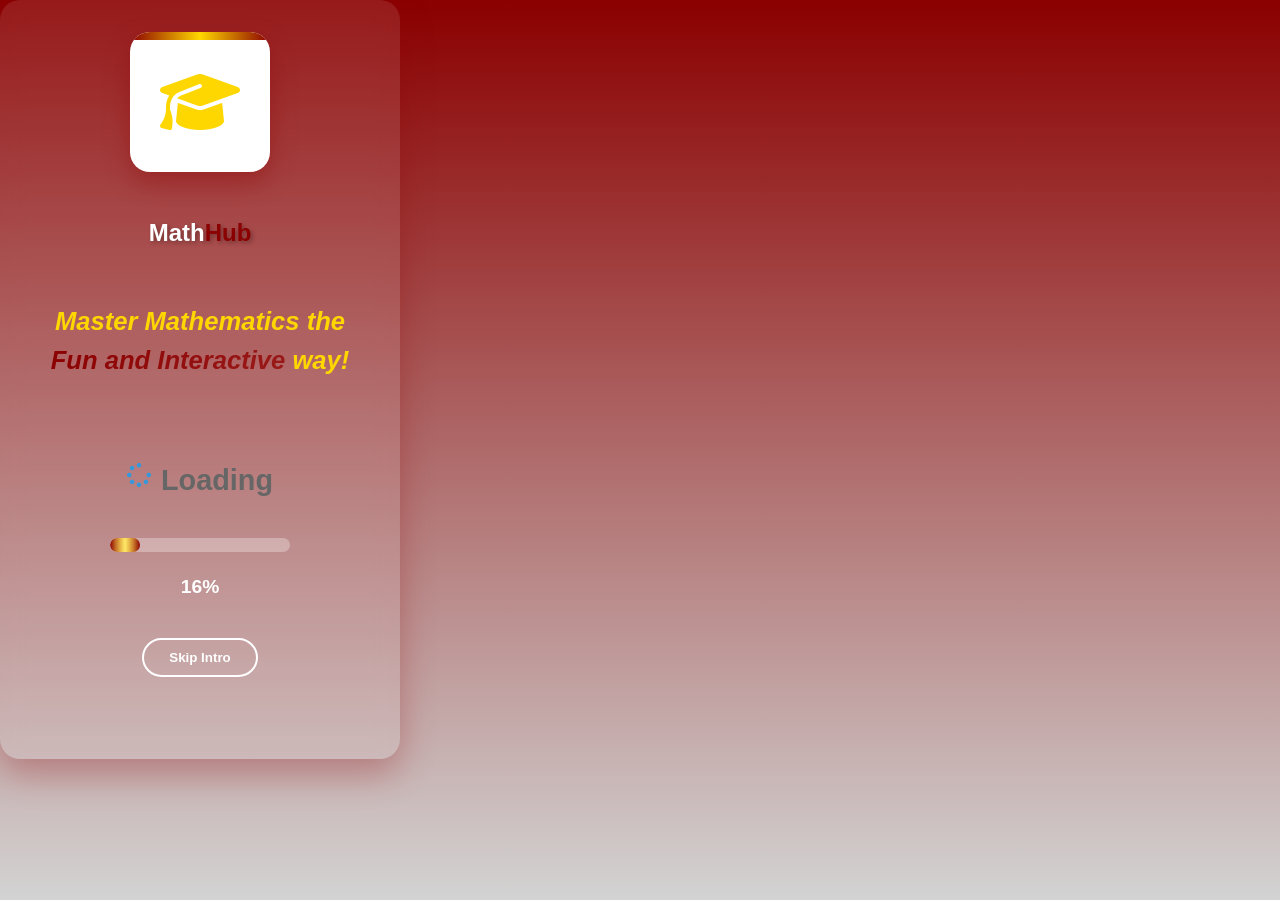
<file: index.html>
<!DOCTYPE html>
<html lang="en">
<head>
    <meta charset="UTF-8">
    <meta name="viewport" content="width=device-width, initial-scale=1.0">
    <title>MathHub | Complete Application</title>
    <link rel="stylesheet" href="https://cdnjs.cloudflare.com/ajax/libs/font-awesome/6.4.0/css/all.min.css">
    <link rel="stylesheet" href="style.css">
    <style>
        /* Additional styles for the lesson dashboard container */
        .lesson-dashboard-container {
            display: flex;
            flex-direction: column;
            gap: 20px;
            margin-top: 20px;
        }
        
        .lesson-tools-section {
            display: grid;
            grid-template-columns: 1fr;
            gap: 20px;
        }
        
        @media (min-width: 1024px) {
            .lesson-tools-section {
                grid-template-columns: 1fr 1fr;
            }
        }
        
        .learning-tools-box, .quick-tools-box {
            background: var(--card-bg);
            border-radius: 12px;
            padding: 20px;
            box-shadow: 0 4px 12px rgba(0, 0, 0, 0.1);
            border: 1px solid var(--border-color);
        }
        
        .tools-header {
            display: flex;
            align-items: center;
            gap: 10px;
            margin-bottom: 20px;
            padding-bottom: 15px;
            border-bottom: 2px solid var(--primary);
        }
        
        .tools-header h3 {
            margin: 0;
            color: var(--text-color);
            font-size: 1.2rem;
        }
        
        .tools-header i {
            color: var(--primary);
            font-size: 1.3rem;
        }
        
        .tools-grid-compact {
            display: grid;
            grid-template-columns: repeat(auto-fill, minmax(120px, 1fr));
            gap: 15px;
        }
        
        .tool-item-compact {
            background: var(--sidebar-bg);
            border-radius: 8px;
            padding: 15px;
            text-align: center;
            cursor: pointer;
            transition: all 0.3s ease;
            border: 1px solid var(--border-color);
        }
        
        .tool-item-compact:hover {
            transform: translateY(-3px);
            box-shadow: 0 5px 15px rgba(0, 0, 0, 0.1);
            border-color: var(--primary);
            background: linear-gradient(135deg, var(--sidebar-bg), #f0f7ff);
        }
        
        .tool-item-compact .tool-icon {
            width: 50px;
            height: 50px;
            background: linear-gradient(135deg, var(--primary), #4a6bff);
            border-radius: 50%;
            display: flex;
            align-items: center;
            justify-content: center;
            margin: 0 auto 10px;
            color: white;
            font-size: 1.2rem;
        }
        
        .tool-item-compact .tool-name {
            font-weight: 600;
            color: var(--text-color);
            margin-bottom: 5px;
            font-size: 0.9rem;
        }
        
        .tool-item-compact .tool-desc {
            font-size: 0.8rem;
            color: var(--text-light);
            line-height: 1.3;
        }
        
        .tools-description {
            margin-top: 15px;
            padding: 10px;
            background: var(--sidebar-bg);
            border-radius: 8px;
            border-left: 3px solid var(--primary);
        }
        
        .tools-description p {
            margin: 0;
            font-size: 0.85rem;
            color: var(--text-light);
        }
        
        .tool-active {
            border: 2px solid var(--primary);
            background: linear-gradient(135deg, #f0f7ff, #e6f0ff);
        }
        
        /* Tool modal styles */
        .tool-modal {
            position: fixed;
            top: 0;
            left: 0;
            width: 100%;
            height: 100%;
            background: rgba(0, 0, 0, 0.7);
            display: flex;
            align-items: center;
            justify-content: center;
            z-index: 2000;
            padding: 20px;
        }
        
        .tool-modal-content {
            background: white;
            border-radius: 12px;
            width: 90%;
            max-width: 500px;
            max-height: 80vh;
            overflow-y: auto;
            box-shadow: 0 10px 30px rgba(0, 0, 0, 0.3);
        }
        
        .tool-modal-header {
            padding: 20px;
            border-bottom: 1px solid #eee;
            display: flex;
            align-items: center;
            justify-content: space-between;
        }
        
        .tool-modal-header h3 {
            margin: 0;
            color: var(--primary);
            display: flex;
            align-items: center;
            gap: 10px;
        }
        
        .close-tool-modal {
            background: none;
            border: none;
            font-size: 1.5rem;
            cursor: pointer;
            color: #666;
        }
        
        .tool-modal-body {
            padding: 20px;
        }
        
        .tool-status {
            display: inline-block;
            padding: 3px 8px;
            background: #e8f5e9;
            color: #2e7d32;
            border-radius: 4px;
            font-size: 0.8rem;
            margin-left: 10px;
        }
        
        .tool-instructions {
            background: #f5f5f5;
            padding: 15px;
            border-radius: 8px;
            margin: 15px 0;
        }
        
        .tool-actions {
            display: flex;
            gap: 10px;
            margin-top: 20px;
        }
        
        /* Quick tools specific styling */
        .quick-tools-grid {
            display: grid;
            grid-template-columns: repeat(auto-fill, minmax(80px, 1fr));
            gap: 12px;
        }
        
        .quick-tool-item {
            background: var(--sidebar-bg);
            border-radius: 8px;
            padding: 12px 8px;
            text-align: center;
            cursor: pointer;
            transition: all 0.2s ease;
            border: 1px solid var(--border-color);
        }
        
        .quick-tool-item:hover {
            background: var(--primary);
            color: white;
            transform: scale(1.05);
        }
        
        .quick-tool-item:hover .quick-tool-icon {
            color: white;
        }
        
        .quick-tool-icon {
            font-size: 1.5rem;
            margin-bottom: 8px;
            color: var(--primary);
        }
        
        .quick-tool-name {
            font-size: 0.75rem;
            font-weight: 600;
        }
        
        /* Progress indicators */
        .tool-progress {
            margin-top: 10px;
            font-size: 0.8rem;
            color: var(--text-light);
        }
        
        .progress-dot {
            display: inline-block;
            width: 8px;
            height: 8px;
            border-radius: 50%;
            background: #ddd;
            margin-right: 5px;
        }
        
        .progress-dot.active {
            background: var(--primary);
        }
        
        /* Tool categories */
        .tool-category {
            margin-bottom: 20px;
        }
        
        .category-title {
            font-size: 0.9rem;
            color: var(--text-light);
            margin-bottom: 10px;
            padding-left: 5px;
            border-left: 3px solid var(--primary);
        }
        
        /* Continue Learning - Updated Styles */
        .continue-learning-module {
            background: var(--card-bg);
            border-radius: 12px;
            padding: 25px;
            box-shadow: 0 4px 12px rgba(0, 0, 0, 0.1);
            border: 1px solid var(--border-color);
        }
        
        .module-header {
            display: flex;
            align-items: center;
            justify-content: space-between;
            margin-bottom: 20px;
        }
        
        .module-title {
            display: flex;
            align-items: center;
            gap: 10px;
            font-size: 1.3rem;
            color: var(--text-color);
        }
        
        .module-title i {
            color: var(--primary);
        }
        
        .module-status {
            padding: 6px 12px;
            border-radius: 20px;
            font-size: 0.85rem;
            font-weight: 600;
        }
        
        .status-in-progress {
            background: linear-gradient(135deg, #fff3cd, #ffeaa7);
            color: #856404;
            border: 1px solid #ffeaa7;
        }
        
        .status-not-started {
            background: linear-gradient(135deg, #f8f9fa, #e9ecef);
            color: #6c757d;
            border: 1px solid #e9ecef;
        }
        
        .status-completed {
            background: linear-gradient(135deg, #d4edda, #c3e6cb);
            color: #155724;
            border: 1px solid #c3e6cb;
        }
        
        .module-progress {
            margin-bottom: 25px;
        }
        
        .progress-label {
            display: flex;
            justify-content: space-between;
            margin-bottom: 8px;
            font-size: 0.9rem;
        }
        
        .progress-bar-container {
            width: 100%;
            height: 8px;
            background: var(--sidebar-bg);
            border-radius: 4px;
            overflow: hidden;
        }
        
        .progress-fill {
            height: 100%;
            background: linear-gradient(90deg, var(--primary), #4a6bff);
            border-radius: 4px;
            transition: width 0.3s ease;
        }
        
        .module-lessons {
            display: flex;
            flex-direction: column;
            gap: 12px;
            margin-bottom: 20px;
        }
        
        .lesson-item {
            display: flex;
            justify-content: space-between;
            align-items: center;
            padding: 15px;
            background: var(--sidebar-bg);
            border-radius: 8px;
            border: 1px solid var(--border-color);
            transition: all 0.2s ease;
        }
        
        .lesson-item:hover {
            transform: translateX(5px);
            border-color: var(--primary);
            background: linear-gradient(135deg, var(--sidebar-bg), #f8f9ff);
        }
        
        .lesson-item.completed {
            background: linear-gradient(135deg, #e8f5e9, #d4edda);
            border-color: #c3e6cb;
        }
        
        .lesson-item.current {
            background: linear-gradient(135deg, #e3f2fd, #bbdefb);
            border-color: #90caf9;
        }
        
        .lesson-item.locked {
            background: linear-gradient(135deg, #f5f5f5, #e0e0e0);
            border-color: #bdbdbd;
            opacity: 0.7;
        }
        
        .lesson-info {
            display: flex;
            align-items: center;
            gap: 15px;
        }
        
        .lesson-icon {
            width: 40px;
            height: 40px;
            border-radius: 50%;
            background: var(--primary);
            display: flex;
            align-items: center;
            justify-content: center;
            color: white;
        }
        
        .lesson-item.completed .lesson-icon {
            background: #4caf50;
        }
        
        .lesson-item.current .lesson-icon {
            background: #2196f3;
        }
        
        .lesson-item.locked .lesson-icon {
            background: #9e9e9e;
        }
        
        .lesson-title {
            font-weight: 600;
            color: var(--text-color);
            margin-bottom: 5px;
        }
        
        .lesson-duration {
            font-size: 0.85rem;
            color: var(--text-light);
        }
        
        .lesson-actions button {
            padding: 8px 16px;
            border-radius: 6px;
            font-size: 0.85rem;
            font-weight: 600;
            cursor: pointer;
            border: none;
            transition: all 0.2s ease;
        }
        
        .start-btn {
            background: linear-gradient(135deg, var(--primary), #4a6bff);
            color: white;
        }
        
        .start-btn:hover {
            transform: translateY(-2px);
            box-shadow: 0 4px 8px rgba(74, 107, 255, 0.3);
        }
        
        .review-btn {
            background: linear-gradient(135deg, #4caf50, #2e7d32);
            color: white;
        }
        
        .review-btn:hover {
            transform: translateY(-2px);
            box-shadow: 0 4px 8px rgba(76, 175, 80, 0.3);
        }
        
        .locked-btn {
            background: #9e9e9e;
            color: white;
            cursor: not-allowed;
        }
        
        /* Loading states */
        .loading-container {
            text-align: center;
            padding: 40px 20px;
        }
        
        .loading-text {
            display: flex;
            align-items: center;
            justify-content: center;
            gap: 10px;
            color: var(--text-light);
            margin-bottom: 20px;
        }
        
        .no-lessons {
            text-align: center;
            padding: 40px 20px;
        }
        
        .no-lessons i {
            font-size: 3rem;
            color: var(--primary);
            margin-bottom: 15px;
        }
        
        .error-message {
            text-align: center;
            padding: 40px 20px;
            color: #e74c3c;
        }
        
        /* Module Dashboard - Updated Styles */
        #module-page-container {
            min-height: 100vh;
            background: var(--sidebar-bg);
        }
        
        .module-header {
            background: white;
            padding: 20px;
            display: flex;
            align-items: center;
            justify-content: space-between;
            border-bottom: 1px solid var(--border-color);
            box-shadow: 0 2px 8px rgba(0, 0, 0, 0.1);
            position: sticky;
            top: 0;
            z-index: 100;
        }
        
        .logo {
            display: flex;
            align-items: center;
            gap: 12px;
        }
        
        .logo-icon {
            font-size: 2rem;
            color: var(--primary);
        }
        
        .logo-text {
            font-size: 1.5rem;
            font-weight: 700;
            color: var(--text-color);
        }
        
        .logo-accent {
            color: var(--primary);
        }
        
        .lesson-title {
            font-size: 1.3rem;
            font-weight: 600;
            color: var(--text-color);
            display: flex;
            align-items: center;
            gap: 10px;
        }
        
        .header-actions {
            display: flex;
            gap: 10px;
        }
        
        .dashboard-container {
            display: grid;
            grid-template-columns: 1fr;
            gap: 25px;
            padding: 25px;
            max-width: 1400px;
            margin: 0 auto;
        }
        
        @media (min-width: 1024px) {
            .dashboard-container {
                grid-template-columns: 1fr 350px;
            }
        }
        
        .main-content {
            display: flex;
            flex-direction: column;
            gap: 25px;
        }
        
        .card {
            background: white;
            border-radius: 12px;
            box-shadow: 0 4px 12px rgba(0, 0, 0, 0.1);
            border: 1px solid var(--border-color);
            overflow: hidden;
        }
        
        .card-header {
            padding: 25px 25px 0;
        }
        
        .card-title {
            display: flex;
            align-items: center;
            gap: 10px;
            font-size: 1.4rem;
            color: var(--text-color);
            margin-bottom: 5px;
        }
        
        .card-subtitle {
            color: var(--text-light);
            font-size: 0.95rem;
        }
        
        .lesson-content {
            padding: 25px;
        }
        
        .media-container {
            background: #1a1a2e;
            border-radius: 10px;
            overflow: hidden;
            margin-bottom: 30px;
        }
        
        .media-header {
            padding: 15px 20px;
            background: rgba(0, 0, 0, 0.3);
            display: flex;
            justify-content: space-between;
            align-items: center;
            color: white;
        }
        
        .media-controls {
            display: flex;
            align-items: center;
            gap: 15px;
        }
        
        .refresh-video-btn {
            background: rgba(255, 255, 255, 0.1);
            border: none;
            color: white;
            width: 35px;
            height: 35px;
            border-radius: 50%;
            cursor: pointer;
            display: flex;
            align-items: center;
            justify-content: center;
            transition: all 0.2s ease;
        }
        
        .refresh-video-btn:hover {
            background: rgba(255, 255, 255, 0.2);
            transform: rotate(90deg);
        }
        
        .video-container {
            width: 100%;
            height: 400px;
            background: #000;
        }
        
        #lessonVideo {
            width: 100%;
            height: 100%;
            object-fit: contain;
        }
        
        .video-info {
            padding: 15px 20px;
            background: rgba(0, 0, 0, 0.1);
            color: #b0b0b0;
            font-size: 0.85rem;
        }
        
        .video-info p {
            margin: 5px 0;
        }
        
        .step-container {
            margin-bottom: 30px;
        }
        
        .step-title {
            display: flex;
            justify-content: space-between;
            align-items: center;
            margin-bottom: 15px;
            padding-bottom: 10px;
            border-bottom: 2px solid var(--primary);
        }
        
        .step-title span {
            display: flex;
            align-items: center;
            gap: 10px;
            font-size: 1.2rem;
            font-weight: 600;
            color: var(--text-color);
        }
        
        .step-number {
            width: 30px;
            height: 30px;
            background: var(--primary);
            color: white;
            border-radius: 50%;
            display: flex;
            align-items: center;
            justify-content: center;
        }
        
        .audio-btn {
            background: linear-gradient(135deg, var(--primary), #4a6bff);
            color: white;
            border: none;
            padding: 8px 16px;
            border-radius: 6px;
            cursor: pointer;
            display: flex;
            align-items: center;
            gap: 8px;
            font-size: 0.9rem;
            transition: all 0.2s ease;
        }
        
        .audio-btn:hover {
            transform: translateY(-2px);
            box-shadow: 0 4px 8px rgba(74, 107, 255, 0.3);
        }
        
        .audio-btn.playing {
            background: linear-gradient(135deg, #4caf50, #2e7d32);
        }
        
        .step-content {
            padding-left: 15px;
            border-left: 3px solid var(--primary);
        }
        
        .math-example {
            background: #f8f9ff;
            padding: 20px;
            border-radius: 8px;
            margin: 15px 0;
            border-left: 4px solid var(--primary);
            font-family: 'Courier New', monospace;
            font-size: 1.1rem;
        }
        
        .steps {
            list-style-type: decimal;
            padding-left: 20px;
            margin-top: 15px;
        }
        
        .steps li {
            margin-bottom: 8px;
            line-height: 1.5;
        }
        
        .practice-problem {
            background: #f8f9ff;
            padding: 25px;
            border-radius: 10px;
            border: 2px dashed var(--border-color);
        }
        
        .problem-statement {
            font-size: 1.1rem;
            margin-bottom: 20px;
            color: var(--text-color);
        }
        
        .action-buttons {
            display: flex;
            gap: 15px;
            flex-wrap: wrap;
        }
        
        .btn-primary, .btn-secondary {
            padding: 12px 24px;
            border-radius: 8px;
            font-weight: 600;
            cursor: pointer;
            border: none;
            transition: all 0.3s ease;
            display: flex;
            align-items: center;
            gap: 10px;
        }
        
        .btn-primary {
            background: linear-gradient(135deg, var(--primary), #4a6bff);
            color: white;
        }
        
        .btn-primary:hover {
            transform: translateY(-3px);
            box-shadow: 0 5px 15px rgba(74, 107, 255, 0.3);
        }
        
        .btn-secondary {
            background: white;
            color: var(--primary);
            border: 2px solid var(--primary);
        }
        
        .btn-secondary:hover {
            background: var(--primary);
            color: white;
            transform: translateY(-3px);
        }
        
        /* Sidebar Styles */
        .sidebar {
            display: flex;
            flex-direction: column;
            gap: 25px;
        }
        
        .progress-learning-tool {
            background: white;
            border-radius: 12px;
            padding: 25px;
            box-shadow: 0 4px 12px rgba(0, 0, 0, 0.1);
        }
        
        .progress-title {
            display: flex;
            align-items: center;
            gap: 10px;
            font-size: 1.3rem;
            margin-bottom: 20px;
            color: var(--text-color);
        }
        
        .lesson-progress-section {
            margin-bottom: 25px;
        }
        
        .lesson-progress-section h3 {
            display: flex;
            align-items: center;
            gap: 10px;
            font-size: 1.1rem;
            margin-bottom: 15px;
            color: var(--text-color);
        }
        
        .progress-details {
            display: flex;
            justify-content: space-between;
            font-size: 0.9rem;
            color: var(--text-light);
            margin-top: 8px;
        }
        
        .learning-stats {
            margin-bottom: 25px;
        }
        
        .learning-stats h3 {
            display: flex;
            align-items: center;
            gap: 10px;
            font-size: 1.1rem;
            margin-bottom: 15px;
            color: var(--text-color);
        }
        
        .stat-item {
            display: flex;
            align-items: center;
            gap: 15px;
            margin-bottom: 15px;
            padding-bottom: 15px;
            border-bottom: 1px solid var(--border-color);
        }
        
        .stat-item:last-child {
            border-bottom: none;
            margin-bottom: 0;
        }
        
        .stat-icon {
            width: 45px;
            height: 45px;
            background: linear-gradient(135deg, var(--primary), #4a6bff);
            border-radius: 10px;
            display: flex;
            align-items: center;
            justify-content: center;
            color: white;
            font-size: 1.2rem;
        }
        
        .stat-content {
            flex-grow: 1;
        }
        
        .stat-value {
            font-size: 1.3rem;
            font-weight: 700;
            color: var(--text-color);
        }
        
        .stat-label {
            font-size: 0.85rem;
            color: var(--text-light);
        }
        
        .module-progress-section {
            margin-bottom: 25px;
        }
        
        .module-progress-section h3 {
            display: flex;
            align-items: center;
            gap: 10px;
            font-size: 1.1rem;
            margin-bottom: 15px;
            color: var(--text-color);
        }
        
        .module-item {
            display: flex;
            align-items: center;
            justify-content: space-between;
            padding: 12px;
            margin-bottom: 10px;
            border-radius: 8px;
            transition: all 0.2s ease;
        }
        
        .module-item:hover {
            background: var(--sidebar-bg);
        }
        
        .module-item.current {
            background: linear-gradient(135deg, #e3f2fd, #bbdefb);
            border: 1px solid #90caf9;
        }
        
        .module-name {
            display: flex;
            align-items: center;
            gap: 12px;
            color: var(--text-color);
        }
        
        .module-name i {
            font-size: 1.2rem;
        }
        
        .module-name i.completed {
            color: #4caf50;
        }
        
        .module-name i.in-progress {
            color: #2196f3;
        }
        
        .module-name i.locked {
            color: #9e9e9e;
        }
        
        .module-percentage {
            font-weight: 600;
            color: var(--text-color);
        }
        
        .daily-goals {
            margin-bottom: 25px;
        }
        
        .daily-goals h3 {
            display: flex;
            align-items: center;
            gap: 10px;
            font-size: 1.1rem;
            margin-bottom: 15px;
            color: var(--text-color);
        }
        
        .goal-item {
            display: flex;
            align-items: center;
            gap: 15px;
            margin-bottom: 15px;
            padding-bottom: 15px;
            border-bottom: 1px solid var(--border-color);
        }
        
        .goal-item:last-child {
            border-bottom: none;
            margin-bottom: 0;
        }
        
        .goal-icon {
            width: 45px;
            height: 45px;
            background: linear-gradient(135deg, #ff9800, #f57c00);
            border-radius: 10px;
            display: flex;
            align-items: center;
            justify-content: center;
            color: white;
            font-size: 1.2rem;
        }
        
        .goal-content {
            flex-grow: 1;
        }
        
        .goal-title {
            font-weight: 600;
            color: var(--text-color);
            margin-bottom: 5px;
        }
        
        .goal-status {
            font-size: 0.85rem;
            padding: 3px 8px;
            border-radius: 4px;
            display: inline-block;
        }
        
        .goal-status.completed {
            background: #e8f5e9;
            color: #2e7d32;
        }
        
        .goal-status.in-progress {
            background: #e3f2fd;
            color: #1565c0;
        }
        
        .quick-actions {
            display: flex;
            gap: 10px;
        }
        
        .btn-sm {
            padding: 8px 16px;
            font-size: 0.9rem;
        }
        
        /* Quiz Popup Styles */
        .quiz-popup-overlay {
            position: fixed;
            top: 0;
            left: 0;
            width: 100%;
            height: 100%;
            background: rgba(0, 0, 0, 0.7);
            display: flex;
            align-items: center;
            justify-content: center;
            z-index: 3000;
            padding: 20px;
        }
        
        .quiz-popup-container {
            background: white;
            border-radius: 15px;
            width: 90%;
            max-width: 600px;
            max-height: 90vh;
            overflow-y: auto;
            box-shadow: 0 15px 40px rgba(0, 0, 0, 0.3);
            animation: popupSlideIn 0.3s ease-out;
        }
        
        @keyframes popupSlideIn {
            from {
                opacity: 0;
                transform: translateY(-50px);
            }
            to {
                opacity: 1;
                transform: translateY(0);
            }
        }
        
        .quiz-popup-header {
            background: linear-gradient(135deg, var(--primary), #4a6bff);
            color: white;
            padding: 25px 30px;
            border-radius: 15px 15px 0 0;
            display: flex;
            justify-content: space-between;
            align-items: center;
        }
        
        .quiz-popup-header h2 {
            margin: 0;
            font-size: 1.5rem;
            display: flex;
            align-items: center;
            gap: 10px;
        }
        
        .close-quiz-popup {
            background: rgba(255, 255, 255, 0.2);
            border: none;
            color: white;
            width: 40px;
            height: 40px;
            border-radius: 50%;
            cursor: pointer;
            font-size: 1.2rem;
            display: flex;
            align-items: center;
            justify-content: center;
            transition: all 0.3s ease;
        }
        
        .close-quiz-popup:hover {
            background: rgba(255, 255, 255, 0.3);
            transform: rotate(90deg);
        }
        
        .quiz-popup-body {
            padding: 30px;
        }
        
        .quiz-meta-info {
            display: flex;
            gap: 20px;
            margin-bottom: 25px;
            padding-bottom: 20px;
            border-bottom: 1px solid #eee;
        }
        
        .quiz-meta-item {
            display: flex;
            align-items: center;
            gap: 8px;
            color: var(--text-light);
        }
        
        .quiz-meta-item i {
            color: var(--primary);
        }
        
        .quiz-instructions {
            background: #f8f9ff;
            padding: 20px;
            border-radius: 10px;
            margin-bottom: 25px;
            border-left: 4px solid var(--primary);
        }
        
        .quiz-instructions h4 {
            margin-top: 0;
            color: var(--primary);
            display: flex;
            align-items: center;
            gap: 10px;
        }
        
        .quiz-instructions ul {
            margin: 10px 0 0 20px;
            padding: 0;
        }
        
        .quiz-instructions li {
            margin-bottom: 8px;
        }
        
        .quiz-question-container {
            margin-bottom: 30px;
        }
        
        .quiz-question {
            font-size: 1.1rem;
            margin-bottom: 20px;
            line-height: 1.6;
        }
        
        .quiz-options {
            display: flex;
            flex-direction: column;
            gap: 12px;
        }
        
        .quiz-option {
            padding: 15px;
            border: 2px solid #eee;
            border-radius: 8px;
            cursor: pointer;
            transition: all 0.1s ease;
            display: flex;
            align-items: center;
            gap: 15px;
        }
        
        .quiz-option:hover {
            border-color: var(--primary);
            background: #f8f9ff;
        }
        
        .quiz-option.selected {
            border-color: var(--primary);
            background: #f0f7ff;
        }
        
        .option-letter {
            width: 30px;
            height: 30px;
            background: #e9ecef;
            border-radius: 50%;
            display: flex;
            align-items: center;
            justify-content: center;
            font-weight: bold;
            color: var(--text-color);
            flex-shrink: 0;
            transition: all 0.1s ease;
        }
        
        .quiz-option.selected .option-letter {
            background: var(--primary);
            color: white;
        }
        
        .option-text {
            flex-grow: 1;
        }
        
        .quiz-results-popup {
            text-align: center;
        }
        
        .quiz-results-icon {
            width: 80px;
            height: 80px;
            background: linear-gradient(135deg, var(--primary), #4a6bff);
            border-radius: 50%;
            display: flex;
            align-items: center;
            justify-content: center;
            margin: 0 auto 20px;
            color: white;
            font-size: 2rem;
        }
        
        .quiz-score-display {
            font-size: 3rem;
            font-weight: 700;
            color: var(--primary);
            margin: 10px 0;
        }
        
        .quiz-results-details {
            display: grid;
            grid-template-columns: repeat(2, 1fr);
            gap: 15px;
            margin: 25px 0;
        }
        
        .result-detail {
            background: #f8f9ff;
            padding: 15px;
            border-radius: 8px;
        }
        
        .result-detail-value {
            font-size: 1.5rem;
            font-weight: 700;
            color: var(--primary);
        }
        
        .result-detail-label {
            font-size: 0.85rem;
            color: var(--text-light);
            margin-top: 5px;
        }
        
        .quiz-restart-btn {
            background: linear-gradient(135deg, var(--primary), #4a6bff);
            color: white;
            border: none;
            padding: 12px 25px;
            border-radius: 8px;
            font-size: 1rem;
            font-weight: 600;
            cursor: pointer;
            display: flex;
            align-items: center;
            justify-content: center;
            gap: 10px;
            margin: 20px auto 0;
            transition: all 0.3s ease;
        }
        
        .quiz-restart-btn:hover {
            transform: translateY(-3px);
            box-shadow: 0 5px 15px rgba(74, 107, 255, 0.3);
        }

        .quiz-popup-footer {
            padding: 20px 30px;
            background: #f8f9ff;
            border-radius: 0 0 15px 15px;
            display: flex;
            justify-content: space-between;
            align-items: center;
        }
        
        .quiz-timer {
            display: flex;
            align-items: center;
            gap: 8px;
            font-weight: 600;
            color: var(--primary);
        }
        
        .quiz-popup-actions {
            display: flex;
            gap: 10px;
        }
        
        /* Lesson Navigation Styles */
        .lesson-navigation {
            display: flex;
            justify-content: space-between;
            align-items: center;
            margin-top: 30px;
            padding-top: 20px;
            border-top: 1px solid var(--border-color);
        }
        
        .lesson-nav-btn {
            display: flex;
            align-items: center;
            gap: 10px;
            padding: 12px 24px;
            border-radius: 8px;
            font-weight: 600;
            cursor: pointer;
            border: none;
            transition: all 0.3s ease;
        }
        
        .lesson-nav-btn:disabled {
            opacity: 0.5;
            cursor: not-allowed;
        }
        
        .nav-prev {
            background: white;
            color: var(--primary);
            border: 2px solid var(--primary);
        }
        
        .nav-prev:not(:disabled):hover {
            background: var(--primary);
            color: white;
        }
        
        .nav-next {
            background: linear-gradient(135deg, var(--primary), #4a6bff);
            color: white;
        }
        
        .nav-next:not(:disabled):hover {
            transform: translateY(-3px);
            box-shadow: 0 5px 15px rgba(74, 107, 255, 0.3);
        }
        
        /* Complete lesson button state */
        .lesson-completed {
            background: linear-gradient(135deg, #4caf50, #2e7d32) !important;
            cursor: default !important;
        }
        
        .lesson-completed:hover {
            transform: none !important;
            box-shadow: none !important;
        }

        /* Practice Page Specific Styles */
        .topic-card {
            background: white;
            border-radius: 12px;
            padding: 20px;
            margin-bottom: 15px;
            box-shadow: 0 2px 8px rgba(0,0,0,0.1);
            border: 2px solid transparent;
            transition: all 0.3s ease;
            position: relative;
        }
        
        .topic-card.unlocked {
            border-color: #27ae60;
            cursor: pointer;
        }
        
        .topic-card.locked {
            border-color: #bdc3c7;
            opacity: 0.7;
            cursor: not-allowed;
        }
        
        .topic-card:hover:not(.locked) {
            transform: translateY(-3px);
            box-shadow: 0 5px 15px rgba(0,0,0,0.15);
        }
        
        .topic-header {
            display: flex;
            align-items: center;
            gap: 15px;
            margin-bottom: 10px;
        }
        
        .topic-icon {
            position: relative;
            width: 50px;
            height: 50px;
            background: linear-gradient(135deg, var(--primary), #4a6bff);
            border-radius: 50%;
            display: flex;
            align-items: center;
            justify-content: center;
            color: white;
            font-size: 1.2rem;
        }
        
        .lock-icon {
            position: absolute;
            top: -5px;
            right: -5px;
            background: #e74c3c;
            width: 20px;
            height: 20px;
            border-radius: 50%;
            display: flex;
            align-items: center;
            justify-content: center;
            color: white;
            font-size: 0.7rem;
        }
        
        .topic-status {
            padding: 4px 10px;
            border-radius: 12px;
            font-size: 0.8rem;
            font-weight: 600;
        }
        
        .topic-status.completed {
            background: #d4edda;
            color: #155724;
        }
        
        .topic-status.in-progress {
            background: #fff3cd;
            color: #856404;
        }
        
        .topic-status.locked {
            background: #f8d7da;
            color: #721c24;
        }
        
        .topic-description {
            color: var(--text-light);
            margin-bottom: 15px;
            font-size: 0.9rem;
        }
        
        .topic-progress {
            margin-top: 15px;
        }
        
        .topic-actions {
            margin-top: 15px;
            display: flex;
            gap: 10px;
        }
        
        .btn-topic-action {
            padding: 8px 16px;
            border-radius: 6px;
            font-size: 0.85rem;
            font-weight: 600;
            cursor: pointer;
            border: none;
            display: flex;
            align-items: center;
            gap: 8px;
        }
        
        .btn-start-practice {
            background: linear-gradient(135deg, var(--primary), #4a6bff);
            color: white;
        }
        
        .btn-continue-topic {
            background: linear-gradient(135deg, #f39c12, #e67e22);
            color: white;
        }
        
        .btn-unlock-topic:disabled {
            background: #95a5a6;
            cursor: not-allowed;
        }
        
        .locked-overlay {
            position: absolute;
            top: 0;
            left: 0;
            right: 0;
            bottom: 0;
            background: rgba(255, 255, 255, 0.95);
            display: flex;
            flex-direction: column;
            align-items: center;
            justify-content: center;
            border-radius: 12px;
            padding: 20px;
            opacity: 0;
            visibility: hidden;
            transition: all 0.3s ease;
        }
        
        .topic-card.locked .locked-overlay {
            opacity: 1;
            visibility: visible;
        }
        
        .locked-icon {
            font-size: 40px;
            color: #95a5a6;
            margin-bottom: 15px;
        }
        
        .locked-message {
            text-align: center;
        }
        
        .locked-message h4 {
            margin-bottom: 10px;
            color: #2c3e50;
        }
        
        .locked-message p {
            color: #7f8c8d;
            margin-bottom: 15px;
            font-size: 0.9rem;
        }
        
        .no-topic-selected {
            text-align: center;
            padding: 40px 20px;
            color: var(--text-light);
        }
        
        .no-topic-selected i {
            font-size: 50px;
            color: var(--primary);
            margin-bottom: 15px;
            opacity: 0.5;
        }
        
        .exercise-display {
            background: white;
            padding: 30px;
            border-radius: 12px;
            box-shadow: 0 4px 12px rgba(0,0,0,0.1);
        }
        
        .exercise-header {
            display: flex;
            justify-content: space-between;
            align-items: center;
            margin-bottom: 20px;
            padding-bottom: 15px;
            border-bottom: 1px solid #eee;
        }
        
        .topic-badge {
            background: linear-gradient(135deg, var(--primary), #4a6bff);
            color: white;
            padding: 6px 15px;
            border-radius: 20px;
            font-size: 0.85rem;
            display: inline-flex;
            align-items: center;
            gap: 8px;
        }
        
        .exercise-timer {
            background: #fff3cd;
            padding: 6px 12px;
            border-radius: 20px;
            font-size: 0.85rem;
            display: inline-flex;
            align-items: center;
            gap: 8px;
            color: #856404;
        }
        
        .exercise-problem {
            margin-bottom: 30px;
        }
        
        .math-expression {
            font-size: 1.2rem;
            font-family: 'Courier New', monospace;
            background: #f8f9ff;
            padding: 15px;
            border-radius: 8px;
            margin: 15px 0;
            border-left: 4px solid var(--primary);
        }
        
        .multiple-choice-options {
            display: grid;
            grid-template-columns: 1fr;
            gap: 10px;
            margin: 20px 0;
        }
        
        @media (min-width: 768px) {
            .multiple-choice-options {
                grid-template-columns: 1fr 1fr;
            }
        }
        
        .option {
            background: #f8f9fa;
            border: 2px solid #e9ecef;
            border-radius: 8px;
            padding: 15px;
            cursor: pointer;
            transition: all 0.2s ease;
            display: flex;
            align-items: center;
            gap: 15px;
        }
        
        .option:hover {
            background: #e9ecef;
            border-color: var(--primary);
        }
        
        .option input[type="radio"] {
            transform: scale(1.2);
        }
        
        .hint {
            background: #fff3cd;
            padding: 12px 15px;
            border-radius: 8px;
            margin-top: 15px;
            font-size: 0.9rem;
            color: #856404;
            display: flex;
            align-items: center;
            gap: 10px;
        }
        
        .solution-input {
            margin-top: 20px;
        }
        
        .input-group {
            display: flex;
            gap: 10px;
        }
        
        .input-group input {
            flex-grow: 1;
            padding: 12px 15px;
            border: 2px solid #e9ecef;
            border-radius: 8px;
            font-size: 1rem;
        }
        
        .btn-submit {
            background: linear-gradient(135deg, var(--primary), #4a6bff);
            color: white;
            border: none;
            padding: 12px 24px;
            border-radius: 8px;
            font-weight: 600;
            cursor: pointer;
            display: flex;
            align-items: center;
            gap: 10px;
        }
        
        .feedback-area {
            margin-top: 20px;
            animation: fadeIn 0.5s ease;
        }
        
        @keyframes fadeIn {
            from { opacity: 0; transform: translateY(20px); }
            to { opacity: 1; transform: translateY(0); }
        }
        
        .feedback-header {
            display: flex;
            align-items: center;
            gap: 10px;
            margin-bottom: 15px;
            padding-bottom: 10px;
            border-bottom: 2px solid var(--primary);
        }
        
        .feedback-message {
            padding: 20px;
            border-radius: 8px;
            margin-bottom: 20px;
            display: flex;
            align-items: center;
            gap: 20px;
        }
        
        .feedback-message.success {
            background: #d4edda;
            border: 1px solid #c3e6cb;
            color: #155724;
        }
        
        .feedback-message.error {
            background: #f8d7da;
            border: 1px solid #f5c6cb;
            color: #721c24;
        }
        
        .feedback-icon {
            font-size: 2rem;
        }
        
        .feedback-text {
            flex-grow: 1;
        }
        
        .solution-steps {
            background: #f8f9ff;
            padding: 20px;
            border-radius: 8px;
            margin: 20px 0;
            border-left: 4px solid var(--primary);
        }
        
        .feedback-actions {
            display: flex;
            gap: 10px;
            margin-top: 20px;
        }
        
        .stats-grid {
            display: grid;
            grid-template-columns: repeat(2, 1fr);
            gap: 15px;
            margin-top: 15px;
        }
        
        @media (min-width: 768px) {
            .stats-grid {
                grid-template-columns: repeat(4, 1fr);
            }
        }
        
        .stat-item {
            background: white;
            padding: 20px;
            border-radius: 8px;
            box-shadow: 0 2px 8px rgba(0,0,0,0.1);
            text-align: center;
        }
        
        .stat-icon {
            width: 50px;
            height: 50px;
            background: linear-gradient(135deg, var(--primary), #4a6bff);
            border-radius: 50%;
            display: flex;
            align-items: center;
            justify-content: center;
            margin: 0 auto 15px;
            color: white;
            font-size: 1.2rem;
        }
        
        .stat-info h3 {
            font-size: 0.9rem;
            color: var(--text-light);
            margin-bottom: 5px;
        }
        
        .stat-value {
            font-size: 1.5rem;
            font-weight: bold;
            color: var(--text-color);
        }
        
        .stat-change {
            font-size: 0.8rem;
            color: #27ae60;
            margin-top: 5px;
        }
        
        /* Rating stars styles */
        .rating {
            display: flex;
            gap: 5px;
            margin: 10px 0;
        }
        
        .rating .star {
            font-size: 24px;
            color: #ccc;
            cursor: pointer;
            transition: color 0.2s;
        }
        
        .rating .star:hover,
        .rating .star.rated {
            color: #ffc107;
        }
        
        .rating .star:hover ~ .star {
            color: #ccc;
        }
    </style>
</head>
<body>
    <!-- Page Container -->
    <div id="page-container">
        <!-- Loading Page -->
        <div class="splash-container" id="loading-page">
            <div class="logo-card">
                <i class="fas fa-graduation-cap"></i>
            </div>
            
            <h1 class="logo-text">Math<span class="logo-accent">Hub</span></h1>
            
            <p class="tagline">Master Mathematics the <span class="highlight">Fun and Interactive</span> way!</p>
            
            <div class="loading-container">
                <div class="loading-text">
                    <i class="fas fa-spinner fa-spin"></i> Loading
                </div>
                
                <div class="progress-bar">
                    <div class="progress" id="loadingProgress"></div>
                </div>
                
                <div class="percentage" id="percentage">0%</div>
                
                <button class="skip-button" id="skipLoading">
                    Skip Intro
                </button>
            </div>
        </div>

        <!-- Login Page -->
        <div id="login-page" class="hidden">
            <div class="container">
                <div class="welcome-section">
                    <h1>Welcome to MathHub</h1>
                    <p class="tagline">where learning meets fun!</p>
                    
                    <ul class="features">
                        <li><i class="fas fa-graduation-cap"></i> Interactive courses for all skill levels</li>
                        <li><i class="fas fa-gamepad"></i> Gamified learning experience</li>
                        <li><i class="fas fa-chart-line"></i> Track your progress with analytics</li>
                        <li><i class="fas fa-users"></i> Join a community of learners</li>
                    </ul>
                </div>
                
                <div class="form-section">
                    <div class="form-header">
                        <h2>Login to Your Account</h2>
                        <p>Enter your credentials to access your learning dashboard</p>
                    </div>
                    
                    <form id="loginForm">
                        <div class="form-group">
                            <label for="loginEmail">Email or Username</label>
                            <div class="input-with-icon">
                                <i class="fas fa-user"></i>
                                <input type="text" id="loginEmail" class="form-control" placeholder="Enter your email or username">
                            </div>
                            <div id="loginEmailError" class="error-message">Please enter a valid email or username</div>
                        </div>
                        
                        <div class="form-group">
                            <label for="loginPassword">Password</label>
                            <div class="input-with-icon">
                                <i class="fas fa-lock"></i>
                                <input type="password" id="loginPassword" class="form-control" placeholder="Enter your password">
                            </div>
                            <div id="loginPasswordError" class="error-message">Password must be at least 6 characters long</div>
                        </div>
                        
                        <div class="forgot-password">
                            <a href="#" id="forgotPasswordLink">Forgot Password?</a>
                        </div>
                        
                        <button type="submit" class="btn-primary">
                            <i class="fas fa-sign-in-alt"></i> Login
                        </button>
                    </form>
                    
                    <div class="switch-link">
                        Don't have an account? <a href="#" id="switchToSignup">Sign Up</a>
                    </div>
                </div>
            </div>
        </div>

        <!-- Signup Page -->
        <div id="signup-page" class="hidden">
            <div class="container">
                <div class="welcome-section">
                    <h1>Join MathHub Today</h1>
                    <p class="tagline">where learning meets fun!</p>
                    
                    <ul class="features">
                        <li><i class="fas fa-rocket"></i> Start your learning journey in minutes</li>
                        <li><i class="fas fa-shield-alt"></i> Secure & privacy-focused platform</li>
                        <li><i class="fas fa-award"></i> Earn certificates and badges</li>
                        <li><i class="fas fa-clock"></i> Learn at your own pace</li>
                    </ul>
                </div>
                
                <div class="form-section">
                    <div class="form-header">
                        <h2>Create Account</h2>
                        <p>Join MathHub as a Student, Teacher, or Administrator</p>
                    </div>
                    
                    <form id="signupForm">
                        <div class="form-row">
                            <div class="form-group">
                                <label for="signupUsername">Username</label>
                                <div class="input-with-icon">
                                    <i class="fas fa-user"></i>
                                    <input type="text" id="signupUsername" class="form-control" placeholder="Choose a username">
                                </div>
                                <div id="signupUsernameError" class="error-message">Username must be 3-20 characters</div>
                            </div>
                            
                            <div class="form-group">
                                <label for="signupEmail">Email Address</label>
                                <div class="input-with-icon">
                                    <i class="fas fa-envelope"></i>
                                    <input type="email" id="signupEmail" class="form-control" placeholder="Enter your email address">
                                </div>
                                <div id="signupEmailError" class="error-message">Please enter a valid email address</div>
                            </div>
                        </div>
                        
                        <div class="form-row">
                            <div class="form-group">
                                <label for="signupPassword">Password</label>
                                <div class="input-with-icon">
                                    <i class="fas fa-lock"></i>
                                    <input type="password" id="signupPassword" class="form-control" placeholder="Create a strong password">
                                </div>
                                <div class="password-strength">
                                    <div id="strengthMeter" class="strength-meter"></div>
                                </div>
                                <div id="signupPasswordError" class="error-message">Password must be at least 8 characters</div>
                            </div>
                            
                            <div class="form-group">
                                <label for="confirmPassword">Confirm Password</label>
                                <div class="input-with-icon">
                                    <i class="fas fa-lock"></i>
                                    <input type="password" id="confirmPassword" class="form-control" placeholder="Re-enter your password">
                                </div>
                                <div id="confirmPasswordError" class="error-message">Passwords do not match</div>
                            </div>
                        </div>
                        
                        <div class="form-group">
                            <label for="signupFullName">Full Name (Optional)</label>
                            <div class="input-with-icon">
                                <i class="fas fa-user-tag"></i>
                                <input type="text" id="signupFullName" class="form-control" placeholder="Enter your full name">
                            </div>
                        </div>
                        
                        <!-- Role Selection Section -->
                        <div class="form-group">
                            <label>Account Type</label>
                            <div class="role-options">
                                <div class="role-option">
                                    <input type="radio" id="roleStudent" name="role" value="student" checked>
                                    <label for="roleStudent">
                                        <i class="fas fa-user-graduate"></i>
                                        <div>
                                            <strong>Student</strong>
                                            <small>Access learning materials and practice exercises</small>
                                        </div>
                                    </label>
                                </div>
                                
                                <div class="role-option">
                                    <input type="radio" id="roleTeacher" name="role" value="teacher">
                                    <label for="roleTeacher">
                                        <i class="fas fa-chalkboard-teacher"></i>
                                        <div>
                                            <strong>Teacher</strong>
                                            <small>Manage classes and monitor student progress</small>
                                        </div>
                                    </label>
                                </div>
                                
                                <div class="role-option">
                                    <input type="radio" id="roleAdmin" name="role" value="admin">
                                    <label for="roleAdmin">
                                        <i class="fas fa-user-shield"></i>
                                        <div>
                                            <strong>Administrator</strong>
                                            <small>System administration and user management</small>
                                        </div>
                                    </label>
                                </div>
                            </div>
                        </div>
                        
                        <!-- Secret Code Input (for Teacher/Admin) -->
                        <div class="form-group hidden" id="secretCodeGroup">
                            <label for="secretCode">Access Code</label>
                            <div class="input-with-icon">
                                <i class="fas fa-key"></i>
                                <input type="password" id="secretCode" class="form-control" placeholder="Enter your access code">
                            </div>
                            <small class="form-text">Required for teacher or administrator registration</small>
                            <div id="secretCodeError" class="error-message"></div>
                        </div>
                        
                        <div class="form-group">
                            <div class="terms-checkbox">
                                <input type="checkbox" id="terms" class="terms-checkbox">
                                <label for="terms" class="terms-label">
                                    I agree to the <a href="#" id="termsLink">Terms and Conditions</a> and <a href="#" id="privacyLink">Privacy Policy</a>
                                </label>
                            </div>
                            <div id="termsError" class="error-message">You must accept the terms and conditions</div>
                        </div>
                        
                        <button type="submit" class="btn-primary">
                            <i class="fas fa-user-plus"></i> Create Account
                        </button>
                    </form>
                    
                    <div class="switch-link">
                        Already have an account? <a href="#" id="switchToLogin">Login here</a>
                    </div>
                </div>
            </div>
        </div>

        <!-- MathHub App Selection Page -->
        <div id="app-selection-page" class="hidden">
            <div class="container">
                <header>
                    <div class="logo-card">
                        <i class="fas fa-graduation-cap"></i>
                    </div>
                    
                    <h1 class="logo-text">Math<span class="logo-accent">Hub</span></h1>
                    
                    <p class="tagline">Choose an app to get started!</p>
                </header>
                
                <div class="apps-container">
                    <!-- MathEase App Card -->
                    <div class="app-card mathease" data-app="mathease">
                        <div class="app-icon">
                            <i class="fas fa-calculator"></i>
                        </div>
                        <h2 class="app-title">MathEase</h2>
                        <div class="app-formula">x² + bx + c</div>
                      
                        <p class="app-subtitle">Solve quadratic equations with ease</p>
                    </div>
                    
                    <!-- PolyLearn App Card -->
                    <div class="app-card polylearn" data-app="polylearn">
                        
                        <div class="app-icon">
                            <i class="fas fa-chart-line"></i>
                        </div>
                        <h2 class="app-title">PolyLearn</h2>
                        <div class="app-formula">VN!</div>
                        
                        <p class="app-subtitle">Learn polynomial factorization visually</p>
                    </div>
                    
                    <!-- FactoLearn App Card -->
                    <div class="app-card factolearn" data-app="factolearn">
                        <div class="app-icon">
                            <i class="fas fa-cube"></i>
                        </div>
                        <h2 class="app-title">FactoLearn</h2>
                        
                        <div class="app-formula">+</div>
                        <p class="app-subtitle">Master factoring techniques step by step</p>
                    </div>
                </div>
            </div>
        </div>

        <!-- Dashboard Page -->
        <div id="dashboard-page" class="hidden">
            <div class="container">
                <!-- Dashboard Content -->
                <div class="dashboard-container">
                    <!-- Welcome Card -->
                    <section class="card welcome-card">
                        <div class="welcome-header">
                            <h1 class="welcome-title" id="dashboardWelcomeTitle">Welcome!</h1>
                            <div class="date-display" id="currentDate">Loading date...</div>
                        </div>
                        
                        <div class="student-info">
                            <div class="student-avatar-large" id="userInitial">U</div>
                            <div class="student-details">
                                <h2 class="student-name" id="dashboardUserName">Welcome to <span>PolyLearn!</span></h2>
                                <p style="color: var(--text-light); margin-bottom: 15px;" id="dashboardUserMessage">
                                    You're making excellent progress in your polynomial journey. Keep up the great work!
                                </p>
                                <div class="achievement-badge" id="userAchievementBadge">
                                    <i class="fas fa-medal"></i> Loading...
                                </div>
                            </div>
                        </div>
                    </section>

                    <!-- Progress Summary Card -->
                    <section class="card">
                        <div class="card-header">
                            <h2 class="card-title">
                                <i class="fas fa-chart-bar"></i> Progress Summary
                            </h2>
                            <p class="card-subtitle">Your learning progress this week</p>
                        </div>
                        
                        <div class="progress-items">
                            <!-- Lessons Completed -->
                            <div class="progress-item">
                                <div class="item-left">
                                    <div class="item-icon">
                                        <i class="fas fa-book-open"></i>
                                    </div>
                                    <div>
                                        <h3>Lessons Completed</h3>
                                        <p>Total polynomial lessons finished</p>
                                    </div>
                                </div>
                                <div class="item-value" id="lessonsCount">0<span class="item-unit">/0</span></div>
                            </div>
                            
                            <!-- Practice Exercises -->
                            <div class="progress-item">
                                <div class="item-left">
                                    <div class="item-icon">
                                        <i class="fas fa-pen-fancy"></i>
                                    </div>
                                    <div>
                                        <h3>Practice Exercises</h3>
                                        <p>Exercises solved correctly</p>
                                    </div>
                                </div>
                                <div class="item-value" id="exercisesCount">0<span class="item-unit">/0</span></div>
                            </div>
                            
                            <!-- Quiz Game Score -->
                            <div class="progress-item">
                                <div class="item-left">
                                    <div class="item-icon">
                                        <i class="fas fa-trophy"></i>
                                    </div>
                                    <div>
                                        <h3>Quiz Game Score</h3>
                                        <p>Your high score in polynomial games</p>
                                    </div>
                                </div>
                                <div class="item-value" id="quizScore">0<span class="item-unit">points</span></div>
                            </div>
                            
                            <!-- Average Time Spent -->
                            <div class="progress-item">
                                <div class="item-left">
                                    <div class="item-icon">
                                        <i class="fas fa-clock"></i>
                                    </div>
                                    <div>
                                        <h3>Average Time Spent</h3>
                                        <p>Daily average learning time</p>
                                    </div>
                                </div>
                                <div class="item-value" id="avgTime">0<span class="item-unit">minutes/day</span></div>
                            </div>
                        </div>
                    </section>

                    <!-- Continue Learning Card - DATABASE DRIVEN -->
                    <section class="card full-width-card">
                        <div class="card-header">
                            <h2 class="card-title">
                                <i class="fas fa-play-circle"></i> Continue Learning
                            </h2>
                            <p class="card-subtitle">Pick up where you left off</p>
                        </div>
                        
                        <!-- Continue Learning Module - Loaded dynamically from database -->
                        <div id="continueLearningContainer" class="continue-learning-module">
                            <div class="loading-container">
                                <div class="loading-text">
                                    <i class="fas fa-spinner fa-spin"></i> Loading lessons from database...
                                </div>
                            </div>
                        </div>
                    </section>

                    <!-- NEW: Lesson Dashboard Container with Learning Tools and Quick Tools -->
                    <section class="card full-width-card">
                        <div class="card-header">
                            <h2 class="card-title">
                                <i class="fas fa-tools"></i> Lesson Dashboard
                            </h2>
                            <p class="card-subtitle">Access learning tools and quick utilities for your lessons</p>
                        </div>
                        
                        <div class="lesson-dashboard-container">
                            <!-- Learning Tools Section -->
                            <div class="learning-tools-box">
                                <div class="tools-header">
                                    <i class="fas fa-graduation-cap"></i>
                                    <h3>Learning Tools</h3>
                                </div>
                                
                                <div class="tools-grid-compact">
                                    <div class="tool-item-compact" data-tool="calculator" id="openCalculator">
                                        <div class="tool-icon">
                                            <i class="fas fa-calculator"></i>
                                        </div>
                                        <div class="tool-name">Calculator</div>
                                        <div class="tool-desc">Advanced math calculator</div>
                                    </div>
                                    
                                    <div class="tool-item-compact" data-tool="graph" id="openGraphTools">
                                        <div class="tool-icon">
                                            <i class="fas fa-chart-line"></i>
                                        </div>
                                        <div class="tool-name">Graph Tools</div>
                                        <div class="tool-desc">Visualize functions</div>
                                    </div>
                                    
                                    <div class="tool-item-compact" data-tool="formula" id="openFormulaSheet">
                                        <div class="tool-icon">
                                            <i class="fas fa-book"></i>
                                        </div>
                                        <div class="tool-name">Formula Sheet</div>
                                        <div class="tool-desc">Quick references</div>
                                    </div>
                                    
                                    <div class="tool-item-compact" data-tool="whiteboard" id="openWhiteboard">
                                        <div class="tool-icon">
                                            <i class="fas fa-paint-brush"></i>
                                        </div>
                                        <div class="tool-name">Whiteboard</div>
                                        <div class="tool-desc">Draw and solve</div>
                                    </div>
                                    
                                    <div class="tool-item-compact" data-tool="notepad" id="openNotepad">
                                        <div class="tool-icon">
                                            <i class="fas fa-sticky-note"></i>
                                        </div>
                                        <div class="tool-name">Notepad</div>
                                        <div class="tool-desc">Take notes</div>
                                    </div>
                                    
            
                                </div>
                                
                                <div class="tools-description">
                                    <p><i class="fas fa-info-circle"></i> Learning tools help you understand concepts better with interactive features.</p>
                                </div>
                            </div>
                            
                            
                        </div>
                    </section>

                </div>
            </div>
        </div>

        <!-- Module Dashboard Page - DATABASE DRIVEN -->
        <div id="module-dashboard-page" class="hidden">
            <!-- Page Container -->
            <div id="module-page-container">
                <!-- Header -->

                <!-- Dashboard Content -->
                <div class="dashboard-container">
                    <!-- Main Content -->
                    <main class="main-content">
                        <!-- Lesson Content Card -->
                        <div class="card">
                            <div class="card-header">
                                <h2 class="card-title">
                                    <i class="fas fa-book-open"></i> Lesson: <span id="moduleTitle">Loading...</span>
                                </h2>
                                <p class="card-subtitle" id="moduleSubtitle">Loading lesson content...</p>
                            </div>
                            
                            <div class="lesson-content">
                                <!-- Video Section -->
                                <div class="media-container">
                                    <div class="media-header">
                                        <span><i class="fas fa-video"></i> Lesson Video</span>
                                        <div class="media-controls">
                                            <span id="videoTime" style="font-family: monospace; color: white;">0:00 / 0:00</span>
                                            <button class="refresh-video-btn" id="refreshVideoBtn" title="Reload video">
                                                <i class="fas fa-sync-alt"></i>
                                            </button>
                                        </div>
                                    </div>
                                    <div class="video-container">
                                        <!-- VIDEO: Loaded from database -->
                                        <video id="lessonVideo" width="100%" height="100%" controls>
                                            <source src="" type="video/mp4">
                                            Your browser does not support the video tag.
                                        </video>
                                    </div>
                                    <div class="video-info" id="videoInfo">
                                        <p><i class="fas fa-info-circle"></i> Video loaded from database. Changes will appear automatically.</p>
                                    </div>
                                </div>
                            
                                <!-- Example Section -->
                                <div class="step-container" id="exampleSection">
                                    <div class="step-title">
                                        <span class="step-number"><i class="fas fa-book"></i></span> Lesson Content
                                    </div>
                                    <div class="step-content" id="lessonContent">
                                        <p>Loading lesson content from database...</p>
                                        <div class="math-example">
                                            <p><strong>Loading example...</strong></p>
                                        </div>
                                        <ol class="steps">
                                            <li>Lesson steps will appear here</li>
                                            <li>Loaded dynamically from database</li>
                                        </ol>
                                    </div>
                                </div>
                                
                                <!-- Divider Line -->
                                <div style="height: 1px; background: var(--border-color); margin: 30px 0;"></div>
                                
                                <!-- Practice Problem Section -->
                                <div class="practice-problem">
                                    <h2><i class="fas fa-pencil-alt"></i> Practice Problem</h2>
                                    <div class="problem-statement" id="practiceProblem">
                                        Practice problem will appear here once loaded from database.
                                    </div>
                                    <div class="action-buttons">
                                        <button class="btn-primary" id="showHintBtn">
                                            <i class="fas fa-lightbulb"></i> Show Hint
                                        </button>
                                        <button class="btn-secondary" id="showSolutionBtn">
                                            <i class="fas fa-eye"></i> Show Solution
                                        </button>
                                        <button class="btn-primary" id="checkAnswerBtn">
                                            <i class="fas fa-check"></i> Check Your Answer
                                        </button>
                                    </div>
                                </div>
                                
                                <!-- Lesson Navigation -->
                                <div class="lesson-navigation">
                                    <button class="lesson-nav-btn nav-prev" id="prevLessonBtn" disabled>
                                        <i class="fas fa-arrow-left"></i> Previous Lesson
                                    </button>
                                    
                                    <!-- CRITICAL: Admin Connection - data-lesson-id added for backend tracking -->
                                    <button class="btn-primary" id="completeLessonBtn" data-lesson-id="1">
                                        <i class="fas fa-check-circle"></i> Mark Lesson Complete
                                    </button>
                                    
                                    <button class="lesson-nav-btn nav-next" id="nextLessonBtn" disabled>
                                        Next Lesson <i class="fas fa-arrow-right"></i>
                                    </button>
                                </div>
                            </div>
                        </div>
                    </main>
                    
                    <!-- Sidebar -->
                    <aside class="sidebar">
                        <!-- Progress and Learning Tool -->
                        <div class="progress-learning-tool">
                            <h2 class="progress-title">
                                <i class="fas fa-chart-line"></i> Your Progress & Learning
                            </h2>
                            
                            <!-- Current Lesson Progress -->
                            <div class="lesson-progress-section">
                                <h3><i class="fas fa-book"></i> Current Lesson Progress</h3>
                                <div class="progress-bar-container">
                                    <div class="progress-fill" id="lessonProgressFill" style="width: 0%"></div>
                                </div>
                                <div class="progress-details">
                                    <span id="progressPercentage">0% Complete</span>
                                    <span id="progressTime">0/0 min</span>
                                </div>
                            </div>
                            
                            <!-- Learning Statistics -->
                            <div class="learning-stats">
                                <h3><i class="fas fa-chart-bar"></i> Today's Learning</h3>
                                <div class="stat-item">
                                    <div class="stat-icon">
                                        <i class="fas fa-clock"></i>
                                    </div>
                                    <div class="stat-content">
                                        <div class="stat-value" id="totalLearningTime">0 min</div>
                                        <div class="stat-label">Total Learning Time</div>
                                    </div>
                                </div>
                                <div class="stat-item">
                                    <div class="stat-icon">
                                        <i class="fas fa-check-circle"></i>
                                    </div>
                                    <div class="stat-content">
                                        <div class="stat-value" id="accuracyRate">0%</div>
                                        <div class="stat-label">Accuracy Rate</div>
                                    </div>
                                </div>
                                <div class="stat-item">
                                    <div class="stat-icon">
                                        <i class="fas fa-bolt"></i>
                                    </div>
                                    <div class="stat-content">
                                        <div class="stat-value" id="exercisesCompleted">0/0</div>
                                        <div class="stat-label">Exercises Completed</div>
                                    </div>
                                </div>
                            </div>                      
                        </div>
                        
                        <!-- Learning Tools Container -->
                        <div class="learning-tools-container">
                            <h2 class="tools-title">
                                <i class="fas fa-tools"></i> Learning Tools
                            </h2>
                            <p class="tools-subtitle">Interactive tools to enhance your learning experience</p>
                            
                            <div class="tools-grid">
                                <div class="tool-item" id="openCalculator">
                                    <div class="tool-icon">
                                        <i class="fas fa-calculator"></i>
                                    </div>
                                    <div class="tool-name">Calculator</div>
                                    <div class="tool-description">Advanced math calculator with functions</div>
                                </div>
                                
                                <div class="tool-item" id="openGraphTools">
                                    <div class="tool-icon">
                                        <i class="fas fa-chart-line"></i>
                                    </div>
                                    <div class="tool-name">Graph Tools</div>
                                    <div class="tool-description">Visualize functions and equations</div>
                                </div>
                                
                                <div class="tool-item" id="openNotepad">
                                    <div class="tool-icon">
                                        <i class="fas fa-sticky-note"></i>
                                    </div>
                                    <div class="tool-name">Notepad</div>
                                    <div class="tool-description">Take notes during lessons</div>
                                </div>
                                
                                <div class="tool-item" id="openFormulaSheet">
                                    <div class="tool-icon">
                                        <i class="fas fa-book"></i>
                                    </div>
                                    <div class="tool-name">Formula Sheet</div>
                                    <div class="tool-description">Quick reference for formulas</div>
                                </div>
                                
                                <div class="tool-item" id="openWhiteboard">
                                    <div class="tool-icon">
                                        <i class="fas fa-paint-brush"></i>
                                    </div>
                                    <div class="tool-name">Whiteboard</div>
                                    <div class="tool-description">Draw and solve problems visually</div>
                                </div>
                                
                                <div class="tool-item" id="openTimer">
                                    <div class="tool-icon">
                                        <i class="fas fa-stopwatch"></i>
                                    </div>
                                    <div class="tool-name">Timer</div>
                                    <div class="tool-description">Track your study sessions</div>
                                </div>
                            </div>
                            
                            <div class="tool-info">
                                <i class="fas fa-info-circle"></i>
                                <p>Click on any tool to open it in a new window. All tools save automatically.</p>
                            </div>
                        </div>
                    </aside>
                </div>
            </div>
        </div>

        <!-- Practice Exercises Page -->
        <div id="practice-exercises-page" class="hidden">
            <div class="container">
                <!-- Practice Content -->
                <div class="practice-container">
                    <!-- Welcome Section -->
                    <section class="card welcome-card">
                        <div class="welcome-header">
                            <h1 class="welcome-title">Topic-Based Practice</h1>
                            <div class="date-display" id="practiceDate">Today</div>
                        </div>
                        
                        <div class="practice-intro">
                            <div class="practice-icon-large">
                                <i class="fas fa-graduation-cap"></i>
                            </div>
                            <div class="practice-intro-text">
                                <p>Practice exercises unlock as you complete topics. Master each concept before moving to more challenging problems!</p>
                                <div class="current-streak">
                                    <i class="fas fa-unlock"></i> Unlocked: <span id="unlockedCount">0</span>/5 topics
                                </div>
                            </div>
                        </div>
                    </section>

                    <!-- Topics Progress -->
                    <section class="card full-width-card">
                        <div class="card-header">
                            <h2 class="card-title">
                                <i class="fas fa-book-open"></i> Topics Progress
                            </h2>
                            <p class="card-subtitle">Complete topics to unlock practice exercises</p>
                        </div>
                        
                        <div class="topics-container" id="topicsContainer">
                            <!-- Topics will be loaded dynamically from database -->
                            <div class="loading-container">
                                <i class="fas fa-spinner fa-spin"></i>
                                <p>Loading topics and progress...</p>
                            </div>
                        </div>
                    </section>

                    <!-- Current Practice Area -->
                    <section class="card full-width-card" id="currentPracticeSection">
                        <div class="card-header">
                            <h2 class="card-title">
                                <i class="fas fa-brain"></i> Practice Exercises
                            </h2>
                            <p class="card-subtitle" id="practiceTopicTitle">Select a topic to practice</p>
                        </div>
                        
                        <div class="exercise-area" id="exerciseArea">
                            <div class="no-topic-selected">
                                <i class="fas fa-mouse-pointer"></i>
                                <h3>Select a Topic</h3>
                                <p>Choose a topic from the list above to start practicing</p>
                            </div>
                        </div>
                    </section>

                    <!-- Practice Statistics -->
                    <section class="card">
                        <div class="card-header">
                            <h2 class="card-title">
                                <i class="fas fa-chart-line"></i> Practice Statistics
                            </h2>
                            <p class="card-subtitle">Your performance across topics</p>
                        </div>
                        
                        <div class="stats-grid" id="practiceStats">
                            <!-- Stats will be loaded dynamically -->
                        </div>
                    </section>
                </div>
            </div>
        </div>

        <!-- Quiz Dashboard Page - DATABASE DRIVEN -->
        <div id="quiz-dashboard-page" class="hidden">
            <div class="container">
                <!-- Quiz Content -->
                <div class="quiz-container">
                    <!-- Quiz Header Section -->
                    <div class="quiz-header-section" style=" padding: 30px; border-radius: 10px; margin-bottom: 20px;">
    <h1 class="quiz-welcome-title" style="color: white; margin: 0 0 10px 0; font-size: 28px;">Welcome to Quiz Dashboard!</h1>
    <p class="quiz-subtitle" style="color: white; margin: 0; opacity: 0.9; font-size: 16px;">Test your knowledge and track your progress with interactive quizzes</p>
                        
                        <div class="quiz-stats-row">
                            <div class="quiz-stat-card">
                                <i class="fas fa-trophy"></i>
                                <h3>Current Score</h3>
                                <div class="quiz-stat-value" id="quizCurrentScore">Loading...</div>
                            </div>
                            <div class="quiz-stat-card">
                                <i class="fas fa-chart-line"></i>
                                <h3>Accuracy</h3>
                                <div class="quiz-stat-value" id="quizAccuracy">Loading...</div>
                            </div>
                            <div class="quiz-stat-card">
                                <i class="fas fa-clock"></i>
                                <h3>Time Spent</h3>
                                <div class="quiz-stat-value" id="quizTimeSpent">Loading...</div>
                            </div>
                            <div class="quiz-stat-card">
                                <i class="fas fa-medal"></i>
                                <h3>Rank</h3>
                                <div class="quiz-stat-value" id="quizRank">Loading...</div>
                            </div>
                        </div>
                    </div>

                    <!-- QUIZ CARDS - Where user sees available quizzes -->
                    <div class="quiz-cards-container" id="quizCardsContainer">
                        <h2 class="section-title"><i class="fas fa-puzzle-piece"></i> Available Quizzes</h2>
                        <div class="quizzes-grid" id="userQuizzesContainer">
                            <div class="loading-container">
                                <i class="fas fa-spinner fa-spin"></i>
                                <p>Loading quizzes from database...</p>
                            </div>
                        </div>
                    </div>

                    <!-- QUIZ INTERFACE - Shows when user starts a quiz -->
                    <div class="quiz-interface-container" id="quizInterfaceContainer" style="display: none;">
                        <div class="quiz-header">
                            <button onclick="exitQuiz()" class="btn-secondary">
                                <i class="fas fa-times"></i> Exit Quiz
                            </button>
                            <h2 id="activeQuizTitle">Quiz Title</h2>
                            <div class="quiz-timer">
                                <i class="fas fa-clock"></i> <span id="timerDisplay">00:00</span>
                            </div>
                        </div>
                        
                        <div class="quiz-progress-bar">
                            <div class="progress-fill" id="quizProgressFill" style="width: 0%"></div>
                        </div>
                        
                        <div class="quiz-question-area">
                            <div class="question-header">
                                <span class="question-number" id="currentQuestionNum">1</span>/<span id="totalQuestions">10</span>
                                <span class="question-points" id="questionPoints">10 points</span>
                            </div>
                            
                            <h3 class="question-text" id="quizQuestionText">Loading question...</h3>
                            
                            <div class="options-grid" id="quizOptionsContainer">
                                <!-- Options will be loaded here -->
                            </div>
                        </div>
                        
                        <div class="quiz-navigation">
                           
                            <button class="nav-btn submit" onclick="submitQuiz()" id="submitQuizBtn" style="display: none;">
                                Submit Quiz
                            </button>
                        </div>
                    </div>


                    <!-- Leaderboard Section -->
                    <div class="leaderboard-container" id="leaderboardContainer">
                        <h2 class="card-title">
                            <i class="fas fa-chart-bar"></i> Quiz Leaderboard
                        </h2>
                        <p class="card-subtitle">Top performers this week</p>
                        
                        <div class="leaderboard-list" id="leaderboardList">
                            <div class="loading-container">
                                <i class="fas fa-spinner fa-spin"></i> Loading leaderboard...
                            </div>
                        </div>
                    </div>
                </div>
            </div>
        </div>

        <!-- Progress Tracking Dashboard Page - DATABASE DRIVEN -->
        <div id="progress-page" class="hidden">
            <!-- Progress content remains the same -->
            <div class="container">
                <!-- Header -->
                <header class="header">
                    <div class="logo" id="progressLogo">
                        <i class="fas fa-chart-line logo-icon"></i>
                        <div class="logo-text">Progress<span class="logo-accent">Tracker</span></div>
                    </div>
                    
                    <!-- Back Button -->
                    <button class="back-button" id="backToDashboardFromProgress">
                    </button>
                </header>

                <!-- Progress Dashboard Content -->
                <div class="progress-container">
                    <!-- Summary Stats Card -->
                    <section class="card welcome-card animate-fade-in">
                        <div class="welcome-header">
                            <h1 class="welcome-title" id="progressWelcomeTitle">Your Learning Progress</h1>
                            <div class="date-display" id="progressDate">Last updated: Today</div>
                        </div>
                        
                        <div class="progress-summary-stats">
                            <div class="summary-stat">
                                <div class="stat-icon">
                                    <i class="fas fa-trophy"></i>
                                </div>
                                <div class="stat-content">
                                    <h3>Overall Progress</h3>
                                    <div class="stat-value" id="overallProgress">0%</div>
                                    <div class="progress-bar-container mini">
                                        <div class="progress-fill progress-good" id="overallProgressBar" style="width: 0%"></div>
                                    </div>
                                </div>
                            </div>
                            
                            <div class="summary-stat">
                                <div class="stat-icon">
                                    <i class="fas fa-coins"></i>
                                </div>
                                <div class="stat-content">
                                    <h3>Total Points</h3>
                                    <div class="stat-value" id="totalPointsProgress">0</div>
                                    <p class="stat-change" id="pointsChange">+0 this week</p>
                                </div>
                            </div>
                            
                            <div class="summary-stat">
                                <div class="stat-icon">
                                    <i class="fas fa-clock"></i>
                                </div>
                                <div class="stat-content">
                                    <h3>Time Invested</h3>
                                    <div class="stat-value" id="totalTime">0h</div>
                                    <p class="stat-change" id="timeChange">0h this week</p>
                                </div>
                            </div>
                            
                            <div class="summary-stat">
                                <div class="stat-icon">
                                    <i class="fas fa-award"></i>
                                </div>
                                <div class="stat-content">
                                    <h3>Badges Earned</h3>
                                    <div class="stat-value" id="totalBadges">0/0</div>
                                    <p class="stat-change" id="badgesChange">0 new this month</p>
                                </div>
                            </div>
                        </div>
                    </section>

                    <!-- Progress Charts -->
                    <section class="card full-width-card animate-fade-in" style="animation-delay: 0.1s">
                        <div class="card-header">
                            <h2 class="card-title">
                                <i class="fas fa-chart-bar"></i> Weekly Progress Trends
                            </h2>
                            <div class="time-period-selector">
                                <select id="timePeriodSelect" class="form-control">
                                    <option value="week">Last 7 Days</option>
                                    <option value="month">Last 30 Days</option>
                                    <option value="quarter">Last 3 Months</option>
                                    <option value="year">Last Year</option>
                                </select>
                            </div>
                        </div>
                        
                        <div class="charts-grid">
                            <div class="chart-container">
                                <h3>Daily Practice Time</h3>
                                <div class="chart" id="practiceTimeChart">
                                    <div class="simple-bar-chart">
                                        <div class="chart-bars" id="practiceTimeBars">
                                            <!-- Bars will be loaded dynamically -->
                                        </div>
                                        <div class="chart-labels" id="practiceTimeLabels">
                                            <!-- Labels will be loaded dynamically -->
                                        </div>
                                    </div>
                                </div>
                            </div>
                            
                            <div class="chart-container">
                                <h3>Accuracy Rate</h3>
                                <div class="chart" id="accuracyChart">
                                    <div class="simple-line-chart">
                                        <div class="chart-line" id="accuracyLine">
                                            <!-- Line points will be loaded dynamically -->
                                        </div>
                                        <div class="chart-labels" id="accuracyLabels">
                                            <!-- Labels will be loaded dynamically -->
                                        </div>
                                    </div>
                                </div>
                            </div>
                        </div>
                    </section>

                    <!-- Topic Progress Breakdown -->
                    <section class="card animate-fade-in" style="animation-delay: 0.2s">
                        <div class="card-header">
                            <h2 class="card-title">
                                <i class="fas fa-book-open"></i> Topic Progress Breakdown
                            </h2>
                            <p class="card-subtitle">Detailed progress for each learning topic</p>
                        </div>
                        
                        <div class="topics-progress-detailed" id="topicsProgressDetailed">
                            <!-- Topic progress items will be loaded dynamically -->
                            <div class="loading-container">
                                <i class="fas fa-spinner fa-spin"></i>
                                <p>Loading topic progress...</p>
                            </div>
                        </div>
                    </section>

                    <!-- Performance Analytics -->
                    <section class="card animate-fade-in" style="animation-delay: 0.3s">
                        <div class="card-header">
                            <h2 class="card-title">
                                <i class="fas fa-chart-line"></i> Performance Analytics
                            </h2>
                            <p class="card-subtitle">Your learning efficiency and improvement trends</p>
                        </div>
                        
                        <div class="performance-grid" id="performanceGrid">
                            <!-- Performance cards will be loaded dynamically -->
                            <div class="loading-container">
                                <i class="fas fa-spinner fa-spin"></i>
                                <p>Loading performance analytics...</p>
                            </div>
                        </div>
                        
                        <div class="learning-insights">
                            <h4><i class="fas fa-lightbulb"></i> Learning Insights</h4>
                            <ul class="insights-list" id="insightsList">
                                <!-- Insights will be loaded dynamically -->
                            </ul>
                        </div>
                    </section>

                    <!-- Achievement Timeline -->
                    <section class="card full-width-card animate-fade-in" style="animation-delay: 0.4s">
                        <div class="card-header">
                            <h2 class="card-title">
                                <i class="fas fa-trophy"></i> Achievement Timeline
                            </h2>
                            <p class="card-subtitle">Your journey and milestones</p>
                        </div>
                        
                        <div class="timeline" id="achievementTimeline">
                            <!-- Timeline items will be loaded dynamically -->
                            <div class="loading-container">
                                <i class="fas fa-spinner fa-spin"></i>cd 
                                <p>Loading achievement timeline...</p>
                            </div>
                        </div>
                    </section>
                </div>
            </div>
        </div>

        <!-- NEW: Settings Dashboard Page -->
        <div id="settings-page" class="hidden">
            <!-- Settings content remains the same -->
            <div class="page-container">
                <!-- Header -->
                <div class="main-header">
                    <h1><i class="fas fa-square-root-alt"></i> MathHub</h1>
                </div>

                <div class="dashboard-container">
                    <!-- Main Content Area -->
                    <div class="main-settings">
                        <!-- General Settings -->
                        <div id="general" class="settings-section active">
                            <div class="section-header">
                                <h2><i class="fas fa-user"></i> General Settings</h2>
                                <p class="section-subtitle">Manage your profile and regional preferences</p>
                            </div>

                            <div class="settings-card">
                                <h3><i class="fas fa-user-edit"></i> Profile Information</h3>
                                <div class="form-row">
                                    <label class="form-label">Display Name</label>
                                    <input type="text" class="form-control" id="displayName" value="Loading..." placeholder="Enter your display name">
                                </div>
                                <div class="form-row">
                                    <label class="form-label">Email Address</label>
                                    <input type="email" class="form-control" id="userEmail" value="Loading..." placeholder="Enter your email">
                                </div>
                                <div class="form-row">
                                    <label class="form-label">Profile Picture</label>
                                    <div class="file-upload">
                                        <div class="profile-preview" id="profilePreview">
                                            <i class="fas fa-user-circle"></i>
                                        </div>
                                        <button class="btn btn-secondary"><i class="fas fa-upload"></i> Upload New Photo</button>
                                    </div>
                                </div>
                            </div>

                            <div class="settings-card">
                                <h3><i class="fas fa-language"></i> Language & Region</h3>
                                <div class="form-row">
                                    <label class="form-label">Interface Language</label>
                                    <select class="form-control" id="interfaceLanguage">
                                        <option>English (US)</option>
                                    </select>
                                </div>
                                <div class="form-row">
                                    <label class="form-label">Province (Batangas)</label>
                                    <select class="form-control" id="batangas-municipalities">
                                        <option value="">Select Municipality/City</option>
                                        <option value="batangas_city" selected>Batangas City</option>
                                        <option value="lipa">Lipa City</option>
                                        <option value="tanauan">Tanauan City</option>
                                        <option value="sto_tomas">Sto. Tomas City</option>
                                        <option value="balayan">Balayan</option>
                                        <option value="calaca">Calaca</option>
                                        <option value="lemery">Lemery</option>
                                        <option value="nasugbu">Nasugbu</option>
                                        <option value="taal">Taal</option>
                                        <option value="san_juan">San Juan</option>
                                        <option value="lobo">Lobo</option>
                                        <option value="mabini">Mabini</option>
                                        <option value="san_luis">San Luis</option>
                                        <option value="tingloy">Tingloy</option>
                                    </select>
                                </div>
                                <div class="form-row">
                                    <label class="form-label">Time Zone</label>
                                    <select class="form-control" id="timeZone">
                                        <option value="PHST" selected>Philippine Standard Time (UTC+8)</option>
                                    </select>
                                </div>
                                <div class="info-box">
                                    <p><i class="fas fa-info-circle"></i> <strong>Location Settings:</strong> Your location helps us provide relevant content and features.</p>
                                    <p><i class="fas fa-map-marker-alt"></i> <strong>Selected:</strong> Batangas Province, Philippines</p>
                                    <p><i class="fas fa-clock"></i> <strong>Time Zone:</strong> Philippine Standard Time (UTC+8)</p>
                                </div>
                            </div>
                        </div>

                        <!-- Learning Settings -->
                        <div id="learning" class="settings-section">
                            <div class="section-header">
                                <h2><i class="fas fa-graduation-cap"></i> Learning Preferences</h2>
                                <p class="section-subtitle">Customize how you learn and practice mathematics</p>
                            </div>

                            <div class="settings-card">
                                <h3><i class="fas fa-chart-line"></i> Difficulty Level</h3>
                                <div class="form-row">
                                    <label class="form-label">Adaptive Difficulty</label>
                                    <label class="toggle-switch">
                                        <input type="checkbox" id="adaptiveDifficulty" checked>
                                        <span class="toggle-slider"></span>
                                    </label>
                                </div>
                                <div class="form-row">
                                    <label class="form-label">Preferred Difficulty</label>
                                    <select class="form-control" id="preferredDifficulty">
                                        <option>Beginner</option>
                                        <option selected>Intermediate</option>
                                        <option>Advanced</option>
                                        <option>Expert</option>
                                    </select>
                                </div>
                            </div>

                            <div class="settings-card">
                                <h3><i class="fas fa-book-open"></i> Learning Mode</h3>
                                <div class="form-row">
                                    <label class="form-label">Default Practice Problems</label>
                                    <div class="radio-group">
                                        <label class="radio-option">
                                            <input type="radio" name="practice" id="practice10" checked> 10 per session
                                        </label>
                                        <label class="radio-option">
                                            <input type="radio" name="practice" id="practice20"> 20 per session
                                        </label>
                                        <label class="radio-option">
                                            <input type="radio" name="practice" id="practiceUnlimited"> Unlimited
                                        </label>
                                    </div>
                                </div>
                                <div class="form-row">
                                    <label class="form-label">Show Step-by-Step Solutions</label>
                                    <label class="toggle-switch">
                                        <input type="checkbox" id="showSolutions" checked>
                                        <span class="toggle-slider"></span>
                                    </label>
                                </div>
                            </div>
                        </div>

                        <!-- Privacy & Security -->
                        <div id="privacy" class="settings-section">
                            <div class="section-header">
                                <h2><i class="fas fa-shield-alt"></i> Privacy & Security</h2>
                                <p class="section-subtitle">Manage your account security and privacy settings</p>
                            </div>

                            <div class="settings-card">
                                <h3><i class="fas fa-lock"></i> Account Security</h3>
                                <div class="form-row">
                                    <label class="form-label">Two-Factor Authentication</label>
                                    <label class="toggle-switch">
                                        <input type="checkbox" id="twoFactorAuth">
                                        <span class="toggle-slider"></span>
                                    </label>
                                </div>
                                <div class="form-row">
                                    <label class="form-label">Change Password</label>
                                    <button class="btn btn-secondary" id="changePasswordBtn"><i class="fas fa-key"></i> Update Password</button>
                                </div>
                            </div>

                            <div class="settings-card">
                                <h3><i class="fas fa-user-secret"></i> Privacy Settings</h3>
                                <div class="form-row">
                                    <label class="form-label">Profile Visibility</label>
                                    <select class="form-control" id="profileVisibility">
                                        <option>Public</option>
                                        <option selected>Private</option>
                                        <option>Friends Only</option>
                                    </select>
                                </div>
                                <div class="form-row">
                                    <label class="form-label">Data Sharing for Research</label>
                                    <label class="toggle-switch">
                                        <input type="checkbox" id="dataSharing">
                                        <span class="toggle-slider"></span>
                                    </label>
                                </div>
                            </div>
                        </div>

                        <!-- Notifications -->
                        <div id="notifications" class="settings-section">
                            <div class="section-header">
                                <h2><i class="fas fa-bell"></i> Notification Settings</h2>
                                <p class="section-subtitle">Control how and when you receive notifications</p>
                            </div>

                            <div class="settings-card">
                                <h3><i class="fas fa-envelope"></i> Email Notifications</h3>
                                <div class="form-row">
                                    <label class="form-label">Weekly Progress Report</label>
                                    <label class="toggle-switch">
                                        <input type="checkbox" id="weeklyReport" checked>
                                        <span class="toggle-slider"></span>
                                    </label>
                                </div>
                                <div class="form-row">
                                    <label class="form-label">New Feature Announcements</label>
                                    <label class="toggle-switch">
                                        <input type="checkbox" id="featureAnnouncements" checked>
                                        <span class="toggle-slider"></span>
                                    </label>
                                </div>
                            </div>

                            <div class="settings-card">
                                <h3><i class="fas fa-mobile-alt"></i> Push Notifications</h3>
                                <div class="form-row">
                                    <label class="form-label">Practice Reminders</label>
                                    <label class="toggle-switch">
                                        <input type="checkbox" id="practiceReminders" checked>
                                        <span class="toggle-slider"></span>
                                    </label>
                                </div>
                                <div class="form-row">
                                    <label class="form-label">Achievement Alerts</label>
                                    <label class="toggle-switch">
                                        <input type="checkbox" id="achievementAlerts" checked>
                                        <span class="toggle-slider"></span>
                                    </label>
                                </div>
                            </div>
                        </div>

                        <!-- Display Settings -->
                        <div id="display" class="settings-section">
                            <div class="section-header">
                                <h2><i class="fas fa-desktop"></i> Display Settings</h2>
                                <p class="section-subtitle">Customize the look and feel of MathHub</p>
                            </div>

                            <div class="settings-card">
                                <h3><i class="fas fa-palette"></i> Theme & Appearance</h3>
                                <div class="form-row">
                                    <label class="form-label">Theme</label>
                                    <div class="radio-group">
                                        <label class="radio-option">
                                            <input type="radio" name="theme" id="themeLight" checked> Light
                                        </label>
                                        <label class="radio-option">
                                            <input type="radio" name="theme" id="themeDark"> Dark
                                        </label>
                                        <label class="radio-option">
                                            <input type="radio" name="theme" id="themeAuto"> Auto
                                        </label>
                                    </div>
                                </div>
                                <div class="form-row">
                                    <label class="form-label">Math Symbol Style</label>
                                    <select class="form-control" id="mathSymbolStyle">
                                        <option>Traditional</option>
                                        <option selected>Modern</option>
                                        <option>Handwritten</option>
                                    </select>
                                </div>
                            </div>

                            <div class="settings-card">
                                <h3><i class="fas fa-eye"></i> Accessibility</h3>
                                <div class="form-row">
                                    <label class="form-label">High Contrast Mode</label>
                                    <label class="toggle-switch">
                                        <input type="checkbox" id="highContrast">
                                        <span class="toggle-slider"></span>
                                    </label>
                                </div>
                                <div class="form-row">
                                    <label class="form-label">Font Size</label>
                                    <select class="form-control" id="fontSize">
                                        <option>Small</option>
                                        <option selected>Medium</option>
                                        <option>Large</option>
                                        <option>Extra Large</option>
                                    </select>
                                </div>
                            </div>
                        </div>

                        <!-- Account Settings -->
                        <div id="account" class="settings-section">
                            <div class="section-header">
                                <h2><i class="fas fa-user-cog"></i> Account Management</h2>
                                <p class="section-subtitle">Manage your account and connected services</p>
                            </div>

                            <div class="settings-card">
                                <h3><i class="fas fa-user-edit"></i> Profile Management</h3>
                                <div class="info-box" style="margin-bottom: 20px;">
                                    <p><i class="fas fa-info-circle"></i> <strong>Edit Your Profile:</strong> You can edit your personal information in the <strong>General Settings</strong> section.</p>
                                    <p><i class="fas fa-arrow-right"></i> Go to General Settings to update your display name, email, and profile picture.</p>
                                </div>
                                <div class="form-row">
                                    <label class="form-label">View Profile</label>
                                    <button class="btn btn-secondary" onclick="viewProfile()"><i class="fas fa-eye"></i> View Public Profile</button>
                                </div>
                            </div>

                            <div class="settings-card">
                                <h3><i class="fas fa-link"></i> Connected Accounts</h3>
                                <div class="form-row">
                                    <label class="form-label">Google Account</label>
                                    <button class="btn btn-secondary" id="googleAccountBtn"><i class="fab fa-google"></i> Connected</button>
                                </div>
                                <div class="form-row">
                                    <label class="form-label">GitHub Account</label>
                                    <button class="btn btn-secondary" id="githubAccountBtn"><i class="fab fa-github"></i> Connect</button>
                                </div>
                            </div>
                        </div>

                    </div>

                    <!-- Sidebar -->
                    <div class="settings-sidebar">
                        <!-- Navigation Menu -->
                        <div class="sidebar-card">
                            <h3><i class="fas fa-cogs"></i> MathHub Settings</h3>
                            <p class="sidebar-subtitle">Customize your learning experience and account preferences</p>
                            
                            <ul class="sidebar-menu">
                                <li><a href="#" class="active" onclick="showSection('general')"><i class="fas fa-user"></i> General</a></li>
                                <li><a href="#" onclick="showSection('learning')"><i class="fas fa-graduation-cap"></i> Learning</a></li>
                                <li><a href="#" onclick="showSection('privacy')"><i class="fas fa-shield-alt"></i> Privacy & Security</a></li>
                                <li><a href="#" onclick="showSection('notifications')"><i class="fas fa-bell"></i> Notifications</a></li>
                                <li><a href="#" onclick="showSection('display')"><i class="fas fa-desktop"></i> Display</a></li>
                                <li><a href="#" onclick="showSection('account')"><i class="fas fa-user-cog"></i> Account</a></li>
                            </ul>
                        </div>

                        <!-- Action Buttons -->
                        <div class="action-buttons">
                            <button class="btn btn-secondary" onclick="resetSettings()"><i class="fas fa-undo"></i> Reset to Defaults</button>
                            <button class="btn btn-primary" onclick="saveSettings()"><i class="fas fa-save"></i> Save Changes</button>
                        </div>
                    </div>
                </div>
            </div>
        </div>

        <!-- NEW: Feedback Dashboard Page -->
        <div id="feedback-page" class="hidden">
            <!-- Feedback content remains the same -->
            <div class="help-dashboard-container">
                <!-- Header -->
                <div class="help-header">
                    <div class="header-left">
                        <h1><i class="fas fa-question-circle"></i> Help & Feedback Center</h1>
                        <p>Get help, send feedback, and find resources to enhance your MathHub experience</p>
                    </div>
                    <div class="header-right">
                        <button class="btn btn-primary" id="emergencyHelp">
                            <i class="fas fa-life-ring"></i>
                            Emergency Help
                        </button>
                    </div>
                </div>

                <!-- Dashboard Grid -->
                <div class="dashboard-grid">
                    <!-- FAQ Section -->
                    <div class="card">
                        <div class="card-header">
                            <div class="card-icon icon-faq">
                                <i class="fas fa-book-open"></i>
                            </div>
                            <h2>Frequently Asked Questions</h2>
                        </div>
                        <div class="card-body">
                            <div class="faq-item">
                                <div class="faq-question" onclick="toggleFAQ(this)">
                                    How do I reset my password?
                                    <i class="fas fa-chevron-down"></i>
                                </div>
                                <div class="faq-answer">
                                    <p>To reset your password, go to the login page and click "Forgot Password". Enter your email address and follow the instructions sent to your inbox.</p>
                                </div>
                            </div>

                            <div class="faq-item">
                                <div class="faq-question" onclick="toggleFAQ(this)">
                                    How can I track my learning progress?
                                    <i class="fas fa-chevron-down"></i>
                                </div>
                                <div class="faq-answer">
                                    <p>Visit the Progress page in your dashboard. You'll find detailed analytics about your completed lessons, practice exercises, and quiz scores.</p>
                                </div>
                            </div>

                            <div class="faq-item">
                                <div class="faq-question" onclick="toggleFAQ(this)">
                                    Are there mobile apps available?
                                    <i class="fas fa-chevron-down"></i>
                                </div>
                                <div class="faq-answer">
                                    <p>Yes! MathHub is available on both iOS and Android. Download from the App Store or Google Play Store.</p>
                                </div>
                            </div>

                            <div class="faq-item">
                                <div class="faq-question" onclick="toggleFAQ(this)">
                                    How do I earn badges and points?
                                    <i class="fas fa-chevron-down"></i>
                                </div>
                                <div class="faq-answer">
                                    <p>Complete lessons, practice exercises, and participate in quiz games to earn points. Badges are awarded for achieving specific milestones.</p>
                                </div>
                            </div>
                        </div>
                    </div>

                    <!-- Contact Support -->
                    <div class="card">
                        <div class="card-header">
                            <div class="card-icon icon-contact">
                                <i class="fas fa-headset"></i>
                            </div>
                            <h2>Contact Support</h2>
                        </div>
                        <div class="card-body">
                            <div class="contact-methods">
                                <div class="contact-method">
                                    <div class="contact-icon">
                                        <i class="fas fa-envelope"></i>
                                    </div>
                                    <div>
                                        <h4>Email Support</h4>
                                        <p>support@mathhub.com</p>
                                        <p class="response-time">Response time: 24 hours</p>
                                    </div>
                                </div>

                                <div class="contact-method">
                                    <div class="contact-icon">
                                        <i class="fas fa-phone"></i>
                                    </div>
                                    <div>
                                        <h4>Phone Support</h4>
                                        <p>+1 (800) MATH-HUB</p>
                                        <p class="hours">Mon-Fri: 9AM-6PM EST</p>
                                    </div>
                                </div>

                                <div class="contact-method">
                                    <div class="contact-icon">
                                        <i class="fas fa-comments"></i>
                                    </div>
                                    <div>
                                        <h4>Live Chat</h4>
                                        <p>Available during business hours</p>
                                        <button class="btn btn-primary" style="margin-top: 10px; padding: 8px 15px;">
                                            <i class="fas fa-comment-dots"></i>
                                            Start Chat
                                        </button>
                                    </div>
                                </div>
                            </div>
                        </div>
                    </div>

                    <!-- Send Feedback -->
                    <div class="card">
                        <div class="card-header">
                            <div class="card-icon icon-feedback">
                                <i class="fas fa-comment-alt"></i>
                            </div>
                            <h2>Send Feedback</h2>
                        </div>
                        <div class="card-body">
                            <form id="feedbackForm">
                                <div class="form-group">
                                    <label for="feedbackType">Feedback Type</label>
                                    <select id="feedbackType" class="form-control">
                                        <option value="suggestion">Suggestion</option>
                                        <option value="bug">Bug Report</option>
                                        <option value="praise">Praise</option>
                                        <option value="other">Other</option>
                                    </select>
                                </div>

                                <div class="form-group">
                                    <label for="feedbackMessage">Your Feedback</label>
                                    <textarea id="feedbackMessage" class="form-control" placeholder="Tell us what you think..."></textarea>
                                </div>

                                <div class="form-group">
                                    <label>Overall Rating</label>
                                    <div class="rating">
                                        <span class="star" onclick="rate(1)">★</span>
                                        <span class="star" onclick="rate(2)">★</span>
                                        <span class="star" onclick="rate(3)">★</span>
                                        <span class="star" onclick="rate(4)">★</span>
                                        <span class="star" onclick="rate(5)">★</span>
                                    </div>
                                    <input type="hidden" id="ratingValue" value="0">
                                </div>

                                <button type="submit" class="btn btn-primary" style="width: 100%;">
                                    <i class="fas fa-paper-plane"></i>
                                    Submit Feedback
                                </button>
                            </form>
                            <div class="success-message" id="feedbackSuccess" style="display: none;">
                                <i class="fas fa-check-circle"></i>
                                Thank you for your feedback! We'll review it shortly.
                            </div>
                        </div>
                    </div>
                </div>
            </div>
        </div>

    </div> <!-- End of page-container -->

    <!-- ADDED: Quiz Popup Container -->
    <div class="quiz-popup-overlay hidden" id="quizPopup">
        <div class="quiz-popup-container">
            <div class="quiz-popup-header">
                <h2><i class="fas fa-question-circle"></i> Quick Math Quiz</h2>
                <button class="close-quiz-popup" onclick="closeQuizPopup()">&times;</button>
            </div>
            
            <div class="quiz-popup-body">
                <div class="quiz-meta-info">
                    <div class="quiz-meta-item">
                        <i class="fas fa-question-circle"></i>
                        <span id="quizTotalQuestions">5 Questions</span>
                    </div>
                    <div class="quiz-meta-item">
                        <i class="fas fa-clock"></i>
                        <span id="quizTimeLimit">5 Minutes</span>
                    </div>
                    <div class="quiz-meta-item">
                        <i class="fas fa-graduation-cap"></i>
                        <span id="quizDifficulty">Beginner Level</span>
                    </div>
                </div>
                
                <div class="quiz-instructions">
                    <h4><i class="fas fa-info-circle"></i> Quiz Instructions:</h4>
                    <ul>
                        <li>Answer all questions to complete the quiz</li>
                        <li>You have <span id="quizTimeLimitText">5 minutes</span> to complete the quiz</li>
                        <li>Select the correct answer by clicking on it</li>
                        <li>You can change your answer before submitting</li>
                        <li>Your score will be displayed at the end</li>
                    </ul>
                </div>
                
                <!-- Question Container - ONE QUESTION AT A TIME -->
                <div class="quiz-question-container" id="currentQuestionContainer">
                    <h3 class="quiz-question" id="currentQuestionText">Loading question...</h3>
                    <div class="quiz-options" id="currentQuestionOptions">
                        <!-- Options will be loaded dynamically -->
                    </div>
                </div>
                
                <!-- Quiz Results -->
                <div class="quiz-results-popup hidden" id="quizResults">
                    <div class="quiz-results-icon">
                        <i class="fas fa-trophy"></i>
                    </div>
                    <h2>Quiz Completed!</h2>
                    <p>Great job! Here are your results:</p>
                    <div class="quiz-score-display" id="finalScore">0%</div>
                    <div class="quiz-results-details">
                        <div class="result-detail">
                            <div class="result-detail-value" id="correctCount">0</div>
                            <div class="result-detail-label">Correct</div>
                        </div>
                        <div class="result-detail">
                            <div class="result-detail-value" id="totalQuestionsCount">0</div>
                            <div class="result-detail-label">Total</div>
                        </div>
                        <div class="result-detail">
                            <div class="result-detail-value" id="timeSpent">0:00</div>
                            <div class="result-detail-label">Time</div>
                        </div>
                        <div class="result-detail">
                            <div class="result-detail-value" id="scorePoints">0</div>
                            <div class="result-detail-label">Points</div>
                        </div>
                    </div>
                    <button class="quiz-restart-btn" onclick="restartQuiz()">
                        <i class="fas fa-redo"></i> Try Again
                    </button>
                </div>
            </div>
            
            <div class="quiz-popup-footer">
                <div class="quiz-timer">
                    <i class="fas fa-clock"></i>
                    <span id="quizTimerDisplay">05:00</span>
                </div>
                <div class="quiz-popup-actions">
                    <button class="btn-secondary" onclick="closeQuizPopup()">
                        <i class="fas fa-times"></i> Cancel
                    </button>
                </div>
            </div>
        </div>
    </div>

    <!-- Tool Modal (for expanded tool view) -->
    <div class="tool-modal hidden" id="toolModal">
        <div class="tool-modal-content">
            <div class="tool-modal-header">
                <h3><i class="fas fa-calculator" id="toolModalIcon"></i> <span id="toolModalTitle">Calculator</span> <span class="tool-status" id="toolStatus">Active</span></h3>
                <button class="close-tool-modal">&times;</button>
            </div>
            <div class="tool-modal-body">
                <div id="toolContent">
                    <!-- Tool content will be loaded here -->
                </div>
                <div class="tool-instructions" id="toolInstructions">
                    <h4><i class="fas fa-info-circle"></i> How to use this tool:</h4>
                    <p id="toolInstructionsText">Instructions will appear here based on the selected tool.</p>
                </div>
                <div class="tool-actions">
                    <button class="btn-secondary" id="closeToolBtn">Close</button>
                    <button class="btn-primary" id="launchToolBtn">Launch Tool</button>
                </div>
            </div>
        </div>
    </div>

    <!-- ============================================ -->
    <!-- TOOL MODALS - MUST BE OUTSIDE PAGE CONTAINERS -->
    <!-- ============================================ -->
    <!-- Tool Modals Container -->
    <div id="toolModalsContainer">
        <!-- Calculator Modal -->
        <div id="calculatorModal" class="modal-overlay" style="display: none;">
            <div class="modal-container">
                <div class="modal-header" style="background: #7a0000; color: white;">
                    <h3 style="margin: 0;"><i class="fas fa-calculator"></i> Scientific Calculator</h3>
                    <button class="modal-close" onclick="window.toolManager.closeTool()" style="color: white; background: none; border: none; font-size: 24px; cursor: pointer;">&times;</button>
                </div>
                <div class="modal-body">
                    <div class="calculator-container">
                        <div id="calcDisplay" class="calculator-display" style="background: #f5f5f5; padding: 15px; text-align: right; font-size: 24px; margin-bottom: 15px; border-radius: 5px;">0</div>
                        <div id="calcButtons" class="calculator-buttons" style="display: grid; grid-template-columns: repeat(4, 1fr); gap: 5px;"></div>
                        <div class="calculator-history">
                            <h4 style="margin: 15px 0 10px;">History</h4>
                            <div id="calcHistory" style="max-height: 150px; overflow-y: auto;"></div>
                        </div>
                    </div>
                </div>
            </div>
        </div>

        <!-- Graph Modal -->
        <div id="graphModal" class="modal-overlay" style="display: none;">
            <div class="modal-container">
                <div class="modal-header" style="background: #7a0000; color: white;">
                    <h3 style="margin: 0;"><i class="fas fa-chart-line"></i> Graph Tool</h3>
                    <button class="modal-close" onclick="window.toolManager.closeTool()" style="color: white; background: none; border: none; font-size: 24px; cursor: pointer;">&times;</button>
                </div>
                <div class="modal-body">
                    <div class="graph-container">
                        <div style="margin-bottom: 15px;">
                            <input type="text" id="graphExpression" placeholder="Enter function (e.g., x^2, 2x+1)" style="width: 100%; padding: 10px; border: 1px solid #ddd; border-radius: 5px;">
                        </div>
                        <div style="display: flex; gap: 10px; margin-bottom: 15px;">
                            <button onclick="window.toolManager.tools.graph.plotFunction()" style="background: #7a0000; color: white; border: none; padding: 8px 15px; border-radius: 5px;">Plot</button>
                            <button onclick="window.toolManager.tools.graph.clear()" style="background: #95a5a6; color: white; border: none; padding: 8px 15px; border-radius: 5px;">Clear</button>
                        </div>
                        <canvas id="graphCanvas" width="600" height="400" style="width: 100%; height: auto; border: 1px solid #ddd; border-radius: 5px;"></canvas>
                    </div>
                </div>
            </div>
        </div>

        <!-- Whiteboard Modal -->
        <div id="whiteboardModal" class="modal-overlay" style="display: none;">
            <div class="modal-container">
                <div class="modal-header" style="background: #7a0000; color: white;">
                    <h3 style="margin: 0;"><i class="fas fa-paint-brush"></i> Whiteboard</h3>
                    <button class="modal-close" onclick="window.toolManager.closeTool()" style="color: white; background: none; border: none; font-size: 24px; cursor: pointer;">&times;</button>
                </div>
                <div class="modal-body">
                    <div class="whiteboard-toolbar" style="display: flex; gap: 10px; margin-bottom: 15px;">
                        <button onclick="window.toolManager.tools.whiteboard.setTool('pen')" style="padding: 8px 15px;">Pen</button>
                        <button onclick="window.toolManager.tools.whiteboard.setTool('eraser')" style="padding: 8px 15px;">Eraser</button>
                        <input type="color" id="colorPicker" value="#7a0000">
                        <button onclick="window.toolManager.tools.whiteboard.clear()" style="padding: 8px 15px;">Clear</button>
                    </div>
                    <canvas id="whiteboardCanvas" width="600" height="400" style="width: 100%; height: 300px; border: 1px solid #ddd; border-radius: 5px;"></canvas>
                </div>
            </div>
        </div>

        <!-- Notepad Modal -->
        <div id="notepadModal" class="modal-overlay" style="display: none;">
            <div class="modal-container">
                <div class="modal-header" style="background: #7a0000; color: white;">
                    <h3 style="margin: 0;"><i class="fas fa-sticky-note"></i> Notepad</h3>
                    <button class="modal-close" onclick="window.toolManager.closeTool()" style="color: white; background: none; border: none; font-size: 24px; cursor: pointer;">&times;</button>
                </div>
                <div class="modal-body">
                    <div style="margin-bottom: 15px;">
                        <input type="text" id="noteTitle" placeholder="Note title" style="width: 100%; padding: 10px; border: 1px solid #ddd; border-radius: 5px;">
                    </div>
                    <textarea id="noteContent" rows="10" placeholder="Write your notes here..." style="width: 100%; padding: 10px; border: 1px solid #ddd; border-radius: 5px;"></textarea>
                    <div style="margin-top: 15px;">
                        <button onclick="window.toolManager.tools.notepad.save()" style="background: #7a0000; color: white; border: none; padding: 10px 20px; border-radius: 5px;">Save Note</button>
                    </div>
                </div>
            </div>
        </div>

        <!-- Formula Sheet Modal -->
        <div id="formulaModal" class="modal-overlay" style="display: none;">
            <div class="modal-container">
                <div class="modal-header" style="background: #7a0000; color: white;">
                    <h3 style="margin: 0;"><i class="fas fa-book"></i> Formula Sheet</h3>
                    <button class="modal-close" onclick="window.toolManager.closeTool()" style="color: white; background: none; border: none; font-size: 24px; cursor: pointer;">&times;</button>
                </div>
                <div class="modal-body">
                    <div id="formulaList">
                        <!-- Formulas will be loaded here -->
                    </div>
                </div>
            </div>
        </div>

        <!-- Timer Modal -->
        <div id="timerModal" class="modal-overlay" style="display: none;">
            <div class="modal-container">
                <div class="modal-header" style="background: #7a0000; color: white;">
                    <h3 style="margin: 0;"><i class="fas fa-stopwatch"></i> Study Timer</h3>
                    <button class="modal-close" onclick="window.toolManager.closeTool()" style="color: white; background: none; border: none; font-size: 24px; cursor: pointer;">&times;</button>
                </div>
                <div class="modal-body" style="text-align: center;">
                    <div id="timerDisplay" style="font-size: 48px; font-weight: bold; margin: 20px 0; color: #7a0000;">25:00</div>
                    <div style="display: flex; gap: 10px; justify-content: center; margin: 20px 0;">
                        <button id="timerStartBtn" onclick="window.toolManager.startTimer()" style="background: #27ae60; color: white; border: none; padding: 10px 20px; border-radius: 5px;">Start</button>
                        <button id="timerPauseBtn" onclick="window.toolManager.pauseTimer()" style="background: #f39c12; color: white; border: none; padding: 10px 20px; border-radius: 5px;">Pause</button>
                        <button id="timerResetBtn" onclick="window.toolManager.resetTimer()" style="background: #e74c3c; color: white; border: none; padding: 10px 20px; border-radius: 5px;">Reset</button>
                    </div>
                    <div style="display: flex; gap: 10px; justify-content: center;">
                        <button onclick="window.toolManager.tools.timer.setTime(15)" style="padding: 8px 15px; border: 1px solid #ddd; border-radius: 5px;">15 min</button>
                        <button onclick="window.toolManager.tools.timer.setTime(25)" style="padding: 8px 15px; border: 1px solid #ddd; border-radius: 5px;">25 min</button>
                        <button onclick="window.toolManager.tools.timer.setTime(50)" style="padding: 8px 15px; border: 1px solid #ddd; border-radius: 5px;">50 min</button>
                    </div>
                </div>
            </div>
        </div>
    </div>

    <footer class="footer-nav">
        <div class="footer-nav-content">
            <a href="#" class="footer-nav-item active" data-page="dashboard">
                <i class="fas fa-tachometer-alt"></i>
                <span>Home</span>
            </a>
            <a href="#" class="footer-nav-item" data-page="practice">
                <i class="fas fa-book-open"></i>
                <span>Practice</span>
            </a>
            <button class="footer-hamburger" id="footerHamburgerBtn">
                <i class="fas fa-bars"></i>
                <span>Menu</span>
            </button>
            <a href="#" class="footer-nav-item" data-page="quiz">
                <i class="fas fa-question-circle"></i>
                <span>Quiz</span>
            </a>
            <a href="#" class="footer-nav-item" data-page="settings">
                <i class="fas fa-user"></i>
                <span>Profile</span>
            </a>
        </div>
    </footer>

    <!-- Mobile Menu Overlay -->
    <div class="mobile-menu-overlay" id="mobileMenuOverlay"></div>
    <div class="mobile-menu-panel" id="mobileMenuPanel">
        <div class="mobile-menu-header">
        </div>
        <div class="mobile-menu-grid">
            <a href="#" class="mobile-menu-item active" onclick="showDashboard(event)">
                <i class="fas fa-tachometer-alt"></i>
                <span>Dashboard</span>
            </a>
            <a href="#" class="mobile-menu-item" onclick="showPracticeDashboard(event)">
                <i class="fas fa-book-open"></i>
                <span>Practice</span>
            </a>
            <a href="#" class="mobile-menu-item" onclick="showQuizDashboard(event)">
                <i class="fas fa-question-circle"></i>
                <span>Quiz</span>
            </a>
            <a href="#" class="mobile-menu-item" onclick="showProgressPage(event)">
                <i class="fas fa-chart-line"></i>
                <span>Progress</span>
            </a>
            <a href="#" class="mobile-menu-item" onclick="showFeedbackPage(event)">
                <i class="fas fa-comments"></i>
                <span>Feedback</span>
            </a>
            <a href="#" class="mobile-menu-item" onclick="showSettingsPage(event)">
                <i class="fas fa-cog"></i>
                <span>Settings</span>
            </a>
            <a href="#" class="mobile-menu-item" onclick="goToModuleDashboard(event)">
                <i class="fas fa-graduation-cap"></i>
                <span>Lessons</span>
            </a>
            <a href="#" class="mobile-menu-item" onclick="showLogoutConfirmation()">
                <i class="fas fa-sign-out-alt"></i>
                <span>Logout</span>
            </a>
        </div>
    </div>

    <!-- Quiz Modal -->
    <div class="modal-overlay" id="quizModal">
        <div class="modal-container" style="max-width: 800px;">
            <div class="modal-header" style="background: #7a0000; color: white;">
                <h2><i class="fas fa-question-circle"></i> <span id="quizModalTitle">Quiz</span></h2>
                <button class="modal-close" onclick="closeQuizSystemModal()">&times;</button>
            </div>
            
            <!-- QUIZ CONTAINER (questions) -->
            <div id="quizContainer">
                <div class="modal-body">
                    <!-- Progress and Timer -->
                    <div style="display: flex; justify-content: space-between; align-items: center; margin-bottom: 20px;">
                        <div style="display: flex; gap: 10px;">
                            <span class="quiz-progress" style="background: #f0f0f0; padding: 5px 15px; border-radius: 20px;">
                                Question <span id="quizCurrentNum">1</span>/<span id="quizTotalNum">10</span>
                            </span>
                        </div>
                        <div class="quiz-timer" style="background: #7a0000; color: white; padding: 5px 20px; border-radius: 30px; font-size: 18px; font-weight: bold;">
                            <i class="fas fa-clock"></i> <span id="quizTimerDisplay">00:00</span>
                        </div>
                    </div>
                    
                    <!-- Progress Dots -->
                    <div id="quizProgressDotsModal" style="display: flex; gap: 8px; flex-wrap: wrap; margin-bottom: 20px; padding: 10px 0;">
                        <!-- Dots will be generated here -->
                    </div>
                    
                    <!-- Question Text -->
                    <div style="margin-bottom: 25px;">
                        <h3 id="quizQuestionTextModal" style="color: #2c3e50; line-height: 1.5;">Loading question...</h3>
                    </div>
                    
                    <!-- Options Grid -->
                    <div id="quizOptionsGridModal" style="margin-bottom: 20px;">
                        <!-- Options will be loaded here -->
                    </div>
                    
                    <!-- Navigation Buttons -->
                    <div style="display: flex; justify-content: flex-end; gap: 10px; margin-top: 20px;">
                        <button class="btn-secondary" onclick="closeQuizSystemModal()">
                            <i class="fas fa-times"></i> Cancel
                        </button>
                        <button class="btn-primary" id="submitQuizBtn" onclick="submitQuizSystem()">
                            <i class="fas fa-paper-plane"></i> Submit Quiz
                        </button>
                    </div>
                </div>
            </div>

            <!-- Forgot Password Modal -->
<div id="forgotPasswordModal" class="modal-overlay">
    <div class="modal-container" style="max-width: 450px;">
        <div class="modal-header" style="background: #7a0000; color: white; padding: 15px 20px; border-radius: 10px 10px 0 0;">
            <h3 style="margin: 0; font-size: 18px;"><i class="fas fa-key"></i> Reset Password</h3>
            <button class="modal-close" onclick="closeForgotPasswordModal()" style="background: none; border: none; color: white; font-size: 24px; cursor: pointer;">&times;</button>
        </div>
        
        <div class="modal-body" style="padding: 25px;">
            <!-- Step 1: Email Form -->
            <div id="forgotStep1" style="display: block;">
                <p style="margin-bottom: 20px; color: #2c3e50;">Enter your email address and we'll send you a link to reset your password.</p>
                
                <div style="margin-bottom: 20px;">
                    <label style="display: block; margin-bottom: 8px; font-weight: 600; color: #2c3e50;">
                        <i class="fas fa-envelope"></i> Email Address
                    </label>
                    <input type="email" id="resetEmail" class="form-control" 
                           placeholder="your@email.com" 
                           style="width: 100%; padding: 12px 15px; border: 1px solid #ddd; border-radius: 6px;">
                </div>
                
                <div id="forgotError" style="display: none; background: #fee9e7; color: #e74c3c; padding: 10px; border-radius: 6px; margin-bottom: 15px; font-size: 14px;"></div>
                
                <div style="display: flex; gap: 10px; justify-content: flex-end;">
                    <button class="btn-secondary" onclick="closeForgotPasswordModal()" style="padding: 10px 20px; border: none; border-radius: 6px; cursor: pointer; background: #95a5a6; color: white;">
                        <i class="fas fa-times"></i> Cancel
                    </button>
                    <button class="btn-primary" onclick="requestPasswordReset()" style="padding: 10px 20px; border: none; border-radius: 6px; cursor: pointer; background: #7a0000; color: white;">
                        <i class="fas fa-paper-plane"></i> Send Reset Link
                    </button>
                </div>
            </div>
            
            <!-- Step 2: Reset Link Generated (Demo Mode) -->
            <div id="forgotStep2" style="display: none;">
                <div style="text-align: center; margin-bottom: 20px;">
                    <div style="width: 80px; height: 80px; background: #27ae60; border-radius: 50%; margin: 0 auto 15px; display: flex; align-items: center; justify-content: center;">
                        <i class="fas fa-check" style="font-size: 40px; color: white;"></i>
                    </div>
                    <h4 style="color: #2c3e50; margin-bottom: 10px;">Reset Link Generated!</h4>
                    <p style="color: #7f8c8d; margin-bottom: 5px;" id="resetEmailDisplay"></p>
                </div>
                
                <div style="background: #f8f9fa; border-radius: 8px; padding: 15px; margin-bottom: 20px; border-left: 4px solid #7a0000;">
                    <p style="margin: 0 0 5px 0; font-weight: bold; color: #2c3e50;">
                        <i class="fas fa-info-circle"></i> DEMO MODE (No Email Configured)
                    </p>
                    <p style="margin: 5px 0; color: #34495e; font-size: 14px;">
                        Since email is not connected, use this reset link:
                    </p>
                    <div style="background: white; padding: 10px; border-radius: 5px; border: 1px solid #ddd; margin: 10px 0;">
                        <code id="resetLinkDisplay" style="word-break: break-all; font-size: 12px;"></code>
                    </div>
                    <button class="btn-secondary" onclick="copyResetLink()" style="width: 100%; padding: 8px; background: #3498db; color: white; border: none; border-radius: 5px; cursor: pointer;">
                        <i class="fas fa-copy"></i> Copy Reset Link
                    </button>
                </div>
                
                <div style="display: flex; gap: 10px; justify-content: center;">
                    <button class="btn-primary" onclick="closeForgotPasswordModal()" style="padding: 10px 20px; background: #7a0000; color: white; border: none; border-radius: 6px; cursor: pointer;">
                        <i class="fas fa-check"></i> OK, Got It
                    </button>
                </div>
            </div>
        </div>
    </div>
</div>

<!-- Reset Password Modal -->
<div id="resetPasswordModal" class="modal-overlay">
    <div class="modal-container" style="max-width: 450px;">
        <div class="modal-header" style="background: #7a0000; color: white; padding: 15px 20px; border-radius: 10px 10px 0 0;">
            <h3 style="margin: 0; font-size: 18px;"><i class="fas fa-lock"></i> Create New Password</h3>
            <button class="modal-close" onclick="closeResetPasswordModal()" style="background: none; border: none; color: white; font-size: 24px; cursor: pointer;">&times;</button>
        </div>
        
        <div class="modal-body" style="padding: 25px;">
            <div id="resetPasswordStep1" style="display: block;">
                <div style="margin-bottom: 20px; background: #f8f9fa; padding: 12px; border-radius: 6px;">
                    <p style="margin: 0; font-size: 14px; color: #2c3e50;">
                        <i class="fas fa-user"></i> <span id="resetUserName"></span>
                    </p>
                    <p style="margin: 5px 0 0 0; font-size: 13px; color: #7f8c8d;">
                        <i class="fas fa-envelope"></i> <span id="resetUserEmail"></span>
                    </p>
                </div>
                
                <div style="margin-bottom: 20px;">
                    <label style="display: block; margin-bottom: 8px; font-weight: 600; color: #2c3e50;">
                        <i class="fas fa-lock"></i> New Password
                    </label>
                    <input type="password" id="newPassword" class="form-control" 
                           placeholder="Enter new password (min. 6 characters)" 
                           style="width: 100%; padding: 12px 15px; border: 1px solid #ddd; border-radius: 6px;">
                    <div class="strength-meter" style="height: 4px; background: #ecf0f1; margin-top: 8px; border-radius: 2px; overflow: hidden;">
                        <div id="passwordStrength" style="height: 100%; width: 0; background: #e74c3c; transition: all 0.3s;"></div>
                    </div>
                </div>
                
                <div style="margin-bottom: 20px;">
                    <label style="display: block; margin-bottom: 8px; font-weight: 600; color: #2c3e50;">
                        <i class="fas fa-check-circle"></i> Confirm Password
                    </label>
                    <input type="password" id="confirmNewPassword" class="form-control" 
                           placeholder="Re-enter new password" 
                           style="width: 100%; padding: 12px 15px; border: 1px solid #ddd; border-radius: 6px;">
                </div>
                
                <div id="resetError" style="display: none; background: #fee9e7; color: #e74c3c; padding: 10px; border-radius: 6px; margin-bottom: 15px; font-size: 14px;"></div>
                <div id="resetSuccess" style="display: none; background: #d4edda; color: #155724; padding: 10px; border-radius: 6px; margin-bottom: 15px; font-size: 14px;">
                    <i class="fas fa-check-circle"></i> Password reset successful! Redirecting to login...
                </div>
                
                <div style="display: flex; gap: 10px; justify-content: flex-end;">
                    <button class="btn-secondary" onclick="closeResetPasswordModal()" style="padding: 10px 20px; background: #95a5a6; color: white; border: none; border-radius: 6px; cursor: pointer;">
                        <i class="fas fa-times"></i> Cancel
                    </button>
                    <button class="btn-primary" onclick="submitPasswordReset()" style="padding: 10px 20px; background: #7a0000; color: white; border: none; border-radius: 6px; cursor: pointer;">
                        <i class="fas fa-save"></i> Reset Password
                    </button>
                </div>
            </div>
        </div>
    </div>
</div>
            
            <!-- ✅ RESULTS CONTAINER (hiwalay) -->
            <div id="quizResultsContainer" style="display: none;">
                <div class="modal-body" style="padding: 30px;">
                    <div id="quizResultsContent">
                        <!-- Results will be loaded here -->
                    </div>
                </div>
            </div>
        </div>
    </div>

    <script src="script.js"></script>
</body>
</html>
</file>
<file: style.css>
/* ============================================
   MATHHUB APPLICATION - ORGANIZED CSS
   ============================================

   TABLE OF CONTENTS:
   1.  CSS Variables & Theme System
   2.  Global Styles & Reset
   3.  Layout & Container Styles
   4.  Typography
   5.  Navigation (Footer & Mobile Menu)
   6.  Cards & Common Components
   7.  Forms & Inputs
   8.  Buttons
   9.  Progress Bars
   10. Toolbox Components
   11. Dashboard Styles
   12. Practice Exercises Page
   13. Quiz Dashboard Page
   14. Progress Dashboard Page
   15. Settings Page
   16. Feedback Page
   17. Modals
   18. Loading Page
   19. Login & Signup Pages
   20. App Selection Page
   21. Animations
   22. Responsive Design
   23. Utility Classes
   24. ENHANCED TOOL BUTTONS UI
   25. ENHANCED TOOL CONTENT UI (NEW)

   ============================================ */

/* ============================================
   1. CSS VARIABLES & THEME SYSTEM
   ============================================ */
:root {
    /* Colors - Primary */
    --primary: #8B0000;
    --primary-dark: #5a0000;
    --primary-light: #A52A2A;
    --secondary: #b00000;
    
    /* Colors - Accent */
    --accent: #FFD700;
    --accent-dark: #CCAC00;
    
    /* Colors - Neutral */
    --neutral: #D3D3D3;
    --neutral-light: #F5F5F5;
    --border-color: #e0e0e0;
    --medium-gray: #666666;
    --light-bg: #f8f8f8;
    
    /* Colors - Functional */
    --success: #228B22;
    --error: #C41E3A;
    --info: #3498db;
    --warning: #f39c12;
    
    /* Colors - Text */
    --text: #333;
    --text-light: #666;
    --text-white: #FFFFFF;
    
    /* Colors - Background */
    --white: #FFFFFF;
    --glass-bg: rgba(255, 255, 255, 0.1);
    
    /* Colors - Achievement */
    --bronze: #CD7F32;
    --silver: #C0C0C0;
    --gold: #FFD700;
    --platinum: #E5E4E2;
    
    /* Tool-specific colors */
    --tool-calculator: linear-gradient(135deg, #8B0000, #c0392b);
    --tool-graph: linear-gradient(135deg, #27ae60, #2ecc71);
    --tool-formula: linear-gradient(135deg, #f39c12, #f1c40f);
    --tool-whiteboard: linear-gradient(135deg, #3498db, #2980b9);
    --tool-notepad: linear-gradient(135deg, #9b59b6, #8e44ad);
    --tool-timer: linear-gradient(135deg, #e74c3c, #c0392b);
    
    /* Shadows */
    --shadow: 0 10px 30px rgba(139, 0, 0, 0.1);
    --shadow-hover: 0 8px 15px rgba(0, 0, 0, 0.15);
    --shadow-sm: 0 2px 4px rgba(0,0,0,0.1);
    --shadow-md: 0 4px 8px rgba(0,0,0,0.1);
    --shadow-lg: 0 8px 16px rgba(0,0,0,0.1);
    --shadow-tool: 0 10px 20px -5px rgba(0, 0, 0, 0.1);
    --shadow-tool-hover: 0 20px 30px -8px rgba(122, 0, 0, 0.3);
    
    /* Border Radius */
    --radius: 15px;
    --radius-tool: 20px;
    --radius-icon: 50%;
    --radius-icon-container: 15px;
    
    /* Transitions */
    --transition-fast: 0.2s ease;
    --transition-normal: 0.3s ease;
    --transition-slow: 0.5s ease;
    --transition-bounce: 0.3s cubic-bezier(0.34, 1.56, 0.64, 1);
    
    /* Gradients */
    --gold-gradient: linear-gradient(90deg, #8B4513, #FFA500, #FFFF00, #FFA500, #8B4513);
    --primary-gradient: linear-gradient(135deg, var(--primary) 0%, var(--primary-light) 100%);
    --success-gradient: linear-gradient(135deg, var(--success) 0%, #32CD32 100%);
    --error-gradient: linear-gradient(135deg, var(--error) 0%, #ff6b6b 100%);
    
    /* Font Sizes */
    --font-base: 16px;
    --font-small: 14px;
    --font-large: 18px;
    --font-xlarge: 20px;
}

/* Dark Theme Variables */
body.dark-theme {
    --bg-primary: #1a1a1a;
    --bg-secondary: #2d2d2d;
    --bg-card: #2d2d2d;
    --bg-sidebar: #2d2d2d;
    --bg-header: #4a0000;
    
    --text-primary: #ecf0f1;
    --text-secondary: #bdc3c7;
    
    --border-color: #404040;
    --border-light: #333333;
    
    --primary-color: #9a1a1a;
    --primary-light: #aa2a2a;
    --primary-dark: #7a0000;
    
    --shadow-sm: 0 2px 4px rgba(0,0,0,0.3);
    --shadow-md: 0 4px 8px rgba(0,0,0,0.3);
    --shadow-lg: 0 8px 16px rgba(0,0,0,0.3);
    --shadow-tool: 0 10px 20px -5px rgba(0, 0, 0, 0.3);
    --shadow-tool-hover: 0 20px 30px -8px rgba(255, 255, 255, 0.1);
}

/* Light Theme (Default) */
body:not(.dark-theme) {
    --bg-primary: #ffffff;
    --bg-secondary: #f8f9fa;
    --bg-card: #ffffff;
    --bg-sidebar: #f8f9fa;
    --bg-header: #7a0000;
    
    --text-primary: #2c3e50;
    --text-secondary: #7f8c8d;
    
    --border-color: #e0e0e0;
    --border-light: #f0f0f0;
    
    --primary-color: #7a0000;
    --primary-light: #9a1a1a;
    --primary-dark: #5a0000;
}


/* ===== ULTIMATE MODAL FIX - ILAGAY ITO SA PINAKA-ITAAS ===== */
.modal-overlay {
    display: none !important;
    position: fixed !important;
    top: 0 !important;
    left: 0 !important;
    width: 100% !important;
    height: 100% !important;
    background-color: rgba(0, 0, 0, 0.8) !important;
    backdrop-filter: blur(5px) !important;
    -webkit-backdrop-filter: blur(5px) !important;
    z-index: 2147483647 !important; /* Maximum z-index */
    align-items: center !important;
    justify-content: center !important;
    margin: 0 !important;
    padding: 20px !important;
    box-sizing: border-box !important;
}

.modal-overlay[style*="display: flex"],
.modal-overlay.active,
.modal-overlay[data-visible="true"] {
    display: flex !important;
}

.modal-container {
    background: white !important;
    border-radius: 16px !important;
    max-width: 500px !important;
    width: 100% !important;
    max-height: 90vh !important;
    overflow-y: auto !important;
    box-shadow: 0 25px 60px rgba(0, 0, 0, 0.3) !important;
    animation: modalAppear 0.3s ease-out !important;
    position: relative !important;
    margin: auto !important;
}

@keyframes modalAppear {
    from {
        opacity: 0;
        transform: translateY(-50px) scale(0.95);
    }
    to {
        opacity: 1;
        transform: translateY(0) scale(1);
    }
}

.modal-header {
    background: #7a0000 !important;
    color: white !important;
    padding: 18px 25px !important;
    border-radius: 16px 16px 0 0 !important;
    display: flex !important;
    justify-content: space-between !important;
    align-items: center !important;
    position: sticky !important;
    top: 0 !important;
    z-index: 10 !important;
}

.modal-header h3 {
    margin: 0 !important;
    font-size: 20px !important;
    font-weight: 600 !important;
    display: flex !important;
    align-items: center !important;
    gap: 10px !important;
}

.modal-close {
    background: rgba(255, 255, 255, 0.2) !important;
    border: none !important;
    color: white !important;
    width: 36px !important;
    height: 36px !important;
    border-radius: 50% !important;
    font-size: 24px !important;
    cursor: pointer !important;
    display: flex !important;
    align-items: center !important;
    justify-content: center !important;
    transition: all 0.2s !important;
    line-height: 1 !important;
    padding: 0 !important;
}

.modal-close:hover {
    background: rgba(255, 255, 255, 0.3) !important;
    transform: rotate(90deg) !important;
}

.modal-body {
    padding: 25px !important;
}

/* Override any other styles */
body.modal-open {
    overflow: hidden !important;
}

/* Force hide any conflicting elements */
.modal-overlay * {
    box-sizing: border-box !important;
}

/* ============================================
   2. GLOBAL STYLES & RESET
   ============================================ */
* {
    margin: 0;
    padding: 0;
    box-sizing: border-box;
    font-family: 'Segoe UI', Tahoma, Geneva, Verdana, sans-serif;
}

body {
    background: linear-gradient(to bottom, #8B0000, #D3D3D3);
    min-height: 100vh;
    color: var(--text);
    line-height: 1.6;
    padding-bottom: 40px;
    font-size: var(--font-base);
    transition: all var(--transition-normal);
}

/* Dark Theme Body */
body.dark-theme {
    background: linear-gradient(to bottom, #4a0000, #2d2d2d);
    color: var(--text-primary);
}

.hidden {
    display: none !important;
}

/* ============================================
   3. LAYOUT & CONTAINER STYLES
   ============================================ */
.container {
    max-width: 1200px;
    margin: 0 auto;
}

/* Main Dashboard Containers */
#dashboard-page .container,
#practice-exercises-page .container,
#quiz-dashboard-page .container,
#progress-page .container,
#settings-page .container,
#feedback-page .container {
    display: flex;
    max-width: 1200px;
    width: 100%;
    background-color: var(--white);
    border-radius: 20px;
    overflow: hidden;
    box-shadow: var(--shadow);
    flex-direction: column;
    margin: 0 auto 100px auto;
}

body.dark-theme #dashboard-page .container,
body.dark-theme #practice-exercises-page .container,
body.dark-theme #quiz-dashboard-page .container,
body.dark-theme #progress-page .container,
body.dark-theme #settings-page .container,
body.dark-theme #feedback-page .container {
    background-color: var(--bg-card);
    color: var(--text-primary);
}

/* Dashboard Grid Layouts */
.dashboard-container {
    display: grid;
    grid-template-columns: 1fr 1fr;
    gap: 30px;
    padding: 40px 30px 30px 30px;
}

.practice-container {
    display: grid;
    grid-template-columns: 1fr 1fr;
    gap: 30px;
    padding: 40px 30px 80px 30px;
}

.progress-container {
    padding: 40px 30px 80px 30px;
    display: grid;
    grid-template-columns: 1fr 1fr;
    gap: 30px;
}

.settings-container {
    display: grid;
    grid-template-columns: 1fr 1fr;
    gap: 30px;
    padding: 40px 30px 80px 30px;
}

.help-dashboard-container {
    padding: 40px 30px 80px 30px;
    display: grid;
    grid-template-columns: 1fr 1fr;
    gap: 30px;
    min-height: 600px;
}

/* Quiz Container */
.quiz-container {
    padding: 40px 30px 80px 30px;
}

/* Full Width Cards */
.full-width-card,
.welcome-card,
.progress-full-width-card {
    grid-column: 1 / -1;
}

/* ============================================
   4. TYPOGRAPHY
   ============================================ */
h1, h2, h3, h4, h5, h6 {
    color: var(--primary);
    margin-bottom: 0.5rem;
}

.welcome-title {
    font-size: 1.8rem;
    color: var(--primary);
    font-weight: 700;
}

.progress-welcome-title {
    font-size: 1.8rem;
    color: var(--primary);
    font-weight: 700;
}

.card-title {
    font-size: 1.4rem;
    color: var(--primary);
    display: flex;
    align-items: center;
    gap: 8px;
    margin-bottom: 5px;
}

.card-subtitle {
    color: var(--text-light);
    margin-top: 3px;
    font-size: 0.9rem;
}

.section-title {
    font-size: 1.4rem;
    color: var(--primary);
    display: flex;
    align-items: center;
    gap: 8px;
}

/* Font Size Classes */
.font-small {
    font-size: 14px;
}
.font-medium {
    font-size: 16px;
}
.font-large {
    font-size: 18px;
}
.font-x-large {
    font-size: 20px;
}

/* ============================================
   5. NAVIGATION (FOOTER & MOBILE MENU)
   ============================================ */

/* Footer Navigation */
.footer-nav {
    position: fixed;
    bottom: 0;
    left: 0;
    width: 100%;
    background: var(--white);
    box-shadow: 0 -5px 20px rgba(0, 0, 0, 0.1);
    z-index: 1000;
    padding: 10px 0;
    border-top: 1px solid var(--border-color);
    transition: all 0.3s;
}

.footer-nav::before {
    content: '';
    position: absolute;
    top: 0;
    left: 0;
    right: 0;
    height: 3px;
    background: var(--gold-gradient);
}

.footer-nav-content {
    display: flex;
    justify-content: space-around;
    align-items: center;
    max-width: 1200px;
    margin: 0 auto;
    padding: 0 20px;
}

.footer-nav-item {
    display: flex;
    flex-direction: column;
    align-items: center;
    gap: 5px;
    color: var(--medium-gray);
    text-decoration: none;
    font-size: 12px;
    padding: 10px;
    border-radius: 8px;
    transition: all 0.3s ease;
    flex: 1;
    max-width: 80px;
}

.footer-nav-item:hover {
    background-color: var(--light-bg);
}

.footer-nav-item.active {
    color: var(--primary);
    font-weight: 600;
    position: relative;
}

.footer-nav-item.active::after {
    content: '';
    position: absolute;
    bottom: -5px;
    left: 50%;
    transform: translateX(-50%);
    width: 20px;
    height: 2px;
    background: var(--gold-gradient);
    border-radius: 1px;
}

.footer-nav-item i {
    font-size: 20px;
}

/* Footer Hamburger */
.footer-hamburger {
    display: flex;
    flex-direction: column;
    align-items: center;
    gap: 5px;
    background: linear-gradient(90deg, var(--primary) 0%, var(--secondary) 100%);
    color: white;
    border: none;
    padding: 12px;
    border-radius: 50%;
    width: 60px;
    height: 60px;
    cursor: pointer;
    font-size: 14px;
    transition: all 0.3s ease;
    box-shadow: 0 4px 15px rgba(122, 0, 0, 0.3);
    position: relative;
    z-index: 1001;
}

.footer-hamburger:hover {
    transform: translateY(-3px);
    box-shadow: 0 6px 20px rgba(122, 0, 0, 0.4);
}

.footer-hamburger i {
    font-size: 24px;
}

/* Mobile Menu Overlay */
.mobile-menu-overlay {
    position: fixed;
    top: 0;
    left: 0;
    width: 100%;
    height: 100%;
    background-color: rgba(0, 0, 0, 0.7);
    z-index: 999;
    opacity: 0;
    visibility: hidden;
    transition: all 0.4s ease;
}

.mobile-menu-overlay.active {
    opacity: 1;
    visibility: visible;
}

/* Mobile Menu Panel */
.mobile-menu-panel {
    position: fixed;
    bottom: 80px;
    left: 50%;
    transform: translateX(-50%) translateY(20px);
    width: 90%;
    max-width: 500px;
    background: var(--white);
    border-radius: 20px;
    padding: 25px;
    z-index: 1000;
    box-shadow: 0 10px 40px rgba(0, 0, 0, 0.15);
    opacity: 0;
    visibility: hidden;
    transition: all 0.4s cubic-bezier(0.175, 0.885, 0.32, 1.1);
}

.mobile-menu-panel.active {
    opacity: 1;
    visibility: visible;
    transform: translateX(-50%) translateY(0);
}

.mobile-menu-panel::before {
    content: '';
    position: absolute;
    top: 0;
    left: 0;
    right: 0;
    height: 4px;
    background: var(--gold-gradient);
    border-radius: 20px 20px 0 0;
}

.mobile-menu-header {
    display: flex;
    justify-content: space-between;
    align-items: center;
    margin-bottom: 25px;
    padding-bottom: 15px;
    border-bottom: 1px solid var(--border-color);
}

.mobile-menu-header h3 {
    color: var(--primary);
    font-size: 20px;
    display: flex;
    align-items: center;
    gap: 10px;
}

.mobile-menu-header h3 i {
    color: var(--info);
}

.close-menu-btn {
    background: var(--light-bg);
    border: none;
    width: 40px;
    height: 40px;
    border-radius: 50%;
    display: flex;
    align-items: center;
    justify-content: center;
    cursor: pointer;
    font-size: 20px;
    color: var(--medium-gray);
    transition: all 0.3s ease;
}

.close-menu-btn:hover {
    background: var(--border-color);
    color: var(--dark);
}

.mobile-menu-grid {
    display: grid;
    grid-template-columns: repeat(2, 1fr);
    gap: 15px;
}

.mobile-menu-item {
    display: flex;
    flex-direction: column;
    align-items: center;
    gap: 10px;
    padding: 20px 15px;
    background: var(--light-bg);
    border-radius: 12px;
    text-decoration: none;
    color: var(--dark);
    transition: all 0.3s ease;
}

.mobile-menu-item:hover {
    background: rgba(122, 0, 0, 0.1);
    transform: translateY(-3px);
}

.mobile-menu-item.active {
    background: rgba(122, 0, 0, 0.1);
    color: var(--primary);
    font-weight: 600;
    position: relative;
}

.mobile-menu-item.active::after {
    content: '';
    position: absolute;
    bottom: -5px;
    left: 50%;
    transform: translateX(-50%);
    width: 20px;
    height: 2px;
    background: var(--gold-gradient);
    border-radius: 1px;
}

.mobile-menu-item i {
    font-size: 24px;
    color: var(--primary);
}

.mobile-menu-item span {
    font-size: 14px;
    text-align: center;
    font-weight: 500;
}

/* Back Buttons */
.back-btn {
    width: 100%;
    padding: 12px 15px;
    background: rgba(139, 0, 0, 0.02);
    border: 2px solid rgba(139, 0, 0, 0.1);
    border-radius: 8px;
    color: var(--text);
    font-weight: 600;
    cursor: pointer;
    transition: all 0.3s ease;
    display: flex;
    align-items: center;
    justify-content: center;
    gap: 10px;
    font-size: 0.9rem;
    margin-bottom: 15px;
}

.back-btn:hover {
    background: rgba(139, 0, 0, 0.05);
    border-color: var(--primary);
    transform: translateY(-2px);
}

#backToDashboardFromQuiz {
    background: transparent;
    color: var(--primary);
    border: 2px solid var(--primary);
    padding: 10px 20px;
    border-radius: 25px;
    font-weight: 600;
    cursor: pointer;
    transition: all 0.3s;
    display: flex;
    align-items: center;
    gap: 8px;
    margin-bottom: 20px;
    font-size: 0.9rem;
}

#backToDashboardFromQuiz:hover {
    background: rgba(139, 0, 0, 0.05);
    transform: translateY(-2px);
}

/* ============================================
   6. CARDS & COMMON COMPONENTS
   ============================================ */
.card {
    background: var(--white);
    border-radius: var(--radius);
    padding: 18px 20px !important;
    box-shadow: var(--shadow);
    position: relative;
    overflow: hidden;
    border: 1px solid rgba(139, 0, 0, 0.1);
    margin-bottom: 20px;
}

.card::before {
    content: '';
    position: absolute;
    top: 0;
    left: 0;
    width: 100%;
    height: 5px;
    background: linear-gradient(to right, var(--primary), var(--accent), var(--primary));
}

.card-header {
    margin-bottom: 20px;
}

/* Progress Cards */
.progress-card {
    background: var(--white);
    border-radius: var(--radius);
    padding: 18px 20px !important;
    box-shadow: var(--shadow);
    position: relative;
    overflow: hidden;
    border: 1px solid rgba(139, 0, 0, 0.1);
    margin-bottom: 20px;
}

.progress-card::before {
    content: '';
    position: absolute;
    top: 0;
    left: 0;
    width: 100%;
    height: 5px;
    background: linear-gradient(to right, var(--primary), var(--accent), var(--primary));
}

.progress-card-header {
    margin-bottom: 20px;
    display: flex;
    align-items: center;
    justify-content: space-between;
}

/* Settings Cards */
.settings-card {
    background: var(--white);
    border-radius: var(--radius);
    padding: 18px 20px !important;
    box-shadow: var(--shadow);
    position: relative;
    overflow: hidden;
    border: 1px solid rgba(139, 0, 0, 0.1);
    transition: transform 0.3s ease, box-shadow 0.3s ease;
    margin-bottom: 20px;
}

.settings-card::before {
    content: '';
    position: absolute;
    top: 0;
    left: 0;
    width: 100%;
    height: 5px;
    background: linear-gradient(to right, var(--primary), var(--accent), var(--primary));
}

.settings-card:hover {
    transform: translateY(-5px);
    box-shadow: var(--shadow-hover);
}

.settings-card-header {
    margin-bottom: 20px;
    padding-bottom: 15px;
    border-bottom: 1px solid rgba(139, 0, 0, 0.1);
}

.settings-card-title {
    font-size: 1.4rem;
    color: var(--primary);
    display: flex;
    align-items: center;
    gap: 8px;
    margin-bottom: 5px;
}

.settings-card-subtitle {
    color: var(--text-light);
    font-size: 0.9rem;
}

/* Sidebar Cards */
.sidebar-card {
    background: var(--white);
    border-radius: var(--radius);
    padding: 18px 20px !important;
    box-shadow: var(--shadow);
    position: relative;
    overflow: hidden;
    border: 1px solid rgba(139, 0, 0, 0.1);
    margin-bottom: 20px;
}

.sidebar-card::before {
    content: '';
    position: absolute;
    top: 0;
    left: 0;
    width: 100%;
    height: 5px;
    background: linear-gradient(to right, var(--primary), var(--accent), var(--primary));
}

.sidebar-card h3 {
    color: var(--primary);
    font-size: 1.4rem;
    margin-bottom: 15px;
    display: flex;
    align-items: center;
    gap: 8px;
}

/* Section Header */
.section-header {
    background: var(--white);
    border-radius: var(--radius);
    padding: 18px 20px !important;
    box-shadow: var(--shadow);
    margin-bottom: 20px;
    position: relative;
    overflow: hidden;
    border: 1px solid rgba(139, 0, 0, 0.1);
    grid-column: 1 / -1;
}

.section-header::before {
    content: '';
    position: absolute;
    top: 0;
    left: 0;
    width: 100%;
    height: 5px;
    background: linear-gradient(to right, var(--primary), var(--accent), var(--primary));
}

.section-header h2 {
    color: var(--primary);
    font-size: 1.4rem;
    display: flex;
    align-items: center;
    gap: 8px;
    margin-bottom: 5px;
}

.section-subtitle {
    color: var(--text-light);
    font-size: 0.9rem;
}

/* Welcome Card */
.welcome-card {
    grid-column: 1 / -1;
}

.welcome-header {
    display: flex;
    justify-content: space-between;
    align-items: center;
    margin-bottom: 20px;
}

.date-display {
    color: var(--text-light);
    background: rgba(139, 0, 0, 0.05);
    padding: 6px 12px;
    border-radius: 8px;
    font-size: 0.85rem;
}

.student-info {
    display: flex;
    align-items: center;
    gap: 15px;
    margin-top: 15px;
}

.student-avatar-large {
    width: 80px;
    height: 80px;
    border-radius: 50%;
    background: var(--primary-gradient);
    display: flex;
    align-items: center;
    justify-content: center;
    color: var(--white);
    font-size: 2rem;
    font-weight: 700;
    border: 3px solid var(--accent);
    flex-shrink: 0;
}

.student-details {
    flex: 1;
}

.student-name {
    font-size: 1.8rem;
    color: var(--text);
    font-weight: 700;
    margin-bottom: 8px;
}

.student-name span {
    color: var(--primary);
}

.achievement-badge {
    display: inline-block;
    background: linear-gradient(to right, var(--primary), var(--accent));
    color: var(--white);
    padding: 5px 12px;
    border-radius: 15px;
    font-weight: 600;
    font-size: 0.85rem;
}

/* Progress Welcome Card */
.progress-welcome-card {
    grid-column: 1 / -1;
    background: var(--white);
    border-radius: var(--radius);
    padding: 25px;
    box-shadow: var(--shadow);
    position: relative;
    overflow: hidden;
    border: 1px solid rgba(139, 0, 0, 0.1);
    margin-bottom: 20px;
}

.progress-welcome-card::before {
    content: '';
    position: absolute;
    top: 0;
    left: 0;
    width: 100%;
    height: 5px;
    background: linear-gradient(to right, var(--primary), var(--accent), var(--primary));
}

.progress-welcome-header {
    display: flex;
    justify-content: space-between;
    align-items: center;
    margin-bottom: 20px;
}

/* Help Dashboard Cards */
.help-dashboard-card {
    background: var(--white);
    border-radius: var(--radius);
    padding: 18px 20px !important;
    box-shadow: var(--shadow);
    position: relative;
    overflow: hidden;
    border: 1px solid rgba(139, 0, 0, 0.1);
    transition: transform 0.3s ease, box-shadow 0.3s ease;
    height: 100%;
    min-height: 300px;
    margin-bottom: 20px;
}

.help-dashboard-card:hover {
    transform: translateY(-5px);
    box-shadow: var(--shadow-hover);
}

.help-dashboard-card::before {
    content: '';
    position: absolute;
    top: 0;
    left: 0;
    width: 100%;
    height: 5px;
    background: linear-gradient(to right, var(--primary), var(--accent), var(--primary));
}

.help-dashboard-card-header {
    margin-bottom: 20px;
    padding-bottom: 15px;
    border-bottom: 1px solid rgba(139, 0, 0, 0.1);
}

.help-dashboard-card-header h2 {
    font-size: 1.4rem;
    color: var(--primary);
    display: flex;
    align-items: center;
    gap: 8px;
    margin-bottom: 5px;
}

/* Stats Cards */
.stat-card {
    background: var(--white);
    border-radius: var(--radius);
    padding: 18px 20px !important;
    box-shadow: var(--shadow);
    position: relative;
    overflow: hidden;
    border: 1px solid rgba(139, 0, 0, 0.1);
    margin-bottom: 20px;
}

.stat-card::before {
    content: '';
    position: absolute;
    top: 0;
    left: 0;
    width: 100%;
    height: 5px;
    background: linear-gradient(to right, var(--primary), var(--accent), var(--primary));
}

.stat-value {
    font-size: 1.6rem;
    font-weight: 800;
    color: var(--primary);
    line-height: 1;
}

.stat-label {
    font-size: 0.9rem;
    color: var(--text-light);
    font-weight: 600;
}

/* Info Box */
.info-box {
    background: rgba(139, 0, 0, 0.05);
    border-left: 4px solid var(--primary);
    padding: 12px 15px;
    border-radius: 8px;
    margin-top: 20px;
    margin-bottom: 20px;
    font-size: 0.9rem;
}

.info-box p {
    margin: 5px 0;
    display: flex;
    align-items: center;
    gap: 10px;
}

/* ============================================
   7. FORMS & INPUTS
   ============================================ */
.form-group {
    margin-bottom: 25px;
}

.form-group label {
    display: block;
    margin-bottom: 8px;
    color: var(--text);
    font-weight: 500;
}

.form-label {
    flex: 1;
    font-weight: 500;
    color: var(--text);
    font-size: 0.95rem;
}

.form-control {
    width: 100%;
    padding: 15px 15px 15px 45px;
    border: 1.5px solid var(--neutral);
    border-radius: 10px;
    font-size: 1rem;
    transition: all 0.3s;
}

.form-control:focus {
    outline: none;
    border-color: var(--primary);
    box-shadow: 0 0 0 2px rgba(139, 0, 0, 0.1);
}

/* Form Row */
.form-row {
    display: flex;
    align-items: center;
    justify-content: space-between;
    padding: 15px 0;
    border-bottom: 1px solid rgba(0,0,0,0.05);
    background: rgba(139, 0, 0, 0.02);
    border-radius: 8px;
    margin-bottom: 10px;
    padding: 12px 15px;
}

.form-row:last-child {
    border-bottom: none;
    margin-bottom: 0;
}

/* Input with Icon */
.input-with-icon {
    position: relative;
}

.input-with-icon i {
    position: absolute;
    left: 15px;
    top: 50%;
    transform: translateY(-50%);
    color: var(--primary);
}

/* Radio Group */
.radio-group {
    display: flex;
    gap: 20px;
}

.radio-option {
    display: flex;
    align-items: center;
    gap: 8px;
    cursor: pointer;
}

/* Toggle Switch */
.toggle-switch {
    position: relative;
    display: inline-block;
    width: 60px;
    height: 30px;
}

.toggle-switch input {
    opacity: 0;
    width: 0;
    height: 0;
}

.toggle-slider {
    position: absolute;
    cursor: pointer;
    top: 0;
    left: 0;
    right: 0;
    bottom: 0;
    background-color: var(--neutral);
    transition: .4s;
    border-radius: 34px;
}

.toggle-slider:before {
    position: absolute;
    content: "";
    height: 22px;
    width: 22px;
    left: 4px;
    bottom: 4px;
    background-color: white;
    transition: .4s;
    border-radius: 50%;
}

input:checked + .toggle-slider {
    background-color: var(--success);
}

input:checked + .toggle-slider:before {
    transform: translateX(30px);
}

/* Password Strength */
.password-strength {
    margin-top: 8px;
    height: 5px;
    background-color: #eee;
    border-radius: 3px;
    overflow: hidden;
}

.strength-meter {
    height: 100%;
    width: 0%;
    transition: width 0.3s;
    border-radius: 3px;
    background-color: var(--error);
}

/* Checkbox */
.terms-group {
    display: flex;
    align-items: flex-start;
    margin-bottom: 25px;
}

.terms-checkbox {
    margin-right: 12px;
    margin-top: 3px;
    accent-color: var(--primary);
}

.terms-label {
    color: var(--text);
    font-size: 0.95rem;
}

.terms-label a {
    color: var(--primary);
    text-decoration: none;
    font-weight: 600;
}

/* Forgot Password */
.forgot-password {
    text-align: right;
    margin-bottom: 25px;
}

.forgot-password a {
    color: var(--primary);
    text-decoration: none;
    font-size: 0.9rem;
}

.forgot-password a:hover {
    text-decoration: underline;
}

/* File Upload */
.file-upload {
    display: flex;
    align-items: center;
    gap: 15px;
}

.profile-preview {
    width: 60px;
    height: 60px;
    border-radius: 50%;
    background: var(--primary-gradient);
    display: flex;
    align-items: center;
    justify-content: center;
    color: white;
    font-size: 2rem;
    border: 3px solid var(--accent);
}

/* Error Message */
.error-message {
    color: var(--error);
    font-size: 0.85rem;
    margin-top: 5px;
    display: none;
}

/* ============================================
   8. BUTTONS
   ============================================ */
.btn {
    padding: 12px 25px;
    border-radius: 8px;
    border: none;
    font-size: 1rem;
    font-weight: 600;
    cursor: pointer;
    transition: all 0.3s ease;
    display: inline-flex;
    align-items: center;
    gap: 8px;
}

.btn-primary {
    background: linear-gradient(to right, var(--primary), var(--primary-light));
    color: white;
    border: none;
    padding: 16px;
    border-radius: var(--radius);
    font-size: 1.1rem;
    font-weight: 600;
    cursor: pointer;
    transition: all 0.3s;
    display: flex;
    align-items: center;
    justify-content: center;
    gap: 10px;
    width: 100%;
    margin-bottom: 15px;
}

.btn-primary:hover {
    background: linear-gradient(to right, var(--primary-light), var(--primary));
    transform: translateY(-2px);
    box-shadow: 0 7px 14px rgba(139, 0, 0, 0.3);
}

.btn-secondary {
    background: transparent;
    color: var(--primary);
    border: 2px solid var(--primary);
    padding: 14px;
    border-radius: var(--radius);
    font-size: 1rem;
    font-weight: 600;
    cursor: pointer;
    transition: all 0.3s;
    width: 100%;
    margin-bottom: 15px;
}

.btn-secondary:hover {
    background: rgba(139, 0, 0, 0.05);
    transform: translateY(-2px);
}

.btn-success {
    background: linear-gradient(to right, var(--success), #32CD32);
    color: var(--white);
    border: none;
}

.btn-success:hover {
    background: linear-gradient(to right, #32CD32, var(--success));
    transform: translateY(-2px);
}

.btn-danger {
    background: linear-gradient(to right, var(--error), #ff6b6b);
    color: var(--white);
    border: none;
}

.btn-danger:hover {
    background: linear-gradient(to right, #ff6b6b, var(--error));
    transform: translateY(-2px);
}

/* Skip Button */
.skip-button {
    margin-top: 20px;
    padding: 10px 25px;
    background: transparent;
    border: 2px solid var(--white);
    color: var(--white);
    border-radius: 25px;
    font-weight: 600;
    cursor: pointer;
    transition: all 0.3s;
    animation: fadeInUp 2.5s ease-out;
    margin-bottom: 20px;
}

.skip-button:hover {
    background: var(--white);
    color: var(--primary);
    transform: translateY(-2px);
    box-shadow: 0 5px 15px rgba(255, 255, 255, 0.2);
}

/* Action Buttons Container */
.action-buttons {
    display: flex;
    gap: 15px;
    margin-top: 30px;
    padding-top: 20px;
    border-top: 1px solid rgba(139, 0, 0, 0.1);
    justify-content: flex-end;
    margin-bottom: 15px;
    background: var(--white);
    border-radius: var(--radius);
    padding: 25px 30px;
    box-shadow: var(--shadow);
    position: relative;
    overflow: hidden;
    border: 1px solid rgba(139, 0, 0, 0.1);
    grid-column: 1 / -1;
}

.action-buttons::before {
    content: '';
    position: absolute;
    top: 0;
    left: 0;
    width: 100%;
    height: 5px;
    background: linear-gradient(to right, var(--primary), var(--accent), var(--primary));
}

/* Actions Grid */
.actions-grid {
    display: flex !important;
    flex-wrap: wrap !important;
    gap: 8px !important;
    justify-content: center !important;
    margin-bottom: 15px;
}

.actions-grid .btn-primary,
.actions-grid .btn-secondary {
    flex: 1 1 calc(50% - 8px) !important;
    min-width: 110px !important;
    max-width: 180px !important;
    margin: 3px !important;
    padding: 10px 16px !important;
    font-size: 0.85rem !important;
    min-height: 40px !important;
    border-radius: 10px !important;
}

.actions-grid .btn-primary i,
.actions-grid .btn-secondary i {
    font-size: 0.9rem !important;
    margin-right: 6px !important;
}

/* ============================================
   9. PROGRESS BARS
   ============================================ */
.progress-bar {
    height: 8px;
    background: var(--neutral);
    border-radius: 4px;
    overflow: hidden;
}

.progress-bar-container {
    height: 8px;
    background: var(--neutral);
    border-radius: 4px;
    overflow: hidden;
    margin: 10px 0;
}

.progress-bar-container.mini {
    height: 6px;
    margin-top: 10px;
}

.progress-fill {
    height: 100%;
    background: linear-gradient(to right, var(--primary), var(--accent));
    border-radius: 4px;
    transition: width 0.5s ease;
}

/* Progress Colors */
.progress-excellent { 
    background: linear-gradient(to right, var(--success), #32CD32); 
}
.progress-good { 
    background: linear-gradient(to right, var(--primary), var(--primary-light)); 
}
.progress-average { 
    background: linear-gradient(to right, #FF9800, #ffb74d); 
}
.progress-poor { 
    background: linear-gradient(to right, var(--error), #ff6b6b); 
}

/* Progress Items */
.progress-items {
    display: flex;
    flex-direction: column;
    gap: 15px;
    margin-bottom: 15px;
}

.progress-item {
    display: flex;
    align-items: center;
    justify-content: space-between;
    padding: 12px 15px;
    background: rgba(139, 0, 0, 0.02);
    border-radius: 10px;
    border-left: 4px solid var(--primary);
    transition: all 0.3s;
}

.progress-item:hover {
    transform: translateY(-3px);
    box-shadow: 0 5px 15px rgba(139, 0, 0, 0.1);
    border-left-color: var(--accent);
}

.item-left {
    display: flex;
    align-items: center;
    gap: 10px;
}

.item-icon {
    width: 42px !important;
    height: 42px !important;
    border-radius: 10px;
    display: flex;
    align-items: center;
    justify-content: center;
    font-size: 1.3rem !important;
    color: var(--white);
    background: var(--primary-gradient);
    flex-shrink: 0;
}

.item-left h3 {
    font-size: 1rem;
    margin-bottom: 3px;
}

.item-left p {
    font-size: 0.85rem;
    color: var(--text-light);
}

.item-value {
    font-size: 1.6rem !important;
    font-weight: 800;
    color: var(--primary);
    text-align: right;
}

.item-unit {
    font-size: 0.9rem;
    color: var(--text-light);
    display: block;
    margin-top: 3px;
}

/* Progress Dashboard Items */
.progress-dashboard-items {
    display: flex;
    flex-direction: column;
    gap: 15px;
    margin-bottom: 15px;
}

.progress-dashboard-item {
    display: flex;
    align-items: center;
    justify-content: space-between;
    padding: 12px 15px;
    background: rgba(139, 0, 0, 0.02);
    border-radius: 10px;
    border-left: 4px solid var(--primary);
    transition: all 0.3s;
}

.progress-dashboard-item:hover {
    transform: translateY(-3px);
    box-shadow: 0 5px 15px rgba(139, 0, 0, 0.1);
    border-left-color: var(--accent);
}

.progress-item-left {
    display: flex;
    align-items: center;
    gap: 10px;
}

.progress-item-icon {
    width: 42px;
    height: 42px;
    border-radius: 10px;
    display: flex;
    align-items: center;
    justify-content: center;
    font-size: 1.3rem !important;
    color: var(--white);
    background: var(--primary-gradient);
    flex-shrink: 0;
}

.progress-item-left h3 {
    font-size: 1rem;
    margin-bottom: 3px;
}

.progress-item-left p {
    font-size: 0.85rem;
    color: var(--text-light);
}

.progress-item-value {
    font-size: 1.6rem;
    font-weight: 800;
    color: var(--primary);
    text-align: right;
}

.progress-item-unit {
    font-size: 0.9rem;
    color: var(--text-light);
    display: block;
    margin-top: 3px;
}

/* Progress Summary Stats */
.progress-summary-stats {
    display: grid;
    grid-template-columns: repeat(auto-fit, minmax(200px, 1fr));
    gap: 20px;
    margin-top: 20px;
    margin-bottom: 20px;
}

.summary-stat {
    background: var(--white);
    border-radius: var(--radius);
    padding: 18px 20px !important;
    display: flex;
    align-items: center;
    gap: 15px;
    box-shadow: var(--shadow);
    border: 1px solid rgba(139, 0, 0, 0.1);
    position: relative;
    overflow: hidden;
}

.summary-stat::before {
    content: '';
    position: absolute;
    top: 0;
    left: 0;
    width: 100%;
    height: 5px;
    background: linear-gradient(to right, var(--primary), var(--accent), var(--primary));
}

/* Progress Stats Grid */
.progress-stats-grid {
    display: grid;
    grid-template-columns: repeat(auto-fit, minmax(200px, 1fr));
    gap: 20px;
    margin-top: 15px;
    margin-bottom: 20px;
}

.progress-stat-card {
    background: rgba(139, 0, 0, 0.02);
    border-radius: 12px;
    padding: 20px;
    border-left: 4px solid var(--primary);
    transition: all 0.3s;
    position: relative;
    overflow: hidden;
}

.progress-stat-card:hover {
    transform: translateY(-3px);
    box-shadow: 0 5px 15px rgba(139, 0, 0, 0.1);
    border-left-color: var(--accent);
}

.stat-card-header {
    display: flex;
    align-items: center;
    justify-content: space-between;
    margin-bottom: 15px;
}

.stat-icon {
    width: 50px;
    height: 50px;
    border-radius: 12px;
    display: flex;
    align-items: center;
    justify-content: center;
    font-size: 1.5rem !important;
    color: var(--white);
    background: var(--primary-gradient);
}

.stat-change {
    font-size: 0.85rem;
    display: flex;
    align-items: center;
    gap: 5px;
    margin-top: 8px;
}

.stat-change.positive {
    color: var(--success);
}

.stat-change.negative {
    color: var(--error);
}

/* Progress Stats Summary */
.progress-stats-summary {
    display: flex;
    align-items: center;
    gap: 20px;
    margin-top: 15px;
    margin-bottom: 15px;
}

.progress-stat-item {
    display: flex;
    flex-direction: column;
    align-items: center;
    padding: 12px 20px;
    background: rgba(139, 0, 0, 0.02);
    border-radius: 10px;
    border-left: 4px solid var(--primary);
}

.progress-label {
    display: flex;
    justify-content: space-between;
    margin-bottom: 8px;
    font-size: 0.9rem;
    color: var(--text);
}

/* Progress Levels */
.progress-levels {
    display: flex;
    justify-content: space-between;
    align-items: center;
    margin: 25px 0;
    padding: 20px;
    background: rgba(139, 0, 0, 0.03);
    border-radius: 12px;
    border: 1px solid rgba(139, 0, 0, 0.1);
}

.level-item {
    text-align: center;
    padding: 15px;
    flex: 1;
}

.level-item.current {
    transform: scale(1.1);
}

.level-icon {
    width: 60px;
    height: 60px;
    border-radius: 50%;
    display: flex;
    align-items: center;
    justify-content: center;
    font-size: 1.8rem !important;
    margin: 0 auto 10px;
    color: var(--white);
}

.level-icon.beginner {
    background: linear-gradient(135deg, var(--bronze), #b5651d);
}
.level-icon.intermediate {
    background: linear-gradient(135deg, var(--silver), #a8a8a8);
}
.level-icon.advanced {
    background: linear-gradient(135deg, var(--gold), #ffcc00);
}
.level-icon.expert {
    background: linear-gradient(135deg, var(--platinum), #b8b8b8);
}

.level-name {
    font-size: 1.1rem;
    font-weight: 700;
    color: var(--text);
    margin-bottom: 5px;
}

.level-progress {
    font-size: 0.85rem;
    color: var(--text-light);
}

/* ============================================
   10. TOOLBOX COMPONENTS
   ============================================ */

/* Main Toolbox Container */
.toolbox-container {
    background: var(--white);
    border-radius: var(--radius);
    padding: 30px;
    box-shadow: var(--shadow);
    margin-top: 30px;
    margin-bottom: 30px;
    position: relative;
    overflow: hidden;
    border: 1px solid rgba(139, 0, 0, 0.1);
    grid-column: 1 / -1;
}

.toolbox-container::before {
    content: '';
    position: absolute;
    top: 0;
    left: 0;
    width: 100%;
    height: 5px;
    background: linear-gradient(to right, var(--primary), var(--accent), var(--primary));
}

.toolbox-header {
    display: flex;
    justify-content: space-between;
    align-items: center;
    margin-bottom: 25px;
    padding-bottom: 15px;
    border-bottom: 2px solid rgba(139, 0, 0, 0.1);
}

.toolbox-title {
    font-size: 1.8rem;
    color: var(--primary);
    display: flex;
    align-items: center;
    gap: 12px;
    font-weight: 700;
}

.toolbox-title i {
    color: var(--accent);
    font-size: 1.8rem;
}

.toolbox-subtitle {
    color: var(--text-light);
    font-size: 1rem;
    margin-top: 5px;
    max-width: 800px;
    line-height: 1.5;
}

.tools-grid {
    display: grid;
    grid-template-columns: repeat(auto-fit, minmax(150px, 1fr));
    gap: 20px;
    margin-bottom: 25px;
}

.tool-item {
    background: rgba(139, 0, 0, 0.02);
    border-radius: 12px;
    padding: 25px 15px;
    text-align: center;
    cursor: pointer;
    transition: all var(--transition-normal);
    border: 2px solid transparent;
    position: relative;
    overflow: hidden;
}

.tool-item:hover {
    transform: translateY(-5px) scale(1.05);
    background: var(--white);
    border-color: var(--primary);
    box-shadow: 0 10px 20px rgba(139, 0, 0, 0.1);
}

.tool-item::before {
    content: '';
    position: absolute;
    top: 0;
    left: -100%;
    width: 100%;
    height: 100%;
    background: linear-gradient(90deg, transparent, rgba(255, 255, 255, 0.3), transparent);
    transition: left 0.7s ease;
}

.tool-item:hover::before {
    left: 100%;
}

.tool-item.active {
    background: linear-gradient(135deg, var(--accent) 0%, var(--accent-dark) 100%);
    color: var(--text);
    border-color: var(--primary);
}

.tool-item.active .tool-icon {
    background: var(--white);
    color: var(--accent-dark);
    transform: scale(1.1);
}

.tool-icon {
    width: 60px;
    height: 60px;
    border-radius: 15px;
    background: var(--primary-gradient);
    margin: 0 auto 15px;
    display: flex;
    align-items: center;
    justify-content: center;
    font-size: 1.5rem;
    color: var(--white);
    transition: all var(--transition-normal);
    box-shadow: 0 4px 12px rgba(139, 0, 0, 0.2);
}

.tool-item:hover .tool-icon {
    transform: scale(1.1) rotate(-5deg);
    box-shadow: 0 6px 15px rgba(139, 0, 0, 0.3);
}

.tool-item div:last-child {
    font-size: 1.1rem;
    font-weight: 700;
    color: var(--text);
    margin-bottom: 10px;
    transition: color var(--transition-normal);
}

.tool-item.active div:last-child,
.tool-item:hover div:last-child {
    color: var(--primary);
    font-weight: 800;
}

.tool-hotkey {
    position: absolute;
    bottom: 10px;
    right: 10px;
    background: rgba(0, 0, 0, 0.1);
    color: var(--text-light);
    font-size: 0.7rem;
    padding: 2px 8px;
    border-radius: 4px;
    opacity: 0;
    transition: opacity var(--transition-normal);
}

.tool-item:hover .tool-hotkey {
    opacity: 1;
}

.toolbox-categories {
    display: flex;
    gap: 10px;
    margin-bottom: 25px;
    flex-wrap: wrap;
}

.toolbox-category-btn {
    background: rgba(139, 0, 0, 0.05);
    border: 2px solid transparent;
    padding: 8px 16px;
    border-radius: 20px;
    font-size: 0.9rem;
    font-weight: 600;
    color: var(--text-light);
    cursor: pointer;
    transition: all var(--transition-normal);
}

.toolbox-category-btn:hover {
    background: rgba(139, 0, 0, 0.1);
    color: var(--primary);
}

.toolbox-category-btn.active {
    background: var(--primary);
    color: var(--white);
    border-color: var(--accent);
}

.toolbox-search-container {
    margin-bottom: 25px;
    position: relative;
}

.toolbox-search-input {
    width: 100%;
    padding: 14px 15px 14px 50px;
    border: 2px solid rgba(139, 0, 0, 0.1);
    border-radius: 10px;
    font-size: 1rem;
    transition: all var(--transition-normal);
    background: rgba(139, 0, 0, 0.02);
}

.toolbox-search-input:focus {
    outline: none;
    border-color: var(--primary);
    box-shadow: 0 0 0 3px rgba(139, 0, 0, 0.1);
    background: var(--white);
}

.toolbox-search-container i {
    position: absolute;
    left: 20px;
    top: 50%;
    transform: translateY(-50%);
    color: var(--primary);
    font-size: 1.2rem;
}

.toolbox-stats {
    display: grid;
    grid-template-columns: repeat(auto-fit, minmax(200px, 1fr));
    gap: 20px;
    margin-top: 30px;
    padding-top: 25px;
    border-top: 2px solid rgba(139, 0, 0, 0.1);
    padding-bottom: 15px;
}

.toolbox-stat {
    text-align: center;
    padding: 20px;
    background: rgba(139, 0, 0, 0.02);
    border-radius: 10px;
    border-left: 4px solid var(--primary);
}

.toolbox-stat-value {
    font-size: 2rem;
    font-weight: 800;
    color: var(--primary);
    margin-bottom: 5px;
}

.toolbox-stat-label {
    font-size: 0.9rem;
    color: var(--text-light);
    font-weight: 600;
}

.toolbox-action-btns {
    display: flex;
    gap: 15px;
    margin-top: 25px;
    justify-content: center;
    margin-bottom: 15px;
}

.toolbox-action-btn {
    padding: 12px 25px;
    border-radius: 8px;
    font-weight: 600;
    cursor: pointer;
    transition: all var(--transition-normal);
    display: flex;
    align-items: center;
    gap: 10px;
    font-size: 0.95rem;
    border: 2px solid transparent;
}

.toolbox-action-btn.primary {
    background: linear-gradient(to right, var(--primary), var(--primary-light));
    color: var(--white);
}

.toolbox-action-btn.primary:hover {
    background: linear-gradient(to right, var(--primary-light), var(--primary));
    transform: translateY(-2px);
    box-shadow: 0 5px 15px rgba(139, 0, 0, 0.2);
}

.toolbox-action-btn.secondary {
    background: transparent;
    color: var(--primary);
    border-color: var(--primary);
}

.toolbox-action-btn.secondary:hover {
    background: rgba(139, 0, 0, 0.05);
    transform: translateY(-2px);
}

/* Quick Tools Container */
.quick-tools-container {
    background: var(--white);
    border-radius: var(--radius);
    padding: 25px;
    box-shadow: var(--shadow);
    position: relative;
    overflow: hidden;
    border: 1px solid rgba(139, 0, 0, 0.1);
    margin-top: 20px;
    margin-bottom: 20px;
    transition: transform var(--transition-normal), box-shadow var(--transition-normal);
}

.quick-tools-container:hover {
    transform: translateY(-5px);
    box-shadow: var(--shadow-hover);
}

.quick-tools-container::before {
    content: '';
    position: absolute;
    top: 0;
    left: 0;
    width: 100%;
    height: 5px;
    background: linear-gradient(to right, var(--primary), var(--accent), var(--primary));
}

/* Quick Tools Main Container */
.quick-tools-main-container {
    grid-column: 1 / -1;
    background: var(--white);
    border-radius: var(--radius);
    padding: 30px;
    box-shadow: var(--shadow);
    margin-top: 30px;
    margin-bottom: 30px;
    position: relative;
    overflow: hidden;
    border: 1px solid rgba(139, 0, 0, 0.1);
}

.quick-tools-main-container::before {
    content: '';
    position: absolute;
    top: 0;
    left: 0;
    width: 100%;
    height: 5px;
    background: linear-gradient(to right, var(--primary), var(--accent), var(--primary));
}

.quick-tools-header {
    display: flex;
    justify-content: space-between;
    align-items: center;
    margin-bottom: 25px;
    padding-bottom: 15px;
    border-bottom: 2px solid rgba(139, 0, 0, 0.1);
}

.quick-tools-title {
    font-size: 1.8rem;
    color: var(--primary);
    display: flex;
    align-items: center;
    gap: 12px;
    font-weight: 700;
}

.quick-tools-title i {
    color: var(--accent);
    font-size: 1.8rem;
}

.quick-tools-subtitle {
    color: var(--text-light);
    font-size: 1rem;
    margin-top: 5px;
    max-width: 800px;
    line-height: 1.5;
}

.quick-tools-actions {
    display: flex;
    gap: 10px;
    align-items: center;
}

.quick-tools-grid-layout {
    display: grid;
    grid-template-columns: repeat(auto-fill, minmax(150px, 1fr));
    gap: 20px;
    margin-bottom: 25px;
}

.quick-tool-card {
    background: rgba(139, 0, 0, 0.02);
    border-radius: 12px;
    padding: 25px 15px;
    text-align: center;
    cursor: pointer;
    transition: all var(--transition-normal);
    border: 2px solid transparent;
    position: relative;
    overflow: hidden;
}

.quick-tool-card:hover {
    transform: translateY(-5px) scale(1.05);
    background: var(--white);
    border-color: var(--primary);
    box-shadow: 0 10px 20px rgba(139, 0, 0, 0.1);
}

.quick-tool-card::before {
    content: '';
    position: absolute;
    top: 0;
    left: -100%;
    width: 100%;
    height: 100%;
    background: linear-gradient(90deg, transparent, rgba(255, 255, 255, 0.3), transparent);
    transition: left 0.7s ease;
}

.quick-tool-card:hover::before {
    left: 100%;
}

.quick-tool-card.active {
    background: linear-gradient(135deg, var(--accent) 0%, var(--accent-dark) 100%);
    color: var(--text);
    border-color: var(--primary);
}

.quick-tool-card.active .quick-tool-card-icon {
    background: var(--white);
    color: var(--accent-dark);
    transform: scale(1.1);
}

.quick-tool-card-icon {
    width: 60px;
    height: 60px;
    border-radius: 15px;
    background: var(--primary-gradient);
    margin: 0 auto 15px;
    display: flex;
    align-items: center;
    justify-content: center;
    font-size: 1.5rem;
    color: var(--white);
    transition: all var(--transition-normal);
    box-shadow: 0 4px 12px rgba(139, 0, 0, 0.2);
}

.quick-tool-card:hover .quick-tool-card-icon {
    transform: scale(1.1) rotate(-5deg);
    box-shadow: 0 6px 15px rgba(139, 0, 0, 0.3);
}

.quick-tool-card-name {
    font-size: 1.1rem;
    font-weight: 700;
    color: var(--text);
    margin-bottom: 10px;
    transition: color var(--transition-normal);
}

.quick-tool-card.active .quick-tool-card-name,
.quick-tool-card:hover .quick-tool-card-name {
    color: var(--primary);
    font-weight: 800;
}

.quick-tool-card-description {
    font-size: 0.85rem;
    color: var(--text-light);
    line-height: 1.4;
    margin-bottom: 15px;
}

.quick-tool-hotkey {
    position: absolute;
    bottom: 10px;
    right: 10px;
    background: rgba(0, 0, 0, 0.1);
    color: var(--text-light);
    font-size: 0.7rem;
    padding: 2px 8px;
    border-radius: 4px;
    opacity: 0;
    transition: opacity var(--transition-normal);
}

.quick-tool-card:hover .quick-tool-hotkey {
    opacity: 1;
}

.quick-tools-categories {
    display: flex;
    gap: 10px;
    margin-bottom: 25px;
    flex-wrap: wrap;
}

.quick-tools-category-btn {
    background: rgba(139, 0, 0, 0.05);
    border: 2px solid transparent;
    padding: 8px 16px;
    border-radius: 20px;
    font-size: 0.9rem;
    font-weight: 600;
    color: var(--text-light);
    cursor: pointer;
    transition: all var(--transition-normal);
}

.quick-tools-category-btn:hover {
    background: rgba(139, 0, 0, 0.1);
    color: var(--primary);
}

.quick-tools-category-btn.active {
    background: var(--primary);
    color: var(--white);
    border-color: var(--accent);
}

.quick-tools-search-container {
    margin-bottom: 25px;
    position: relative;
}

.quick-tools-search-input {
    width: 100%;
    padding: 14px 15px 14px 50px;
    border: 2px solid rgba(139, 0, 0, 0.1);
    border-radius: 10px;
    font-size: 1rem;
    transition: all var(--transition-normal);
    background: rgba(139, 0, 0, 0.02);
}

.quick-tools-search-input:focus {
    outline: none;
    border-color: var(--primary);
    box-shadow: 0 0 0 3px rgba(139, 0, 0, 0.1);
    background: var(--white);
}

.quick-tools-search-container i {
    position: absolute;
    left: 20px;
    top: 50%;
    transform: translateY(-50%);
    color: var(--primary);
    font-size: 1.2rem;
}

.quick-tools-stats {
    display: grid;
    grid-template-columns: repeat(auto-fit, minmax(200px, 1fr));
    gap: 20px;
    margin-top: 30px;
    padding-top: 25px;
    padding-bottom: 15px;
    border-top: 2px solid rgba(139, 0, 0, 0.1);
}

.quick-tools-stat {
    text-align: center;
    padding: 20px;
    background: rgba(139, 0, 0, 0.02);
    border-radius: 10px;
    border-left: 4px solid var(--primary);
}

.quick-tools-stat-value {
    font-size: 2rem;
    font-weight: 800;
    color: var(--primary);
    margin-bottom: 5px;
}

.quick-tools-stat-label {
    font-size: 0.9rem;
    color: var(--text-light);
    font-weight: 600;
}

.quick-tools-action-btns {
    display: flex;
    gap: 15px;
    margin-top: 25px;
    justify-content: center;
    margin-bottom: 15px;
}

.quick-tools-action-btn {
    padding: 12px 25px;
    border-radius: 8px;
    font-weight: 600;
    cursor: pointer;
    transition: all var(--transition-normal);
    display: flex;
    align-items: center;
    gap: 10px;
    font-size: 0.95rem;
    border: 2px solid transparent;
}

.quick-tools-action-btn.primary {
    background: linear-gradient(to right, var(--primary), var(--primary-light));
    color: var(--white);
}

.quick-tools-action-btn.primary:hover {
    background: linear-gradient(to right, var(--primary-light), var(--primary));
    transform: translateY(-2px);
    box-shadow: 0 5px 15px rgba(139, 0, 0, 0.2);
}

.quick-tools-action-btn.secondary {
    background: transparent;
    color: var(--primary);
    border-color: var(--primary);
}

.quick-tools-action-btn.secondary:hover {
    background: rgba(139, 0, 0, 0.05);
    transform: translateY(-2px);
}

/* Learning Tools Container */
.learning-tools-container {
    grid-column: 1 / -1;
    background: var(--white);
    border-radius: var(--radius);
    padding: 30px;
    box-shadow: var(--shadow);
    margin-top: 30px;
    margin-bottom: 30px;
    position: relative;
    overflow: hidden;
    border: 1px solid rgba(139, 0, 0, 0.1);
}

.learning-tools-container::before {
    content: '';
    position: absolute;
    top: 0;
    left: 0;
    width: 100%;
    height: 5px;
    background: linear-gradient(to right, var(--primary), var(--accent), var(--primary));
}

.learning-tools-header {
    display: flex;
    justify-content: space-between;
    align-items: center;
    margin-bottom: 30px;
    padding-bottom: 15px;
    border-bottom: 2px solid rgba(139, 0, 0, 0.1);
}

.learning-tools-title {
    font-size: 1.8rem;
    color: var(--primary);
    display: flex;
    align-items: center;
    gap: 12px;
    font-weight: 700;
}

.learning-tools-title i {
    color: var(--accent);
    font-size: 1.8rem;
}

.learning-tools-subtitle {
    color: var(--text-light);
    font-size: 1rem;
    margin-top: 5px;
    max-width: 800px;
    line-height: 1.5;
}

.tools-navigation {
    display: flex;
    gap: 15px;
    margin-bottom: 25px;
    flex-wrap: wrap;
}

.tool-nav-btn {
    background: rgba(139, 0, 0, 0.05);
    border: 2px solid transparent;
    padding: 10px 20px;
    border-radius: 25px;
    font-size: 0.95rem;
    font-weight: 600;
    color: var(--text-light);
    cursor: pointer;
    transition: all var(--transition-normal);
    display: flex;
    align-items: center;
    gap: 8px;
}

.tool-nav-btn:hover {
    background: rgba(139, 0, 0, 0.1);
    color: var(--primary);
    transform: translateY(-2px);
}

.tool-nav-btn.active {
    background: linear-gradient(135deg, var(--primary) 0%, var(--primary-light) 100%);
    color: var(--white);
    border-color: var(--accent);
}

.tools-main-grid {
    display: grid;
    grid-template-columns: 2fr 1fr;
    gap: 30px;
    margin-top: 20px;
}

.learning-tools-grid {
    display: grid;
    grid-template-columns: repeat(auto-fill, minmax(180px, 1fr));
    gap: 20px;
    margin-bottom: 25px;
}

.learning-tool-item {
    background: rgba(139, 0, 0, 0.02);
    border-radius: 12px;
    padding: 25px 15px;
    text-align: center;
    cursor: pointer;
    transition: all var(--transition-normal);
    border: 2px solid transparent;
    position: relative;
    overflow: hidden;
}

.learning-tool-item:hover {
    transform: translateY(-5px);
    background: var(--white);
    border-color: var(--primary);
    box-shadow: 0 10px 20px rgba(139, 0, 0, 0.1);
}

.learning-tool-item::before {
    content: '';
    position: absolute;
    top: 0;
    left: -100%;
    width: 100%;
    height: 100%;
    background: linear-gradient(90deg, transparent, rgba(255, 255, 255, 0.3), transparent);
    transition: left 0.7s ease;
}

.learning-tool-item:hover::before {
    left: 100%;
}

.learning-tool-item.active {
    background: linear-gradient(135deg, var(--primary) 0%, var(--primary-light) 100%);
    color: var(--white);
    border-color: var(--accent);
}

.learning-tool-item.active .tool-icon-large {
    background: var(--white);
    color: var(--primary);
    transform: scale(1.1);
}

.tool-icon-large {
    width: 70px;
    height: 70px;
    border-radius: 18px;
    background: var(--primary-gradient);
    margin: 0 auto 15px;
    display: flex;
    align-items: center;
    justify-content: center;
    font-size: 1.8rem;
    color: var(--white);
    transition: all var(--transition-normal);
    box-shadow: 0 4px 12px rgba(139, 0, 0, 0.2);
}

.learning-tool-item:hover .tool-icon-large {
    transform: scale(1.1) rotate(5deg);
    box-shadow: 0 6px 15px rgba(139, 0, 0, 0.3);
}

.tool-name {
    font-size: 1.1rem;
    font-weight: 700;
    color: var(--text);
    margin-bottom: 10px;
    transition: color var(--transition-normal);
}

.learning-tool-item.active .tool-name,
.learning-tool-item:hover .tool-name {
    color: var(--primary);
}

.learning-tool-item.active .tool-name {
    color: var(--white);
}

.tool-description {
    font-size: 0.9rem;
    color: var(--text-light);
    transition: color var(--transition-normal);
    line-height: 1.4;
    margin-bottom: 15px;
}

.learning-tool-item.active .tool-description {
    color: rgba(255, 255, 255, 0.9);
}

.tool-meta {
    display: flex;
    justify-content: space-between;
    align-items: center;
    font-size: 0.85rem;
    color: var(--text-light);
    margin-top: 10px;
}

.tool-difficulty {
    padding: 3px 10px;
    border-radius: 12px;
    font-weight: 600;
    font-size: 0.8rem;
}

.tool-difficulty.easy {
    background: rgba(34, 139, 34, 0.1);
    color: var(--success);
}
.tool-difficulty.medium {
    background: rgba(255, 165, 0, 0.1);
    color: #FFA500;
}
.tool-difficulty.hard {
    background: rgba(196, 30, 58, 0.1);
    color: var(--error);
}

.tool-hotkey-badge {
    position: absolute;
    bottom: 10px;
    right: 10px;
    background: rgba(0, 0, 0, 0.1);
    color: var(--text-light);
    font-size: 0.7rem;
    padding: 2px 8px;
    border-radius: 4px;
    opacity: 0;
    transition: opacity var(--transition-normal);
}

.learning-tool-item:hover .tool-hotkey-badge,
.quick-tool-item:hover .tool-hotkey-badge {
    opacity: 1;
}

/* Quick Tools Grid */
.quick-tools-grid {
    display: grid;
    grid-template-columns: repeat(auto-fill, minmax(130px, 1fr));
    gap: 15px;
    margin-bottom: 25px;
}

.quick-tool-item {
    background: rgba(139, 0, 0, 0.02);
    border-radius: 12px;
    padding: 20px 15px;
    text-align: center;
    cursor: pointer;
    transition: all var(--transition-normal);
    border: 2px solid transparent;
    position: relative;
    overflow: hidden;
}

.quick-tool-item:hover {
    transform: translateY(-3px) scale(1.05);
    background: var(--white);
    border-color: var(--primary);
    box-shadow: 0 8px 15px rgba(139, 0, 0, 0.1);
}

.quick-tool-item::before {
    content: '';
    position: absolute;
    top: 0;
    left: -100%;
    width: 100%;
    height: 100%;
    background: linear-gradient(90deg, transparent, rgba(255, 255, 255, 0.3), transparent);
    transition: left 0.7s ease;
}

.quick-tool-item:hover::before {
    left: 100%;
}

.quick-tool-item.active {
    background: linear-gradient(135deg, var(--accent) 0%, var(--accent-dark) 100%);
    color: var(--text);
    border-color: var(--primary);
}

.quick-tool-item.active .quick-tool-icon {
    background: var(--white);
    color: var(--accent-dark);
    transform: scale(1.1);
}

.quick-tool-icon {
    width: 50px;
    height: 50px;
    border-radius: 12px;
    background: var(--primary-gradient);
    margin: 0 auto 12px;
    display: flex;
    align-items: center;
    justify-content: center;
    font-size: 1.3rem;
    color: var(--white);
    transition: all var(--transition-normal);
    box-shadow: 0 4px 10px rgba(139, 0, 0, 0.2);
}

.quick-tool-item:hover .quick-tool-icon {
    transform: scale(1.1) rotate(-5deg);
    box-shadow: 0 6px 15px rgba(139, 0, 0, 0.3);
}

.quick-tool-name {
    font-size: 0.95rem;
    font-weight: 700;
    color: var(--text);
    transition: color var(--transition-normal);
    margin-bottom: 5px;
}

.quick-tool-item.active .quick-tool-name,
.quick-tool-item:hover .quick-tool-name {
    color: var(--primary);
    font-weight: 800;
}

.quick-tool-description {
    font-size: 0.8rem;
    color: var(--text-light);
    line-height: 1.3;
}

/* Tool Preview Sidebar */
.tool-preview-sidebar {
    background: rgba(139, 0, 0, 0.03);
    border-radius: 12px;
    padding: 25px;
    border: 1px solid rgba(139, 0, 0, 0.1);
    height: fit-content;
    position: sticky;
    top: 20px;
}

.preview-header {
    display: flex;
    align-items: center;
    gap: 15px;
    margin-bottom: 25px;
    padding-bottom: 15px;
    border-bottom: 2px solid rgba(139, 0, 0, 0.1);
}

.preview-header i {
    font-size: 1.8rem;
    color: var(--accent);
    background: var(--primary-gradient);
    width: 50px;
    height: 50px;
    border-radius: 12px;
    display: flex;
    align-items: center;
    justify-content: center;
    box-shadow: 0 4px 12px rgba(139, 0, 0, 0.2);
}

.preview-header h3 {
    font-size: 1.6rem;
    color: var(--primary);
    font-weight: 700;
}

.selected-tool-preview {
    animation: fadeInUp 0.5s ease;
}

.selected-tool-info {
    margin-bottom: 25px;
}

.selected-tool-name {
    font-size: 1.4rem;
    color: var(--primary);
    margin-bottom: 10px;
    font-weight: 700;
}

.selected-tool-description {
    color: var(--text-light);
    line-height: 1.5;
    margin-bottom: 20px;
}

.tool-features-list {
    list-style: none;
    margin: 20px 0;
}

.tool-features-list li {
    display: flex;
    align-items: center;
    gap: 10px;
    padding: 8px 0;
    color: var(--text);
    font-size: 0.95rem;
}

.tool-features-list li i {
    color: var(--accent);
    font-size: 1rem;
}

.tool-stats {
    display: grid;
    grid-template-columns: repeat(2, 1fr);
    gap: 15px;
    margin: 25px 0;
}

.tool-stat {
    text-align: center;
    padding: 15px;
    background: var(--white);
    border-radius: 10px;
    border: 1px solid rgba(139, 0, 0, 0.1);
}

.tool-stat-value {
    font-size: 1.6rem;
    font-weight: 800;
    color: var(--primary);
    margin-bottom: 5px;
}

.tool-stat-label {
    font-size: 0.85rem;
    color: var(--text-light);
}

.tool-action-btn {
    width: 100%;
    padding: 14px;
    background: linear-gradient(to right, var(--primary), var(--primary-light));
    color: var(--white);
    border: none;
    border-radius: 10px;
    font-weight: 600;
    cursor: pointer;
    transition: all var(--transition-normal);
    display: flex;
    align-items: center;
    justify-content: center;
    gap: 10px;
    font-size: 1rem;
    margin-top: 15px;
    margin-bottom: 10px;
}

.tool-action-btn:hover {
    background: linear-gradient(to right, var(--primary-light), var(--primary));
    transform: translateY(-2px);
    box-shadow: 0 5px 15px rgba(139, 0, 0, 0.2);
}

.tools-search-container {
    margin-bottom: 25px;
    position: relative;
}

.tools-search-input {
    width: 100%;
    padding: 14px 15px 14px 50px;
    border: 2px solid rgba(139, 0, 0, 0.1);
    border-radius: 10px;
    font-size: 1rem;
    transition: all var(--transition-normal);
    background: rgba(139, 0, 0, 0.02);
}

.tools-search-input:focus {
    outline: none;
    border-color: var(--primary);
    box-shadow: 0 0 0 3px rgba(139, 0, 0, 0.1);
    background: var(--white);
}

.tools-search-container i {
    position: absolute;
    left: 20px;
    top: 50%;
    transform: translateY(-50%);
    color: var(--primary);
    font-size: 1.2rem;
}

.tool-categories-filter {
    display: flex;
    gap: 10px;
    margin-bottom: 25px;
    flex-wrap: wrap;
}

.tool-category-filter-btn {
    background: rgba(139, 0, 0, 0.05);
    border: 2px solid transparent;
    padding: 8px 16px;
    border-radius: 20px;
    font-size: 0.9rem;
    font-weight: 600;
    color: var(--text-light);
    cursor: pointer;
    transition: all var(--transition-normal);
}

.tool-category-filter-btn:hover {
    background: rgba(139, 0, 0, 0.1);
    color: var(--primary);
}

.tool-category-filter-btn.active {
    background: var(--primary);
    color: var(--white);
    border-color: var(--accent);
}

.tool-progress-indicator {
    position: absolute;
    top: 10px;
    right: 10px;
    width: 30px;
    height: 30px;
}

.tool-progress-indicator svg {
    width: 100%;
    height: 100%;
}

.tool-progress-circle-bg {
    fill: none;
    stroke: rgba(139, 0, 0, 0.1);
    stroke-width: 3;
}

.tool-progress-circle {
    fill: none;
    stroke: var(--accent);
    stroke-width: 3;
    stroke-linecap: round;
    transform: rotate(-90deg);
    transform-origin: 50% 50%;
    stroke-dasharray: 94.2;
    stroke-dashoffset: 94.2;
    transition: stroke-dashoffset 1s ease;
}

.tools-usage-stats {
    display: grid;
    grid-template-columns: repeat(auto-fit, minmax(200px, 1fr));
    gap: 20px;
    margin-top: 30px;
    padding-top: 25px;
    padding-bottom: 15px;
    border-top: 2px solid rgba(139, 0, 0, 0.1);
}

.usage-stat {
    text-align: center;
    padding: 20px;
    background: rgba(139, 0, 0, 0.02);
    border-radius: 10px;
    border-left: 4px solid var(--primary);
}

.usage-stat-value {
    font-size: 2rem;
    font-weight: 800;
    color: var(--primary);
    margin-bottom: 5px;
}

.usage-stat-label {
    font-size: 0.9rem;
    color: var(--text-light);
    font-weight: 600;
}

/* ============================================
   11. DASHBOARD STYLES
   ============================================ */

/* Dashboard Board (Scrollable) */
.dashboard-board {
    overflow-x: auto;
    overflow-y: hidden;
    white-space: nowrap;
    padding-bottom: 10px;
    margin-bottom: 20px;
    -webkit-overflow-scrolling: touch;
    scrollbar-width: thin;
    scrollbar-color: var(--primary) var(--neutral-light);
}

.dashboard-board::-webkit-scrollbar {
    height: 6px;
}

.dashboard-board::-webkit-scrollbar-track {
    background: var(--neutral-light);
    border-radius: 3px;
}

.dashboard-board::-webkit-scrollbar-thumb {
    background: var(--primary);
    border-radius: 3px;
}

.dashboard-board::-webkit-scrollbar-thumb:hover {
    background: var(--primary-dark);
}

.dashboard-board .card {
    display: inline-block;
    white-space: normal;
    vertical-align: top;
    margin-right: 20px;
    min-width: 230px !important;
    max-width: 280px !important;
    padding: 15px !important;
    margin-bottom: 10px;
}

.dashboard-board .card:last-child {
    margin-right: 0;
}

/* Progress Dashboard Board */
.progress-dashboard-board {
    overflow-x: auto;
    overflow-y: hidden;
    white-space: nowrap;
    padding-bottom: 10px;
    margin-bottom: 20px;
    -webkit-overflow-scrolling: touch;
    scrollbar-width: thin;
    scrollbar-color: var(--primary) var(--neutral-light);
}

.progress-dashboard-board::-webkit-scrollbar {
    height: 6px;
}

.progress-dashboard-board::-webkit-scrollbar-track {
    background: var(--neutral-light);
    border-radius: 3px;
}

.progress-dashboard-board::-webkit-scrollbar-thumb {
    background: var(--primary);
    border-radius: 3px;
}

.progress-dashboard-board .progress-card {
    display: inline-block;
    white-space: normal;
    vertical-align: top;
    margin-right: 20px;
    min-width: 230px !important;
    max-width: 280px !important;
    padding: 15px !important;
    margin-bottom: 10px;
}

/* Module Progress */
.module-progress-card {
    background: var(--white);
    border-radius: var(--radius);
    padding: 25px;
    box-shadow: var(--shadow);
    position: relative;
    overflow: hidden;
    border: 1px solid rgba(139, 0, 0, 0.1);
    transition: transform var(--transition-normal);
    margin-bottom: 20px;
}

.module-progress-card:hover {
    transform: translateY(-5px);
}

.module-progress-card::before {
    content: '';
    position: absolute;
    top: 0;
    left: 0;
    width: 100%;
    height: 5px;
    background: linear-gradient(to right, var(--primary), var(--accent), var(--primary));
}

.module-progress-header {
    display: flex;
    justify-content: space-between;
    align-items: center;
    margin-bottom: 25px;
    padding-bottom: 15px;
    border-bottom: 2px solid rgba(139, 0, 0, 0.1);
}

.module-progress-header h3 {
    font-size: 1.4rem;
    color: var(--primary);
    display: flex;
    align-items: center;
    gap: 10px;
}

.module-progress-header h3 i {
    color: var(--accent);
}

.module-list {
    display: flex;
    flex-direction: column;
    gap: 15px;
}

.module-item {
    background: rgba(139, 0, 0, 0.02);
    border-radius: 10px;
    padding: 20px;
    cursor: pointer;
    transition: all var(--transition-normal);
    border: 2px solid transparent;
    position: relative;
    overflow: hidden;
}

.module-item:hover {
    transform: translateX(5px);
    background: var(--white);
    border-color: var(--primary);
    box-shadow: 0 5px 15px rgba(139, 0, 0, 0.1);
}

.module-item.active {
    background: linear-gradient(135deg, var(--primary) 0%, var(--primary-light) 100%);
    color: var(--white);
    border-color: var(--accent);
}

.module-item-header {
    display: flex;
    justify-content: space-between;
    align-items: center;
    margin-bottom: 15px;
}

.module-title {
    font-size: 1.1rem;
    font-weight: 600;
    color: var(--text);
    transition: color var(--transition-normal);
}

.module-item.active .module-title {
    color: var(--white);
}

.module-item:hover .module-title {
    color: var(--primary);
}

.module-status {
    font-size: 0.85rem;
    font-weight: 600;
    padding: 4px 10px;
    border-radius: 15px;
    background: rgba(139, 0, 0, 0.1);
    color: var(--primary);
}

.module-item.active .module-status {
    background: rgba(255, 255, 255, 0.2);
    color: var(--white);
}

.module-progress-bar {
    height: 8px;
    background: var(--neutral);
    border-radius: 4px;
    overflow: hidden;
    margin: 10px 0;
    position: relative;
}

.module-progress-fill {
    height: 100%;
    background: linear-gradient(to right, var(--primary), var(--accent));
    border-radius: 4px;
    width: 0%;
    transition: width 1s ease;
    position: relative;
    overflow: hidden;
}

.module-progress-fill::after {
    content: '';
    position: absolute;
    top: 0;
    left: 0;
    width: 100%;
    height: 100%;
    background: linear-gradient(90deg, transparent, rgba(255, 255, 255, 0.3), transparent);
    animation: shimmer 2s infinite;
}

.module-progress-info {
    display: flex;
    justify-content: space-between;
    align-items: center;
    font-size: 0.9rem;
    color: var(--text-light);
}

.module-item.active .module-progress-info {
    color: rgba(255, 255, 255, 0.9);
}

.module-milestones {
    display: flex;
    justify-content: space-between;
    margin-top: 15px;
    padding-top: 15px;
    border-top: 1px solid rgba(139, 0, 0, 0.1);
}

.milestone {
    display: flex;
    flex-direction: column;
    align-items: center;
    text-align: center;
    flex: 1;
    position: relative;
}

.milestone::after {
    content: '';
    position: absolute;
    top: 10px;
    right: -50%;
    width: 100%;
    height: 2px;
    background: var(--neutral);
    z-index: 1;
}

.milestone:last-child::after {
    display: none;
}

.milestone.completed::after {
    background: var(--accent);
}

.milestone-icon {
    width: 24px;
    height: 24px;
    border-radius: 50%;
    background: var(--neutral);
    display: flex;
    align-items: center;
    justify-content: center;
    font-size: 0.8rem;
    color: var(--white);
    margin-bottom: 8px;
    position: relative;
    z-index: 2;
    transition: all var(--transition-normal);
}

.milestone.completed .milestone-icon {
    background: var(--accent);
    transform: scale(1.1);
    box-shadow: 0 0 0 3px rgba(255, 215, 0, 0.3);
}

.milestone.current .milestone-icon {
    background: var(--primary);
    animation: pulse 2s infinite;
    box-shadow: 0 0 0 3px rgba(139, 0, 0, 0.3);
}

.milestone-label {
    font-size: 0.75rem;
    color: var(--text-light);
    margin-top: 5px;
}

.module-item.active .milestone-label {
    color: rgba(255, 255, 255, 0.8);
}

/* Module Details Panel */
.module-details-panel {
    background: var(--white);
    border-radius: var(--radius);
    padding: 25px;
    box-shadow: var(--shadow);
    border: 1px solid rgba(139, 0, 0, 0.1);
    animation: fadeInUp 0.5s ease;
    margin-bottom: 20px;
}

.module-details-panel::before {
    content: '';
    position: absolute;
    top: 0;
    left: 0;
    width: 100%;
    height: 5px;
    background: linear-gradient(to right, var(--primary), var(--accent), var(--primary));
}

.module-details-header {
    display: flex;
    justify-content: space-between;
    align-items: center;
    margin-bottom: 25px;
    padding-bottom: 15px;
    border-bottom: 2px solid rgba(139, 0, 0, 0.1);
}

.module-details-header h3 {
    font-size: 1.6rem;
    color: var(--primary);
    display: flex;
    align-items: center;
    gap: 10px;
}

.module-details-header h3 i {
    color: var(--accent);
}

.module-stats {
    display: grid;
    grid-template-columns: repeat(auto-fit, minmax(150px, 1fr));
    gap: 15px;
    margin-bottom: 25px;
}

.module-stat {
    background: rgba(139, 0, 0, 0.02);
    border-radius: 10px;
    padding: 20px;
    text-align: center;
    border-left: 4px solid var(--primary);
    transition: all var(--transition-normal);
}

.module-stat:hover {
    transform: translateY(-3px);
    box-shadow: 0 5px 15px rgba(139, 0, 0, 0.1);
    border-left-color: var(--accent);
}

.module-stat-value {
    font-size: 2rem;
    font-weight: 800;
    color: var(--primary);
    margin-bottom: 5px;
}

.module-stat-label {
    font-size: 0.9rem;
    color: var(--text-light);
    font-weight: 600;
}

/* Module Resources */
.module-resources {
    margin-top: 25px;
    margin-bottom: 20px;
}

.module-resources h4 {
    font-size: 1.2rem;
    color: var(--primary);
    margin-bottom: 15px;
    display: flex;
    align-items: center;
    gap: 10px;
}

.resource-list {
    display: flex;
    flex-direction: column;
    gap: 10px;
}

.resource-item {
    display: flex;
    align-items: center;
    gap: 15px;
    padding: 15px;
    background: rgba(139, 0, 0, 0.02);
    border-radius: 8px;
    cursor: pointer;
    transition: all var(--transition-normal);
    border: 1px solid transparent;
}

.resource-item:hover {
    background: var(--white);
    border-color: var(--primary);
    transform: translateX(5px);
}

.resource-icon {
    width: 40px;
    height: 40px;
    border-radius: 10px;
    background: var(--primary-gradient);
    display: flex;
    align-items: center;
    justify-content: center;
    color: var(--white);
    font-size: 1.1rem;
}

.resource-info h5 {
    font-size: 1rem;
    color: var(--text);
    margin-bottom: 3px;
}

.resource-info p {
    font-size: 0.85rem;
    color: var(--text-light);
}

.module-actions {
    display: flex;
    gap: 15px;
    margin-top: 25px;
    padding-top: 20px;
    border-top: 2px solid rgba(139, 0, 0, 0.1);
    margin-bottom: 15px;
}

.module-action-btn {
    flex: 1;
    padding: 12px 20px;
    border-radius: 8px;
    font-weight: 600;
    cursor: pointer;
    transition: all var(--transition-normal);
    display: flex;
    align-items: center;
    justify-content: center;
    gap: 10px;
    border: 2px solid transparent;
}

.module-action-btn.primary {
    background: linear-gradient(to right, var(--primary), var(--primary-light));
    color: var(--white);
}

.module-action-btn.primary:hover {
    background: linear-gradient(to right, var(--primary-light), var(--primary));
    transform: translateY(-2px);
    box-shadow: 0 5px 15px rgba(139, 0, 0, 0.2);
}

.module-action-btn.secondary {
    background: transparent;
    color: var(--primary);
    border-color: var(--primary);
}

.module-action-btn.secondary:hover {
    background: rgba(139, 0, 0, 0.05);
    transform: translateY(-2px);
}

/* Daily Goals Card */
.daily-goals-card {
    background: var(--white);
    border-radius: var(--radius);
    padding: 25px;
    box-shadow: var(--shadow);
    position: relative;
    overflow: hidden;
    border: 1px solid rgba(139, 0, 0, 0.1);
    transition: transform var(--transition-normal);
    margin-bottom: 20px;
}

.daily-goals-card:hover {
    transform: translateY(-5px);
}

.daily-goals-card::before {
    content: '';
    position: absolute;
    top: 0;
    left: 0;
    width: 100%;
    height: 5px;
    background: linear-gradient(to right, var(--accent), var(--primary), var(--accent));
}

.daily-goals-header {
    display: flex;
    justify-content: space-between;
    align-items: center;
    margin-bottom: 25px;
    padding-bottom: 15px;
    border-bottom: 2px solid rgba(139, 0, 0, 0.1);
}

.daily-goals-header h3 {
    font-size: 1.4rem;
    color: var(--primary);
    display: flex;
    align-items: center;
    gap: 10px;
}

.daily-goals-header h3 i {
    color: var(--accent);
}

.daily-goals-date {
    font-size: 0.9rem;
    color: var(--text-light);
    background: rgba(139, 0, 0, 0.05);
    padding: 5px 12px;
    border-radius: 20px;
    font-weight: 600;
}

.goals-progress-overview {
    display: flex;
    align-items: center;
    gap: 20px;
    margin-bottom: 25px;
    padding: 20px;
    background: rgba(139, 0, 0, 0.02);
    border-radius: 12px;
}

.goals-progress-ring {
    width: 100px;
    height: 100px;
    position: relative;
}

.goals-progress-ring svg {
    width: 100%;
    height: 100%;
}

.goals-progress-ring circle {
    fill: none;
    stroke-width: 8;
    stroke-linecap: round;
    transform: rotate(-90deg);
    transform-origin: 50% 50%;
}

.goals-progress-ring-background {
    stroke: rgba(139, 0, 0, 0.1);
}

.goals-progress-ring-foreground {
    stroke: var(--accent);
    stroke-dasharray: 282.6;
    stroke-dashoffset: 282.6;
    transition: stroke-dashoffset 1s ease;
}

.goals-progress-text {
    text-align: center;
    position: absolute;
    top: 50%;
    left: 50%;
    transform: translate(-50%, -50%);
}

.goals-progress-value {
    font-size: 1.8rem;
    font-weight: 800;
    color: var(--primary);
    line-height: 1;
}

.goals-progress-label {
    font-size: 0.85rem;
    color: var(--text-light);
    margin-top: 5px;
}

.goals-stats {
    flex: 1;
}

.goals-stat {
    display: flex;
    justify-content: space-between;
    align-items: center;
    padding: 8px 0;
    border-bottom: 1px solid rgba(139, 0, 0, 0.1);
}

.goals-stat:last-child {
    border-bottom: none;
}

.goals-stat-label {
    font-size: 0.95rem;
    color: var(--text);
    display: flex;
    align-items: center;
    gap: 8px;
}

.goals-stat-label i {
    color: var(--accent);
}

.goals-stat-value {
    font-size: 1.1rem;
    font-weight: 700;
    color: var(--primary);
}

.goals-list {
    display: flex;
    flex-direction: column;
    gap: 15px;
}

.goal-item {
    background: rgba(139, 0, 0, 0.02);
    border-radius: 10px;
    padding: 20px;
    cursor: pointer;
    transition: all var(--transition-normal);
    border: 2px solid transparent;
    position: relative;
    overflow: hidden;
}

.goal-item:hover {
    transform: translateX(5px);
    background: var(--white);
    border-color: var(--primary);
    box-shadow: 0 5px 15px rgba(139, 0, 0, 0.1);
}

.goal-item.completed {
    background: rgba(34, 139, 34, 0.05);
    border-color: var(--success);
}

.goal-item-header {
    display: flex;
    justify-content: space-between;
    align-items: center;
    margin-bottom: 15px;
}

.goal-title {
    font-size: 1.1rem;
    font-weight: 600;
    color: var(--text);
    display: flex;
    align-items: center;
    gap: 10px;
    flex: 1;
}

.goal-title i {
    color: var(--accent);
    font-size: 1.1rem;
}

.goal-item.completed .goal-title {
    color: var(--success);
    text-decoration: line-through;
}

.goal-priority {
    font-size: 0.85rem;
    font-weight: 600;
    padding: 4px 10px;
    border-radius: 15px;
}

.priority-high {
    background: rgba(196, 30, 58, 0.1);
    color: var(--error);
}
.priority-medium {
    background: rgba(255, 165, 0, 0.1);
    color: #FFA500;
}
.priority-low {
    background: rgba(139, 0, 0, 0.1);
    color: var(--primary);
}

.goal-description {
    font-size: 0.9rem;
    color: var(--text-light);
    margin-bottom: 15px;
    line-height: 1.5;
}

.goal-meta {
    display: flex;
    justify-content: space-between;
    align-items: center;
    font-size: 0.85rem;
    color: var(--text-light);
}

.goal-due-date {
    display: flex;
    align-items: center;
    gap: 5px;
}

.goal-due-date i {
    color: var(--primary);
}

.goal-due-date.overdue {
    color: var(--error);
    font-weight: 600;
}

.goal-actions {
    display: flex;
    gap: 10px;
    margin-top: 10px;
}

.goal-action-btn {
    padding: 6px 12px;
    border-radius: 6px;
    font-size: 0.85rem;
    font-weight: 600;
    cursor: pointer;
    transition: all var(--transition-normal);
    border: none;
    display: flex;
    align-items: center;
    gap: 5px;
}

.complete-goal-btn {
    background: rgba(34, 139, 34, 0.1);
    color: var(--success);
}
.complete-goal-btn:hover {
    background: var(--success);
    color: var(--white);
}

.edit-goal-btn {
    background: rgba(139, 0, 0, 0.1);
    color: var(--primary);
}
.edit-goal-btn:hover {
    background: var(--primary);
    color: var(--white);
}

.delete-goal-btn {
    background: rgba(196, 30, 58, 0.1);
    color: var(--error);
}
.delete-goal-btn:hover {
    background: var(--error);
    color: var(--white);
}

.add-goal-section {
    margin-top: 25px;
    padding-top: 20px;
    border-top: 2px solid rgba(139, 0, 0, 0.1);
    margin-bottom: 15px;
}

.add-goal-btn {
    width: 100%;
    padding: 15px;
    background: transparent;
    border: 2px dashed var(--neutral);
    border-radius: 10px;
    color: var(--text-light);
    font-size: 1rem;
    font-weight: 600;
    cursor: pointer;
    transition: all var(--transition-normal);
    display: flex;
    align-items: center;
    justify-content: center;
    gap: 10px;
}

.add-goal-btn:hover {
    border-color: var(--primary);
    background: rgba(139, 0, 0, 0.05);
    color: var(--primary);
}

.goal-streak {
    display: flex;
    align-items: center;
    gap: 15px;
    margin-top: 20px;
    padding: 15px;
    background: var(--primary-gradient);
    border-radius: 12px;
    color: var(--white);
    margin-bottom: 15px;
}

.streak-icon {
    font-size: 2rem;
    color: var(--accent);
}

.streak-info h4 {
    font-size: 1.2rem;
    margin-bottom: 5px;
}

.streak-info p {
    font-size: 0.9rem;
    opacity: 0.9;
}

.streak-days {
    font-size: 1.8rem;
    font-weight: 800;
    margin-left: auto;
}

.goals-filter {
    display: flex;
    gap: 10px;
    margin-bottom: 20px;
    flex-wrap: wrap;
}

.filter-btn {
    background: rgba(139, 0, 0, 0.05);
    border: 2px solid transparent;
    padding: 8px 15px;
    border-radius: 20px;
    font-size: 0.85rem;
    font-weight: 600;
    color: var(--text-light);
    cursor: pointer;
    transition: all var(--transition-normal);
}

.filter-btn:hover {
    background: rgba(139, 0, 0, 0.1);
    color: var(--primary);
}

.filter-btn.active {
    background: var(--primary);
    color: var(--white);
    border-color: var(--accent);
}

.goal-progress-visual {
    display: flex;
    align-items: center;
    gap: 10px;
    margin: 10px 0;
}

.progress-dots {
    display: flex;
    gap: 5px;
    flex: 1;
}

.progress-dot {
    width: 12px;
    height: 12px;
    border-radius: 50%;
    background: var(--neutral);
    transition: all var(--transition-normal);
}

.progress-dot.completed {
    background: var(--success);
    transform: scale(1.2);
}
.progress-dot.current {
    background: var(--primary);
    animation: pulse 2s infinite;
}
.progress-dot.upcoming {
    background: var(--neutral);
}

/* Continue Learning Module */
.continue-learning-module {
    background: rgba(139, 0, 0, 0.02);
    border-radius: 12px;
    padding: 18px 20px !important;
    margin-top: 15px;
    border: 1px solid rgba(139, 0, 0, 0.1);
    position: relative;
    overflow: hidden;
    margin-bottom: 20px;
}

.continue-learning-module::before {
    content: '';
    position: absolute;
    top: 0;
    left: 0;
    width: 100%;
    height: 5px;
    background: linear-gradient(to right, var(--primary), var(--accent), var(--primary));
}

.module-header {
    display: flex;
    justify-content: space-between;
    align-items: center;
    margin-bottom: 15px;
    flex-wrap: wrap;
    gap: 10px;
}

.module-title {
    font-size: 1.4rem;
    color: var(--primary);
    display: flex;
    align-items: center;
    gap: 10px;
}

.module-status {
    font-size: 0.85rem;
    font-weight: 600;
    padding: 5px 12px;
    border-radius: 20px;
    display: inline-block;
}

.status-in-progress {
    background: rgba(139, 0, 0, 0.1);
    color: var(--primary);
}
.status-completed {
    background: rgba(34, 139, 34, 0.1);
    color: var(--success);
}
.status-upcoming {
    background: rgba(211, 211, 211, 0.3);
    color: var(--text-light);
}

.module-lessons {
    margin: 20px 0;
}

.lesson-item {
    display: flex;
    justify-content: space-between;
    align-items: center;
    padding: 12px 15px;
    border-radius: 8px;
    margin-bottom: 8px;
    background: rgba(255, 255, 255, 0.8);
    border: 1px solid rgba(139, 0, 0, 0.1);
    transition: all 0.3s ease;
}

.lesson-item:hover {
    background: rgba(139, 0, 0, 0.05);
    transform: translateX(5px);
}

.lesson-item.completed {
    background: rgba(34, 139, 34, 0.05);
    border-color: rgba(34, 139, 34, 0.2);
}

.lesson-item.current {
    background: rgba(139, 0, 0, 0.08);
    border-left: 4px solid var(--primary);
}

.lesson-item.locked {
    opacity: 0.7;
    background: rgba(211, 211, 211, 0.3);
    border-color: var(--neutral);
}

.lesson-info {
    display: flex;
    align-items: center;
    gap: 12px;
    flex: 1;
}

.lesson-icon {
    width: 36px;
    height: 36px;
    border-radius: 50%;
    display: flex;
    align-items: center;
    justify-content: center;
    color: white;
    font-size: 1rem;
}

.lesson-item.completed .lesson-icon {
    background: var(--success);
}
.lesson-item.current .lesson-icon {
    background: var(--primary);
}
.lesson-item.locked .lesson-icon {
    background: var(--neutral);
    color: var(--text);
}

.lesson-title {
    font-weight: 600;
    color: var(--text);
    margin-bottom: 3px;
    font-size: 0.9rem;
}

.lesson-duration {
    font-size: 0.85rem;
    color: var(--text-light);
}

.lesson-actions {
    margin-left: 10px;
}

.review-btn, .start-btn, .locked-btn {
    padding: 6px 15px;
    border-radius: 6px;
    font-weight: 600;
    font-size: 0.85rem;
    cursor: pointer;
    transition: all 0.3s;
    border: none;
}

.review-btn {
    background: rgba(139, 0, 0, 0.1);
    color: var(--primary);
}
.review-btn:hover {
    background: rgba(139, 0, 0, 0.2);
}

.start-btn {
    background: var(--primary);
    color: white;
}
.start-btn:hover {
    background: var(--primary-dark);
    transform: translateY(-2px);
    box-shadow: 0 4px 8px rgba(139, 0, 0, 0.2);
}

.locked-btn {
    background: var(--neutral);
    color: var(--text-light);
    cursor: not-allowed;
}

/* ============================================
   12. PRACTICE EXERCISES PAGE
   ============================================ */

.practice-intro {
    display: flex;
    align-items: center;
    gap: 20px;
    margin-top: 20px;
}

.practice-icon-large {
    width: 80px;
    height: 80px;
    border-radius: 50%;
    background: var(--primary-gradient);
    display: flex;
    align-items: center;
    justify-content: center;
    color: var(--white);
    font-size: 2rem;
    font-weight: 700;
    border: 3px solid var(--accent);
    flex-shrink: 0;
}

.practice-intro-text {
    flex: 1;
}

.current-streak {
    display: inline-block;
    background: linear-gradient(to right, var(--primary), var(--accent));
    color: var(--white);
    padding: 5px 12px;
    border-radius: 15px;
    font-weight: 600;
    font-size: 0.85rem;
}

.current-streak i {
    margin-right: 5px;
    color: var(--accent);
}

.topics-container {
    display: grid;
    grid-template-columns: repeat(auto-fit, minmax(280px, 1fr));
    gap: 20px;
    margin-top: 15px;
    margin-bottom: 20px;
}

.topic-card {
    background: var(--white);
    border-radius: var(--radius);
    padding: 18px 20px !important;
    box-shadow: var(--shadow);
    position: relative;
    overflow: hidden;
    border: 1px solid rgba(139, 0, 0, 0.1);
    margin-bottom: 20px;
}

.topic-card::before {
    content: '';
    position: absolute;
    top: 0;
    left: 0;
    width: 100%;
    height: 5px;
    background: linear-gradient(to right, var(--primary), var(--accent), var(--primary));
}

.topic-card.unlocked {
    border-color: var(--success);
    background: linear-gradient(to bottom, rgba(34, 139, 34, 0.02), rgba(34, 139, 34, 0.05));
}

.topic-card.locked {
    opacity: 0.7;
    filter: grayscale(0.3);
    border-color: var(--neutral);
}

.topic-card:hover:not(.locked) {
    transform: translateY(-5px);
    box-shadow: var(--shadow-hover);
}

.topic-header {
    display: flex;
    align-items: center;
    gap: 15px;
    margin-bottom: 20px;
}

.topic-icon {
    width: 42px;
    height: 42px;
    border-radius: 10px;
    display: flex;
    align-items: center;
    justify-content: center;
    font-size: 1.3rem !important;
    color: var(--white);
    background: var(--primary-gradient);
    flex-shrink: 0;
}

.topic-card.unlocked .topic-icon {
    background: var(--success-gradient);
}

.topic-card.locked .topic-icon {
    background: linear-gradient(135deg, var(--neutral) 0%, #999 100%);
}

.lock-icon {
    position: absolute;
    top: -5px;
    right: -5px;
    background: var(--error);
    color: white;
    width: 20px;
    height: 20px;
    border-radius: 50%;
    display: flex;
    align-items: center;
    justify-content: center;
    font-size: 0.7rem;
}

.topic-header h3 {
    font-size: 1.4rem;
    color: var(--primary);
    display: flex;
    align-items: center;
    gap: 8px;
    margin-bottom: 5px;
}

.topic-status {
    font-size: 0.85rem;
    font-weight: 600;
    padding: 3px 10px;
    border-radius: 12px;
    display: inline-block;
}

.topic-status.completed {
    background: rgba(34, 139, 34, 0.1);
    color: var(--success);
}
.topic-status.in-progress {
    background: rgba(255, 165, 0, 0.1);
    color: #ffa500;
}
.topic-status.locked {
    background: rgba(196, 30, 58, 0.1);
    color: var(--error);
}

.topic-description {
    font-size: 0.9rem;
    color: var(--text-light);
    line-height: 1.5;
    margin-bottom: 20px;
    min-height: 60px;
}

.topic-progress {
    margin-bottom: 20px;
}

.topic-actions {
    display: flex;
    gap: 10px;
    margin-bottom: 10px;
}

.btn-topic-action {
    flex: 1;
    padding: 10px;
    border-radius: 8px;
    font-weight: 600;
    cursor: pointer;
    transition: all 0.3s;
    display: flex;
    align-items: center;
    justify-content: center;
    gap: 5px;
    font-size: 0.9rem;
}

.btn-continue-topic {
    background: linear-gradient(to right, var(--primary), var(--primary-light));
    color: var(--white);
    border: none;
}

.btn-continue-topic:hover {
    background: linear-gradient(to right, var(--primary-light), var(--primary));
    transform: translateY(-2px);
}

.btn-start-practice {
    background: var(--success-gradient);
    color: var(--white);
    border: none;
}

.btn-start-practice:hover {
    background: linear-gradient(to right, #32CD32, var(--success));
    transform: translateY(-2px);
}

.btn-unlock-topic {
    background: linear-gradient(to right, var(--neutral), #999);
    color: var(--white);
    border: none;
    cursor: not-allowed;
}

.exercise-area {
    margin-top: 20px;
    margin-bottom: 20px;
}

.exercise-header {
    display: flex;
    justify-content: space-between;
    align-items: center;
    margin-bottom: 25px;
    padding-bottom: 15px;
    border-bottom: 2px solid var(--neutral-light);
}

.topic-badge {
    background: var(--success);
    color: var(--white);
    padding: 6px 15px;
    border-radius: 20px;
    font-weight: 600;
    font-size: 0.85rem;
    display: flex;
    align-items: center;
    gap: 5px;
}

.exercise-timer {
    font-size: 1.2rem;
    font-weight: 700;
    color: var(--primary);
    display: flex;
    align-items: center;
    gap: 8px;
}

.exercise-timer i {
    color: var(--text-light);
}

.exercise-problem {
    margin-bottom: 30px;
}

.exercise-problem h3 {
    font-size: 1.2rem;
    margin-bottom: 15px;
    color: var(--text);
}

.math-expression {
    font-size: 2rem;
    font-family: 'Cambria Math', serif;
    text-align: center;
    padding: 20px;
    background: rgba(139, 0, 0, 0.05);
    border-radius: 10px;
    border: 2px dashed var(--primary-light);
    margin-bottom: 20px;
    color: var(--primary-dark);
}

.multiple-choice-options {
    display: grid;
    grid-template-columns: 1fr;
    gap: 10px;
    margin-bottom: 20px;
}

.option {
    padding: 15px;
    border: 2px solid var(--neutral);
    border-radius: 10px;
    cursor: pointer;
    transition: all 0.3s;
    display: flex;
    align-items: center;
    gap: 10px;
}

.option:hover {
    background: rgba(139, 0, 0, 0.05);
    border-color: var(--primary-light);
}

.option input[type="radio"] {
    accent-color: var(--primary);
}

.hint {
    background: rgba(255, 215, 0, 0.1);
    border-left: 4px solid var(--accent);
    padding: 12px 15px;
    border-radius: 0 8px 8px 0;
    font-size: 0.9rem;
    color: var(--text);
    margin-bottom: 20px;
}

.hint i {
    color: var(--accent);
    margin-right: 8px;
}

.solution-input {
    margin-top: 30px;
}

.solution-input label {
    display: block;
    margin-bottom: 10px;
    font-weight: 600;
    color: var(--text);
    font-size: 0.9rem;
}

.input-group {
    display: flex;
    gap: 10px;
}

.input-group input {
    flex: 1;
    padding: 15px;
    border: 2px solid var(--neutral);
    border-radius: 10px;
    font-size: 1.1rem;
    transition: all 0.3s;
}

.input-group input:focus {
    outline: none;
    border-color: var(--primary);
    box-shadow: 0 0 0 3px rgba(139, 0, 0, 0.1);
}

.btn-submit {
    padding: 15px 25px;
    background: linear-gradient(to right, var(--primary), var(--primary-light));
    color: var(--white);
    border: none;
    border-radius: 10px;
    font-weight: 600;
    cursor: pointer;
    transition: all 0.3s;
    display: flex;
    align-items: center;
    gap: 8px;
    font-size: 1rem;
    margin-bottom: 15px;
}

.btn-submit:hover {
    background: linear-gradient(to right, var(--primary-light), var(--primary));
    transform: translateY(-2px);
}

.feedback-area {
    margin-top: 30px;
    padding: 25px;
    background: var(--white);
    border-radius: var(--radius);
    box-shadow: var(--shadow);
    animation: slideInUp 0.5s ease;
    border: 1px solid rgba(139, 0, 0, 0.1);
    margin-bottom: 20px;
}

.feedback-area::before {
    content: '';
    position: absolute;
    top: 0;
    left: 0;
    width: 100%;
    height: 5px;
    background: linear-gradient(to right, var(--primary), var(--accent), var(--primary));
}

.feedback-header {
    margin-bottom: 20px;
    padding-bottom: 15px;
    border-bottom: 2px solid var(--neutral-light);
}

.feedback-header h3 {
    color: var(--primary);
    display: flex;
    align-items: center;
    gap: 10px;
    font-size: 1.4rem;
}

.feedback-message {
    padding: 20px;
    border-radius: 10px;
    margin-bottom: 20px;
    display: flex;
    align-items: flex-start;
    gap: 15px;
    animation: fadeIn 0.5s ease;
}

.feedback-message.success {
    background: rgba(34, 139, 34, 0.1);
    border: 2px solid var(--success);
}
.feedback-message.error {
    background: rgba(196, 30, 58, 0.1);
    border: 2px solid var(--error);
}

.feedback-icon {
    font-size: 1.3rem !important;
    flex-shrink: 0;
}

.feedback-message.success .feedback-icon {
    color: var(--success);
}
.feedback-message.error .feedback-icon {
    color: var(--error);
}

.feedback-text h4 {
    font-size: 1.3rem;
    margin-bottom: 8px;
}

.feedback-text p {
    color: var(--text);
    margin-bottom: 10px;
    font-size: 0.9rem;
}

.solution-steps {
    background: rgba(139, 0, 0, 0.05);
    padding: 20px;
    border-radius: 10px;
    margin-bottom: 25px;
    border-left: 4px solid var(--primary);
}

.solution-steps h4 {
    color: var(--primary);
    margin-bottom: 15px;
    display: flex;
    align-items: center;
    gap: 10px;
    font-size: 1.2rem;
}

.solution-steps ol {
    padding-left: 20px;
}

.solution-steps li {
    margin-bottom: 10px;
    color: var(--text);
    padding-left: 5px;
    font-size: 0.9rem;
}

.feedback-actions {
    display: flex;
    gap: 15px;
    justify-content: flex-end;
    margin-bottom: 15px;
}

.feedback-actions .btn-secondary,
.feedback-actions .btn-primary {
    padding: 12px 25px;
    font-size: 0.9rem;
    display: flex;
    align-items: center;
    gap: 8px;
}

.stats-grid {
    display: grid;
    grid-template-columns: repeat(auto-fit, minmax(200px, 1fr));
    gap: 20px;
    margin-top: 15px;
    margin-bottom: 20px;
}

.stat-item {
    background: rgba(139, 0, 0, 0.03);
    padding: 18px 20px !important;
    border-radius: 12px;
    border-left: 4px solid var(--primary);
    display: flex;
    align-items: center;
    gap: 15px;
    transition: all 0.3s;
}

.stat-item:hover {
    transform: translateY(-3px);
    box-shadow: 0 5px 15px rgba(139, 0, 0, 0.1);
    border-left-color: var(--accent);
}

.stat-info h3 {
    font-size: 0.9rem;
    color: var(--text-light);
    margin-bottom: 5px;
}

.stat-change {
    font-size: 0.8rem;
    color: var(--success);
    margin-top: 3px;
}

.locked-overlay {
    position: absolute;
    top: 0;
    left: 0;
    width: 100%;
    height: 100%;
    background: rgba(255, 255, 255, 0.9);
    display: flex;
    flex-direction: column;
    align-items: center;
    justify-content: center;
    z-index: 10;
    border-radius: 15px;
}

.locked-icon {
    font-size: 2rem;
    color: var(--error);
    margin-bottom: 15px;
}

.locked-message {
    text-align: center;
    padding: 0 20px;
}

.locked-message h4 {
    color: var(--error);
    margin-bottom: 8px;
    font-size: 1.2rem;
}

.locked-message p {
    color: var(--text-light);
    font-size: 0.9rem;
    margin-bottom: 15px;
}

.progress-reward {
    display: flex;
    align-items: center;
    gap: 15px;
    margin: 20px 0;
    padding: 15px;
    background: rgba(139, 0, 0, 0.05);
    border-radius: 10px;
}

.progress-reward i {
    font-size: 1.5rem !important;
    color: var(--accent);
}

.progress-reward h4 {
    color: var(--text);
    margin-bottom: 8px;
    font-size: 1.1rem;
}

/* ============================================
   13. QUIZ DASHBOARD PAGE
   ============================================ */

.quiz-header-section {
    background: linear-gradient(135deg, var(--primary) 0%, var(--primary-light) 100%);
    border-radius: var(--radius);
    padding: 25px;
    color: var(--white);
    margin-bottom: 30px;
    position: relative;
    overflow: hidden;
}

.quiz-header-section::before {
    content: '';
    position: absolute;
    top: 0;
    left: 0;
    width: 100%;
    height: 5px;
    background: linear-gradient(to right, var(--primary), var(--accent), var(--primary));
}

.quiz-welcome-title {
    font-size: 1.8rem;
    margin-bottom: 10px;
    font-weight: 700;
    text-shadow: 1px 1px 3px rgba(0, 0, 0, 0.2);
}

.quiz-subtitle {
    font-size: 1.1rem;
    opacity: 0.9;
    margin-bottom: 25px;
}

.quiz-stats-row {
    display: flex;
    gap: 20px;
    flex-wrap: wrap;
}

.quiz-stat-card {
    background: var(--white);
    border-radius: var(--radius);
    padding: 18px 20px !important;
    box-shadow: var(--shadow);
    position: relative;
    overflow: hidden;
    border: 1px solid rgba(139, 0, 0, 0.1);
    flex: 1;
    min-width: 150px;
    margin-bottom: 20px;
}

.quiz-stat-card::before {
    content: '';
    position: absolute;
    top: 0;
    left: 0;
    width: 100%;
    height: 5px;
    background: linear-gradient(to right, var(--primary), var(--accent), var(--primary));
}

.quiz-stat-card i {
    font-size: 1.3rem !important;
    margin-bottom: 10px;
    color: var(--accent);
}

.quiz-stat-card h3 {
    font-size: 0.9rem;
    color: var(--text-light);
    margin-bottom: 5px;
}

.quiz-stat-value {
    font-size: 1.6rem;
    font-weight: 800;
    color: var(--primary);
    line-height: 1;
}

.quiz-categories-grid {
    display: grid;
    grid-template-columns: repeat(auto-fit, minmax(280px, 1fr));
    gap: 20px;
    margin-top: 20px;
    margin-bottom: 20px;
}

.quiz-category-card {
    background: var(--white);
    border-radius: var(--radius);
    padding: 18px 20px !important;
    box-shadow: var(--shadow);
    position: relative;
    overflow: hidden;
    border: 1px solid rgba(139, 0, 0, 0.1);
    transition: all 0.3s;
    margin-bottom: 20px;
}

.quiz-category-card:hover {
    transform: translateY(-5px);
    box-shadow: var(--shadow-hover);
}

.quiz-category-card::before {
    content: '';
    position: absolute;
    top: 0;
    left: 0;
    width: 100%;
    height: 5px;
    background: linear-gradient(to right, var(--primary), var(--accent));
}

.quiz-category-header {
    display: flex;
    align-items: center;
    gap: 15px;
    margin-bottom: 20px;
}

.quiz-category-icon {
    width: 42px;
    height: 42px;
    border-radius: 10px;
    display: flex;
    align-items: center;
    justify-content: center;
    font-size: 1.3rem !important;
    color: var(--white);
}

.quiz-category-card.beginner .quiz-category-icon {
    background: linear-gradient(135deg, #4CAF50 0%, #66BB6A 100%);
}
.quiz-category-card.intermediate .quiz-category-icon {
    background: linear-gradient(135deg, #FF9800 0%, #FFB74D 100%);
}
.quiz-category-card.advanced .quiz-category-icon {
    background: linear-gradient(135deg, #F44336 0%, #EF5350 100%);
}

.quiz-category-title {
    font-size: 1.4rem;
    color: var(--primary);
    font-weight: 700;
    margin-bottom: 5px;
    display: flex;
    align-items: center;
    gap: 8px;
}

.quiz-difficulty-badge {
    display: inline-block;
    padding: 3px 10px;
    border-radius: 12px;
    font-size: 0.85rem;
    font-weight: 600;
    text-transform: uppercase;
}

.beginner .quiz-difficulty-badge {
    background: rgba(76, 175, 80, 0.1);
    color: #4CAF50;
}
.intermediate .quiz-difficulty-badge {
    background: rgba(255, 152, 0, 0.1);
    color: #FF9800;
}
.advanced .quiz-difficulty-badge {
    background: rgba(244, 67, 54, 0.1);
    color: #F44336;
}

.quiz-category-description {
    color: var(--text-light);
    margin-bottom: 20px;
    line-height: 1.5;
    font-size: 0.9rem;
}

.quiz-category-meta {
    display: flex;
    justify-content: space-between;
    color: var(--text-light);
    font-size: 0.85rem;
    margin-bottom: 20px;
    padding-top: 15px;
    border-top: 1px solid var(--neutral-light);
}

.quiz-category-progress {
    margin-bottom: 20px;
}

.quiz-category-actions {
    display: flex;
    gap: 10px;
    margin-bottom: 10px;
}

.quiz-start-btn {
    flex: 1;
    padding: 12px;
    background: linear-gradient(to right, var(--primary), var(--primary-light));
    color: var(--white);
    border: none;
    border-radius: 8px;
    font-weight: 600;
    cursor: pointer;
    transition: all 0.3s;
    display: flex;
    align-items: center;
    justify-content: center;
    gap: 8px;
    font-size: 0.9rem;
}

.quiz-start-btn:hover {
    background: linear-gradient(to right, var(--primary-light), var(--primary));
    transform: translateY(-2px);
    box-shadow: 0 5px 15px rgba(139, 0, 0, 0.2);
}

.quiz-review-btn {
    padding: 12px 15px;
    background: transparent;
    color: var(--primary);
    border: 2px solid var(--primary);
    border-radius: 8px;
    font-weight: 600;
    cursor: pointer;
    transition: all 0.3s;
    display: flex;
    align-items: center;
    justify-content: center;
    gap: 8px;
    font-size: 0.9rem;
}

.quiz-review-btn:hover {
    background: rgba(139, 0, 0, 0.05);
}

.quiz-interface {
    background: var(--white);
    border-radius: var(--radius);
    padding: 25px;
    box-shadow: var(--shadow);
    margin-top: 30px;
    border: 1px solid rgba(139, 0, 0, 0.1);
    margin-bottom: 20px;
}

.quiz-interface::before {
    content: '';
    position: absolute;
    top: 0;
    left: 0;
    width: 100%;
    height: 5px;
    background: linear-gradient(to right, var(--primary), var(--accent), var(--primary));
}

.quiz-interface-header {
    display: flex;
    justify-content: space-between;
    align-items: center;
    margin-bottom: 30px;
    padding-bottom: 20px;
    border-bottom: 2px solid var(--neutral-light);
}

.quiz-active-title {
    font-size: 1.4rem;
    color: var(--primary);
    font-weight: 700;
    display: flex;
    align-items: center;
    gap: 8px;
}

.quiz-timer-container {
    display: flex;
    align-items: center;
    gap: 15px;
}

.quiz-timer {
    background: rgba(139, 0, 0, 0.1);
    padding: 10px 20px;
    border-radius: 25px;
    font-weight: 700;
    font-size: 1.2rem;
    color: var(--primary);
    display: flex;
    align-items: center;
    gap: 8px;
}

.quiz-timer.warning {
    background: rgba(244, 67, 54, 0.1);
    color: #F44336;
    animation: pulse 1s infinite;
}

.quiz-question-container {
    margin-bottom: 30px;
}

.quiz-question-header {
    display: flex;
    justify-content: space-between;
    align-items: center;
    margin-bottom: 20px;
}

.quiz-question-number {
    font-size: 1.2rem;
    color: var(--primary);
    font-weight: 700;
    background: rgba(139, 0, 0, 0.05);
    padding: 8px 15px;
    border-radius: 20px;
}

.quiz-question-text {
    font-size: 1.3rem;
    line-height: 1.5;
    margin-bottom: 25px;
    color: var(--text);
}

.quiz-options-grid {
    display: grid;
    grid-template-columns: 1fr;
    gap: 12px;
}

.quiz-option {
    background: var(--white);
    border: 2px solid var(--neutral-light);
    border-radius: 10px;
    padding: 15px 20px;
    cursor: pointer;
    transition: all 0.3s;
    display: flex;
    align-items: center;
    gap: 15px;
}

.quiz-option:hover {
    border-color: var(--primary-light);
    background: rgba(139, 0, 0, 0.02);
}

.quiz-option.selected {
    border-color: var(--primary);
    background: rgba(139, 0, 0, 0.05);
}

.quiz-option.correct {
    border-color: #4CAF50;
    background: rgba(76, 175, 80, 0.05);
}
.quiz-option.incorrect {
    border-color: #F44336;
    background: rgba(244, 67, 54, 0.05);
}

.quiz-option-letter {
    width: 40px;
    height: 40px;
    background: var(--primary);
    color: var(--white);
    border-radius: 50%;
    display: flex;
    align-items: center;
    justify-content: center;
    font-weight: 700;
    flex-shrink: 0;
    font-size: 1rem;
}

.quiz-option.correct .quiz-option-letter {
    background: #4CAF50;
}
.quiz-option.incorrect .quiz-option-letter {
    background: #F44336;
}

.quiz-option-text {
    flex: 1;
    font-size: 1.1rem;
}

.quiz-interface-footer {
    display: flex;
    justify-content: space-between;
    align-items: center;
    margin-top: 30px;
    padding-top: 20px;
    border-top: 2px solid var(--neutral-light);
    margin-bottom: 15px;
}

.quiz-progress-indicator {
    display: flex;
    align-items: center;
    gap: 10px;
}

.quiz-progress-dots {
    display: flex;
    gap: 8px;
}

.quiz-progress-dot {
    width: 10px;
    height: 10px;
    border-radius: 50%;
    background: var(--neutral-light);
    transition: all 0.3s;
}

.quiz-progress-dot.answered {
    background: var(--primary);
}
.quiz-progress-dot.correct {
    background: #4CAF50;
}
.quiz-progress-dot.incorrect {
    background: #F44336;
}

.quiz-feedback-container {
    background: rgba(139, 0, 0, 0.02);
    border-radius: var(--radius);
    padding: 25px;
    margin-top: 30px;
    border: 1px solid rgba(139, 0, 0, 0.1);
    animation: slideInUp 0.5s ease;
    margin-bottom: 20px;
}

.quiz-feedback-container::before {
    content: '';
    position: absolute;
    top: 0;
    left: 0;
    width: 100%;
    height: 5px;
    background: linear-gradient(to right, var(--primary), var(--accent), var(--primary));
}

.quiz-feedback-header {
    display: flex;
    align-items: center;
    gap: 15px;
    margin-bottom: 20px;
}

.quiz-feedback-icon {
    font-size: 1.3rem !important;
    flex-shrink: 0;
}

.quiz-feedback-icon.correct {
    color: #4CAF50;
}
.quiz-feedback-icon.incorrect {
    color: #F44336;
}

.quiz-feedback-title {
    font-size: 1.4rem;
    font-weight: 700;
    color: var(--text);
}

.quiz-feedback-title.correct {
    color: #4CAF50;
}
.quiz-feedback-title.incorrect {
    color: #F44336;
}

.quiz-feedback-content {
    background: var(--white);
    border-radius: 10px;
    padding: 20px;
    margin-bottom: 25px;
}

.quiz-correct-answer {
    color: var(--text);
    margin-bottom: 15px;
    font-size: 1.1rem;
}

.quiz-explanation {
    color: var(--text-light);
    line-height: 1.5;
    font-size: 0.9rem;
}

.quiz-results-container {
    background: var(--white);
    border-radius: var(--radius);
    padding: 40px;
    text-align: center;
    box-shadow: var(--shadow);
    border: 1px solid rgba(139, 0, 0, 0.1);
    margin-bottom: 20px;
    max-height: calc(90vh - 60px);
    overflow-y: auto;
}

.quiz-results-container::before {
    content: '';
    position: absolute;
    top: 0;
    left: 0;
    width: 100%;
    height: 5px;
    background: linear-gradient(to right, var(--primary), var(--accent), var(--primary));
}

.quiz-results-icon {
    font-size: 3rem;
    color: var(--accent);
    margin-bottom: 20px;
}

.quiz-results-title {
    font-size: 1.8rem;
    color: var(--primary);
    margin-bottom: 10px;
    font-weight: 700;
}

.quiz-results-subtitle {
    font-size: 1.1rem;
    color: var(--text-light);
    margin-bottom: 40px;
}

.quiz-results-score {
    font-size: 4rem;
    font-weight: 800;
    color: var(--primary);
    margin-bottom: 30px;
}

.quiz-results-details {
    display: grid;
    grid-template-columns: repeat(auto-fit, minmax(150px, 1fr));
    gap: 20px;
    margin-bottom: 40px;
}

.quiz-result-detail {
    background: rgba(139, 0, 0, 0.02);
    padding: 18px 20px !important;
    border-radius: 10px;
    border-left: 4px solid var(--primary);
}

.quiz-result-detail-value {
    font-size: 1.6rem;
    font-weight: 800;
    color: var(--primary);
    margin-bottom: 5px;
}

.quiz-result-detail-label {
    color: var(--text-light);
    font-size: 0.85rem;
}

.quiz-results-actions {
    display: flex;
    gap: 15px;
    justify-content: center;
    flex-wrap: wrap;
    margin-bottom: 15px;
}

.quiz-results-actions button {
    padding: 15px 30px;
    font-size: 16px;
    border: none;
    border-radius: 8px;
    cursor: pointer;
    transition: all 0.3s;
    display: flex;
    align-items: center;
    gap: 8px;
}

.quiz-submit-btn {
    background: #7a0000;
    color: white;
    border: none;
    padding: 15px 30px;
    border-radius: 8px;
    font-size: 18px;
    font-weight: 600;
    cursor: pointer;
    width: 100%;
    transition: all 0.3s;
    display: none;
    margin-top: 20px;
}

.quiz-submit-btn:hover {
    background: #5a0000;
    transform: translateY(-2px);
    box-shadow: 0 5px 15px rgba(122, 0, 0, 0.3);
}

.quiz-submit-btn:disabled {
    background: #ccc;
    cursor: not-allowed;
    transform: none;
}

.badges-container {
    background: var(--white);
    border-radius: var(--radius);
    padding: 25px;
    box-shadow: var(--shadow);
    margin-top: 30px;
    border: 1px solid rgba(139, 0, 0, 0.1);
    margin-bottom: 20px;
}

.badges-container::before {
    content: '';
    position: absolute;
    top: 0;
    left: 0;
    width: 100%;
    height: 5px;
    background: linear-gradient(to right, var(--primary), var(--accent), var(--primary));
}

.badges-grid {
    display: flex;
    justify-content: center;
    gap: 20px;
    flex-wrap: wrap;
    margin-top: 20px;
    margin-bottom: 15px;
}

.badge-item {
    text-align: center;
    position: relative;
}

.badge-icon {
    width: 80px;
    height: 80px;
    border-radius: 50%;
    display: flex;
    align-items: center;
    justify-content: center;
    font-size: 1.5rem !important;
    margin-bottom: 10px;
    position: relative;
}

.badge-icon.bronze {
    background: linear-gradient(135deg, var(--bronze) 0%, #CD7F32 100%);
    color: white;
}
.badge-icon.silver {
    background: linear-gradient(135deg, var(--silver) 0%, #C0C0C0 100%);
    color: white;
}
.badge-icon.gold {
    background: linear-gradient(135deg, var(--gold) 0%, #FFD700 100%);
    color: #333;
}
.badge-icon.platinum {
    background: linear-gradient(135deg, var(--platinum) 0%, #E5E4E2 100%);
    color: #333;
}
.badge-icon.locked {
    background: var(--neutral-light);
    color: var(--text-light);
    opacity: 0.5;
}

.badge-check {
    position: absolute;
    top: -5px;
    right: -5px;
    background: #4CAF50;
    color: white;
    width: 25px;
    height: 25px;
    border-radius: 50%;
    display: flex;
    align-items: center;
    justify-content: center;
    font-size: 0.8rem;
}

.badge-name {
    font-weight: 600;
    color: var(--text);
    font-size: 0.9rem;
}

.badge-requirements {
    font-size: 0.8rem;
    color: var(--text-light);
    margin-top: 3px;
}

.leaderboard-container {
    background: var(--white);
    border-radius: var(--radius);
    padding: 25px;
    box-shadow: var(--shadow);
    margin-top: 30px;
    border: 1px solid rgba(139, 0, 0, 0.1);
    margin-bottom: 20px;
}

.leaderboard-container::before {
    content: '';
    position: absolute;
    top: 0;
    left: 0;
    width: 100%;
    height: 5px;
    background: linear-gradient(to right, var(--primary), var(--accent), var(--primary));
}

.leaderboard-list {
    margin-top: 20px;
    margin-bottom: 15px;
}

.leaderboard-item {
    display: flex;
    align-items: center;
    padding: 12px 15px;
    border-radius: 10px;
    margin-bottom: 10px;
    background: rgba(139, 0, 0, 0.02);
    transition: all 0.3s;
    border-left: 4px solid transparent;
}

.leaderboard-item:hover {
    background: rgba(139, 0, 0, 0.05);
    transform: translateX(5px);
    border-left-color: var(--primary);
}

.leaderboard-item.current-user {
    background: rgba(139, 0, 0, 0.1);
    border-left: 4px solid var(--primary);
}

.leaderboard-rank {
    font-size: 1.3rem;
    font-weight: 700;
    color: var(--primary);
    width: 40px;
    text-align: center;
}

.leaderboard-user {
    flex: 1;
    display: flex;
    align-items: center;
    gap: 15px;
}

.leaderboard-avatar {
    width: 42px;
    height: 42px;
    border-radius: 50%;
    background: var(--primary-gradient);
    display: flex;
    align-items: center;
    justify-content: center;
    color: var(--white);
    font-weight: 700;
    font-size: 1.1rem;
}

.leaderboard-user-info h4 {
    color: var(--text);
    margin-bottom: 3px;
    font-size: 1rem;
}

.leaderboard-user-info p {
    color: var(--text-light);
    font-size: 0.85rem;
}

.leaderboard-score {
    font-weight: 700;
    color: var(--primary);
    font-size: 1.2rem;
}

/* ============================================
   14. PROGRESS DASHBOARD PAGE
   ============================================ */

.charts-grid {
    display: grid;
    grid-template-columns: repeat(auto-fit, minmax(300px, 1fr));
    gap: 30px;
    margin-top: 20px;
    margin-bottom: 20px;
}

.chart-container {
    background: var(--white);
    border-radius: var(--radius);
    padding: 18px 20px !important;
    box-shadow: var(--shadow);
    border: 1px solid rgba(139, 0, 0, 0.1);
    position: relative;
    overflow: hidden;
}

.chart-container::before {
    content: '';
    position: absolute;
    top: 0;
    left: 0;
    width: 100%;
    height: 5px;
    background: linear-gradient(to right, var(--primary), var(--accent), var(--primary));
}

.chart-container h3 {
    margin: 0 0 20px 0;
    font-size: 1.4rem;
    color: var(--primary);
    border-bottom: 2px solid rgba(139, 0, 0, 0.1);
    padding-bottom: 10px;
    display: flex;
    align-items: center;
    gap: 8px;
}

.simple-bar-chart {
    height: 200px;
    display: flex;
    flex-direction: column;
    justify-content: flex-end;
}

.chart-bars {
    display: flex;
    justify-content: space-between;
    align-items: flex-end;
    height: 150px;
    padding: 0 10px;
    border-bottom: 2px solid var(--neutral);
}

.chart-bar {
    width: 30px;
    background: linear-gradient(to top, var(--primary), var(--primary-light));
    border-radius: 4px 4px 0 0;
    transition: height 0.3s ease;
}

.chart-labels {
    display: flex;
    justify-content: space-between;
    padding: 10px;
    font-size: 0.85rem;
    color: var(--text-light);
}

.simple-line-chart {
    height: 200px;
    position: relative;
    border-bottom: 2px solid var(--neutral);
}

.chart-line {
    position: relative;
    height: 100%;
    width: 100%;
}

.chart-point {
    position: absolute;
    width: 10px;
    height: 10px;
    background: var(--primary);
    border-radius: 50%;
    transform: translate(-50%, 50%);
    border: 2px solid var(--white);
    box-shadow: 0 0 0 2px var(--primary);
}

.chart-point::after {
    content: '';
    position: absolute;
    width: 100%;
    height: 2px;
    background: var(--primary);
    top: 50%;
    left: 50%;
    transform: translateY(-50%);
}

.topics-progress-detailed {
    margin-top: 20px;
    margin-bottom: 20px;
}

.topic-progress-item {
    display: flex;
    justify-content: space-between;
    align-items: center;
    padding: 12px 15px;
    border-bottom: 1px solid var(--neutral);
    transition: all 0.3s;
    border-radius: 8px;
    margin-bottom: 10px;
    background: rgba(139, 0, 0, 0.02);
    border-left: 4px solid transparent;
}

.topic-progress-item:hover {
    background: rgba(139, 0, 0, 0.05);
    transform: translateX(5px);
    border-left-color: var(--primary);
}

.topic-progress-item:last-child {
    border-bottom: none;
}

.topic-info {
    display: flex;
    align-items: center;
    gap: 15px;
    flex: 1;
}

.topic-icon {
    width: 42px;
    height: 42px;
    background: var(--primary-gradient);
    border-radius: 10px;
    display: flex;
    align-items: center;
    justify-content: center;
    color: var(--white);
    font-size: 1.3rem !important;
}

.topic-info h3 {
    margin: 0 0 5px 0;
    font-size: 1rem;
    color: var(--primary);
}

.topic-description {
    margin: 0;
    font-size: 0.85rem;
    color: var(--text-light);
}

.topic-progress-data {
    display: flex;
    flex-direction: column;
    align-items: flex-end;
    gap: 10px;
    min-width: 200px;
}

.progress-percentage {
    font-size: 1.6rem;
    font-weight: 800;
    color: var(--primary);
}

.topic-stats {
    display: flex;
    gap: 15px;
    font-size: 0.85rem;
    color: var(--text-light);
}

.topic-stats .stat {
    display: flex;
    align-items: center;
    gap: 5px;
}

.performance-grid {
    display: grid;
    grid-template-columns: repeat(auto-fit, minmax(200px, 1fr));
    gap: 20px;
    margin: 20px 0;
}

.performance-card {
    background: var(--white);
    border-radius: var(--radius);
    padding: 18px 20px !important;
    display: flex;
    align-items: center;
    gap: 15px;
    box-shadow: var(--shadow);
    border: 1px solid rgba(139, 0, 0, 0.1);
    transition: all 0.3s;
    position: relative;
    overflow: hidden;
}

.performance-card::before {
    content: '';
    position: absolute;
    top: 0;
    left: 0;
    width: 100%;
    height: 5px;
    background: linear-gradient(to right, var(--primary), var(--accent), var(--primary));
}

.performance-card:hover {
    transform: translateY(-3px);
    box-shadow: var(--shadow-hover);
}

.performance-icon {
    width: 42px;
    height: 42px;
    border-radius: 10px;
    display: flex;
    align-items: center;
    justify-content: center;
    font-size: 1.3rem !important;
}

.performance-icon.accuracy { 
    background: linear-gradient(135deg, #e3f2fd, #bbdefb); 
    color: #1565c0; 
}
.performance-icon.speed { 
    background: linear-gradient(135deg, #e8f5e9, #c8e6c9); 
    color: #2e7d32; 
}
.performance-icon.consistency { 
    background: linear-gradient(135deg, #fff3e0, #ffe0b2); 
    color: #ef6c00; 
}
.performance-icon.difficulty { 
    background: linear-gradient(135deg, #f3e5f5, #e1bee7); 
    color: #7b1fa2; 
}

.performance-content h3 {
    font-size: 0.9rem;
    color: var(--text-light);
    margin: 0 0 5px 0;
    text-transform: uppercase;
    letter-spacing: 0.5px;
}

.performance-value {
    font-size: 1.6rem;
    font-weight: 800;
    margin: 5px 0;
    color: var(--primary);
    line-height: 1;
}

.performance-trend {
    font-size: 0.85rem;
    display: flex;
    align-items: center;
    gap: 5px;
}

.performance-trend.positive {
    color: var(--success);
}

.learning-insights {
    margin-top: 30px;
    padding-top: 20px;
    border-top: 2px solid rgba(139, 0, 0, 0.1);
    margin-bottom: 20px;
}

.learning-insights h4 {
    margin-bottom: 15px;
    display: flex;
    align-items: center;
    gap: 10px;
    color: var(--primary);
    font-size: 1.4rem;
}

.insights-list {
    list-style: none;
    padding: 0;
}

.insights-list li {
    display: flex;
    align-items: center;
    gap: 10px;
    padding: 10px;
    border-radius: 8px;
    margin-bottom: 5px;
    background: rgba(139, 0, 0, 0.02);
    border-left: 4px solid var(--primary);
    font-size: 0.9rem;
}

.insights-list li i.fa-check-circle { color: var(--success); }
.insights-list li i.fa-exclamation-triangle { color: #FF9800; }
.insights-list li i.fa-bolt { color: #2196F3; }
.insights-list li i.fa-calendar-alt { color: var(--primary-light); }

.timeline {
    position: relative;
    margin-top: 20px;
    margin-bottom: 20px;
    padding-left: 30px;
}

.timeline::before {
    content: '';
    position: absolute;
    left: 20px;
    top: 0;
    bottom: 0;
    width: 2px;
    background: linear-gradient(to bottom, var(--primary), var(--accent));
}

.timeline-item {
    position: relative;
    margin-bottom: 30px;
}

.timeline-item:last-child {
    margin-bottom: 0;
}

.timeline-date {
    position: absolute;
    left: -80px;
    top: 0;
    width: 60px;
    text-align: right;
    font-size: 0.85rem;
    color: var(--text-light);
    font-weight: 600;
}

.timeline-content {
    display: flex;
    align-items: flex-start;
    gap: 15px;
}

.timeline-icon {
    width: 42px;
    height: 42px;
    background: var(--white);
    border-radius: 50%;
    display: flex;
    align-items: center;
    justify-content: center;
    position: relative;
    z-index: 1;
    border: 2px solid var(--primary);
    color: var(--primary);
    box-shadow: 0 0 0 3px rgba(139, 0, 0, 0.1);
    font-size: 1.3rem !important;
}

.timeline-item.completed .timeline-icon {
    background: var(--primary-gradient);
    color: white;
    border-color: var(--accent);
}

.timeline-item.upcoming .timeline-icon {
    border-color: var(--neutral);
    color: var(--text-light);
    background: var(--neutral-light);
}

.timeline-text h4 {
    margin: 0 0 5px 0;
    font-size: 1rem;
    color: var(--primary);
}

.timeline-text p {
    margin: 0;
    font-size: 0.85rem;
    color: var(--text-light);
}

.goals-container {
    display: grid;
    grid-template-columns: repeat(auto-fit, minmax(300px, 1fr));
    gap: 20px;
    margin: 20px 0;
}

.goal-card {
    background: var(--white);
    border-radius: var(--radius);
    padding: 18px 20px !important;
    box-shadow: var(--shadow);
    border: 1px solid rgba(139, 0, 0, 0.1);
    position: relative;
    overflow: hidden;
    margin-bottom: 20px;
}

.goal-card::before {
    content: '';
    position: absolute;
    top: 0;
    left: 0;
    width: 100%;
    height: 5px;
    background: linear-gradient(to right, var(--primary), var(--accent), var(--primary));
}

.goal-header {
    display: flex;
    justify-content: space-between;
    align-items: center;
    margin-bottom: 15px;
    padding-bottom: 10px;
    border-bottom: 2px solid rgba(139, 0, 0, 0.1);
}

.goal-header h3 {
    margin: 0;
    font-size: 1.4rem;
    display: flex;
    align-items: center;
    gap: 10px;
    color: var(--primary);
}

.goal-deadline {
    font-size: 0.85rem;
    color: var(--white);
    background: var(--primary-gradient);
    padding: 5px 12px;
    border-radius: 20px;
    font-weight: 600;
}

.goal-list {
    list-style: none;
    padding: 0;
}

.goal-item {
    display: flex;
    align-items: center;
    gap: 10px;
    padding: 12px;
    border-radius: 8px;
    margin-bottom: 8px;
    transition: all 0.3s;
    background: rgba(139, 0, 0, 0.02);
    border-left: 4px solid transparent;
}

.goal-item:hover {
    background: rgba(139, 0, 0, 0.05);
    border-left-color: var(--primary);
}

.goal-item input[type="checkbox"] {
    width: 18px;
    height: 18px;
    cursor: pointer;
    accent-color: var(--primary);
}

.goal-item label {
    flex: 1;
    cursor: pointer;
    color: var(--text);
    font-size: 0.9rem;
}

.recommendations {
    margin-top: 30px;
    margin-bottom: 20px;
}

.recommendation-item {
    display: flex;
    align-items: center;
    gap: 15px;
    padding: 18px 20px !important;
    background: var(--white);
    border-radius: var(--radius);
    margin-bottom: 15px;
    box-shadow: var(--shadow);
    border: 1px solid rgba(139, 0, 0, 0.1);
    transition: all 0.3s;
    position: relative;
    overflow: hidden;
}

.recommendation-item::before {
    content: '';
    position: absolute;
    top: 0;
    left: 0;
    width: 100%;
    height: 5px;
    background: linear-gradient(to right, var(--primary), var(--accent), var(--primary));
}

.recommendation-item:hover {
    transform: translateX(5px);
    box-shadow: var(--shadow-hover);
}

.recommendation-icon {
    width: 42px;
    height: 42px;
    background: var(--primary-gradient);
    border-radius: 10px;
    display: flex;
    align-items: center;
    justify-content: center;
    color: var(--white);
    font-size: 1.3rem !important;
}

.recommendation-content {
    flex: 1;
}

.recommendation-content h5 {
    margin: 0 0 8px 0;
    color: var(--primary);
    font-size: 1rem;
}

.recommendation-content p {
    margin: 0;
    font-size: 0.85rem;
    color: var(--text-light);
}

.time-period-selector {
    display: flex;
    align-items: center;
    gap: 10px;
}

.time-period-selector select {
    width: auto;
    min-width: 150px;
    padding: 10px 15px;
    border: 2px solid var(--neutral);
    border-radius: 8px;
    background: var(--white);
    color: var(--text);
    font-size: 0.9rem;
    transition: all 0.3s;
    cursor: pointer;
}

.time-period-selector select:focus {
    outline: none;
    border-color: var(--primary);
    box-shadow: 0 0 0 3px rgba(139, 0, 0, 0.1);
}

/* ============================================
   15. SETTINGS PAGE
   ============================================ */

.settings-sidebar {
    display: flex;
    flex-direction: column;
    gap: 25px;
}

.sidebar-menu {
    list-style: none;
}

.sidebar-menu li {
    margin-bottom: 10px;
}

.sidebar-menu a {
    display: flex;
    align-items: center;
    gap: 12px;
    padding: 12px 15px;
    text-decoration: none;
    color: var(--text);
    border-radius: 8px;
    transition: all 0.3s ease;
    font-weight: 500;
    background: rgba(139, 0, 0, 0.02);
    border: 1px solid rgba(139, 0, 0, 0.1);
}

.sidebar-menu a:hover, .sidebar-menu a.active {
    background: var(--primary-gradient);
    color: white;
    transform: translateX(5px);
    border-color: var(--primary);
}

.sidebar-menu a i {
    width: 20px;
    text-align: center;
}

.sidebar-subtitle {
    color: var(--text-light);
    font-size: 0.9rem;
    margin-bottom: 20px;
    line-height: 1.5;
}

.settings-section {
    display: none;
}

.settings-section.active {
    display: block;
    animation: fadeIn 0.5s ease;
}

/* ============================================
   16. FEEDBACK PAGE
   ============================================ */

.help-header {
    grid-column: 1 / -1;
    background: var(--white);
    border-radius: var(--radius);
    padding: 25px 30px;
    box-shadow: var(--shadow);
    margin-bottom: 0;
    position: relative;
    overflow: hidden;
    border: 1px solid rgba(139, 0, 0, 0.1);
}

.help-header::before {
    content: '';
    position: absolute;
    top: 0;
    left: 0;
    width: 100%;
    height: 5px;
    background: linear-gradient(to right, var(--primary), var(--accent), var(--primary));
}

.help-header h1 {
    font-size: 1.8rem;
    color: var(--primary);
    margin-bottom: 8px;
    display: flex;
    align-items: center;
    gap: 10px;
    font-weight: 700;
}

.help-header p {
    color: var(--text-light);
    font-size: 0.9rem;
}

.header-right {
    display: flex;
    gap: 15px;
}

.help-dashboard-card-icon {
    width: 42px;
    height: 42px;
    border-radius: 10px;
    display: flex;
    align-items: center;
    justify-content: center;
    font-size: 1.3rem !important;
    color: var(--white);
    background: var(--primary-gradient);
    flex-shrink: 0;
}

.icon-faq {
    background: linear-gradient(135deg, var(--primary), var(--primary-light));
}
.icon-contact {
    background: linear-gradient(135deg, var(--success), #3cc75e);
}
.icon-feedback {
    background: linear-gradient(135deg, var(--accent), #ffd54f);
}
.icon-report {
    background: linear-gradient(135deg, var(--error), #e35d6a);
}
.icon-tutorial {
    background: linear-gradient(135deg, #17a2b8, #2ab7cf);
}
.icon-resources {
    background: linear-gradient(135deg, #6f42c1, #8c68cd);
}

.faq-item {
    margin-bottom: 20px;
    border: 1px solid rgba(139, 0, 0, 0.1);
    border-radius: 8px;
    overflow: hidden;
    transition: all 0.3s ease;
    background: rgba(139, 0, 0, 0.02);
}

.faq-item:hover {
    border-color: var(--primary-light);
}

.faq-question {
    padding: 12px 15px;
    background: rgba(139, 0, 0, 0.03);
    display: flex;
    justify-content: space-between;
    align-items: center;
    cursor: pointer;
    font-weight: 600;
    transition: all 0.3s ease;
    font-size: 1rem;
    color: var(--text);
}

.faq-question:hover {
    background: rgba(139, 0, 0, 0.08);
}

.faq-answer {
    padding: 0 20px;
    max-height: 0;
    overflow: hidden;
    transition: max-height 0.3s ease;
    font-size: 0.9rem;
    color: var(--text-light);
}

.faq-answer.open {
    padding: 15px 20px;
    max-height: 500px;
}

.feedback-form-group {
    margin-bottom: 20px;
}

.feedback-form-group label {
    display: block;
    margin-bottom: 8px;
    font-weight: 600;
    color: var(--text);
    font-size: 0.9rem;
}

.feedback-form-control {
    width: 100%;
    padding: 10px 15px;
    border: 1.5px solid var(--neutral);
    border-radius: 8px;
    font-size: 1rem;
    transition: all 0.3s ease;
}

.feedback-form-control:focus {
    outline: none;
    border-color: var(--primary);
    box-shadow: 0 0 0 3px rgba(139, 0, 0, 0.1);
}

textarea.feedback-form-control {
    min-height: 120px;
    resize: vertical;
    font-size: 0.9rem;
}

.rating {
    display: flex;
    gap: 5px;
    margin: 15px 0;
}

.star {
    font-size: 24px;
    color: var(--neutral);
    cursor: pointer;
    transition: all 0.3s ease;
}

.star:hover,
.star.active {
    color: var(--accent);
}

.resource-list {
    list-style: none;
}

.resource-item {
    padding: 12px 15px;
    border: 1px solid rgba(139, 0, 0, 0.1);
    border-radius: 8px;
    margin-bottom: 15px;
    display: flex;
    align-items: center;
    gap: 15px;
    transition: all 0.3s ease;
    background: rgba(139, 0, 0, 0.02);
}

.resource-item:hover {
    background: rgba(139, 0, 0, 0.05);
    transform: translateX(5px);
    border-color: var(--primary-light);
}

.resource-icon {
    width: 42px;
    height: 42px;
    border-radius: 10px;
    background: var(--primary-gradient);
    display: flex;
    align-items: center;
    justify-content: center;
    color: var(--white);
    font-size: 1.3rem !important;
}

.resource-info h4 {
    margin-bottom: 5px;
    color: var(--text);
    font-size: 1rem;
}

.resource-info p {
    color: var(--text-light);
    font-size: 0.85rem;
}

.contact-methods {
    display: flex;
    flex-direction: column;
    gap: 15px;
    margin-bottom: 15px;
}

.contact-method {
    display: flex;
    align-items: center;
    gap: 15px;
    padding: 12px 15px;
    border: 1px solid rgba(139, 0, 0, 0.1);
    border-radius: 8px;
    transition: all 0.3s ease;
    background: rgba(139, 0, 0, 0.02);
}

.contact-method:hover {
    background: rgba(139, 0, 0, 0.05);
    border-color: var(--primary-light);
    transform: translateY(-3px);
}

.contact-icon {
    width: 42px;
    height: 42px;
    border-radius: 10px;
    background: var(--primary-gradient);
    display: flex;
    align-items: center;
    justify-content: center;
    color: var(--white);
    font-size: 1.3rem !important;
}

.response-time, .hours {
    font-size: 0.85rem;
    color: var(--text-light);
    margin-top: 5px;
}

.issue-categories {
    display: grid;
    grid-template-columns: repeat(auto-fill, minmax(150px, 1fr));
    gap: 15px;
    margin-bottom: 15px;
}

.issue-category {
    padding: 15px;
    border: 1px solid rgba(139, 0, 0, 0.1);
    border-radius: 8px;
    text-align: center;
    cursor: pointer;
    transition: all 0.3s ease;
    background: rgba(139, 0, 0, 0.02);
}

.issue-category:hover {
    background: rgba(139, 0, 0, 0.05);
    border-color: var(--primary);
    transform: translateY(-2px);
}

.issue-category i {
    font-size: 1.5rem !important;
    margin-bottom: 10px;
    color: var(--primary);
}

.issue-category span {
    font-size: 0.9rem;
    font-weight: 600;
    color: var(--text);
}

.success-message {
    background: rgba(34, 139, 34, 0.1);
    color: var(--success);
    padding: 12px 15px;
    border-radius: 6px;
    margin-top: 20px;
    display: none;
    border: 1px solid var(--success);
    animation: fadeIn 0.5s;
    font-size: 0.9rem;
    margin-bottom: 15px;
}

.success-message.show {
    display: flex;
    align-items: center;
    gap: 10px;
}

/* ============================================
   17. MODALS
   ============================================ */

.modal-overlay {
    position: fixed;
    top: 0;
    left: 0;
    right: 0;
    bottom: 0;
    background: rgba(0, 0, 0, 0.7);
    z-index: 10000;
    display: flex;
    align-items: center;
    justify-content: center;
    padding: 20px;
}

.modal-content {
    background-color: var(--bg-card, var(--white));
    color: var(--text-primary, var(--text));
    padding: 25px !important;
    border-radius: var(--radius);
    max-width: 700px;
    width: 90%;
    max-height: 90vh;
    overflow-y: auto;
    position: relative;
    box-shadow: var(--shadow-lg);
    border: 1px solid var(--border-color);
    text-align: left;
}

.modal-content::before {
    content: '';
    position: absolute;
    top: 0;
    left: 0;
    width: 100%;
    height: 5px;
    background: linear-gradient(to right, var(--primary), var(--accent), var(--primary));
}

.modal-content.centered {
    text-align: center;
    max-width: 350px;
}

.modal-header {
    background: var(--bg-header, #7a0000);
    color: white;
    padding: 15px 20px;
    border-radius: 10px 10px 0 0;
    position: sticky;
    top: 0;
    z-index: 10001;
    display: flex;
    justify-content: space-between;
    align-items: center;
}

.modal-close {
    background: none;
    border: none;
    color: white;
    font-size: 24px;
    cursor: pointer;
}

.modal-body {
    background-color: var(--bg-card, white);
    padding: 20px;
    flex: 1;
    overflow-y: auto;
}

.modal-footer {
    padding: 20px;
    border-top: 1px solid var(--border-color);
    display: flex;
    justify-content: flex-end;
    gap: 10px;
}

/* Quiz Modal */
#quizModal.modal-overlay {
    align-items: center !important;
    justify-content: center !important;
    z-index: 10000 !important;
}

#quizModal .modal-container {
    max-width: 600px !important;
    width: 95% !important;
    max-height: 90vh !important;
    overflow: hidden !important;
    display: flex;
    flex-direction: column;
    background: var(--bg-card, white);
    border-radius: var(--radius);
    box-shadow: var(--shadow-lg);
}

#quizModal .modal-header {
    flex-shrink: 0;
    background: var(--bg-header, #7a0000);
    color: white;
    padding: 12px 20px;
    border-radius: 10px 10px 0 0;
}

#quizModal .modal-body {
    flex: 1;
    overflow-y: auto;
    padding: 20px;
    background: var(--bg-card, white);
}

/* Quiz Results Container */
#quizResultsContainer {
    max-height: calc(90vh - 60px);
    overflow-y: auto;
    padding: 0 !important;
    background: transparent !important;
    display: block !important;
    position: relative !important;
    z-index: 10 !important;
}

#quizResultsContainer .modal-body {
    background-color: var(--bg-card, var(--white));
    border-radius: var(--radius);
    overflow: hidden;
    display: block !important;
    opacity: 1 !important;
    visibility: visible !important;
    transform: none !important;
}

/* Quiz Options Modal */
.quiz-option-modal {
    background: white;
    border: 2px solid #e0e0e0;
    border-radius: 8px;
    padding: 15px 20px;
    margin: 10px 0;
    cursor: pointer;
    transition: all 0.3s;
    display: flex;
    align-items: center;
    gap: 15px;
}

.quiz-option-modal:hover {
    background: #f5f5f5;
    border-color: #7a0000;
}

.quiz-option-modal.selected {
    background: #e8f5e9 !important;
    border-color: #7a0000 !important;
}

.quiz-option-modal.selected div:first-child {
    background: #7a0000 !important;
    color: white !important;
}

/* Delete Confirmation Modal */
.delete-confirmation-modal {
    background: white;
    border-radius: 10px;
    max-width: 500px;
    width: 90%;
}

/* ============================================
   18. LOADING PAGE
   ============================================ */

.splash-container {
    text-align: center;
    color: var(--white);
    width: 100%;
    max-width: 400px;
    display: flex;
    flex-direction: column;
    align-items: center;
    gap: 3rem;
    padding: 2rem;
    background: var(--glass-bg);
    backdrop-filter: blur(10px);
    border-radius: 20px;
    box-shadow: 0 15px 35px rgba(139, 0, 0, 0.3);
    margin-bottom: 50px;
}

.logo-card {
    width: 35vw;
    max-width: 140px;
    aspect-ratio: 1 / 1;
    background: var(--white);
    border-radius: 20px;
    display: flex;
    justify-content: center;
    align-items: center;
    animation: bounce 2s infinite alternate;
    position: relative;
    overflow: hidden;
    box-shadow: 0 10px 25px rgba(139, 0, 0, 0.4);
}

.logo-card::before {
    content: '';
    position: absolute;
    top: 0;
    left: 0;
    width: 100%;
    height: 8px;
    background: linear-gradient(to right, var(--primary), var(--accent), var(--primary));
}

.logo-card i {
    font-size: 4rem;
    color: var(--accent);
    z-index: 2;
}

.logo-text {
    color: var(--white);
    font-size: clamp(2.5rem, 5vw, 3.2rem);
    font-weight: 800;
    line-height: 1.1;
    animation: fadeInUp 1s ease-out;
    text-shadow: 2px 2px 4px rgba(0, 0, 0, 0.3);
}

.logo-accent {
    color: var(--accent);
}

.tagline {
    font-size: clamp(1.2rem, 2.2vw, 1.6rem);
    line-height: 1.5;
    max-width: 28ch;
    text-align: center;
    animation: fadeInUp 1.5s ease-out;
    color: var(--accent);
    font-weight: 600;
    font-style: italic;
}

.highlight {
    background: linear-gradient(135deg, var(--primary), var(--primary-light));
    -webkit-background-clip: text;
    -webkit-text-fill-color: transparent;
    background-clip: text;
    font-weight: 800;
}

.loading-container {
    width: 100%;
    max-width: 220px;
    display: flex;
    flex-direction: column;
    align-items: center;
    gap: 15px;
    animation: fadeInUp 2s ease-out;
}

.loading-text {
    font-size: 1.8rem;
    color: var(--white);
    font-weight: 600;
    display: flex;
    justify-content: center;
    align-items: center;
    gap: 10px;
}

.loading-text i {
    color: var(--accent);
}

.progress-bar {
    width: 100%;
    height: 14px;
    background: rgba(255, 255, 255, 0.3);
    border-radius: 20px;
    overflow: hidden;
    position: relative;
}

.progress {
    height: 100%;
    width: 0%;
    background: linear-gradient(to right, var(--primary), var(--accent), var(--primary));
    border-radius: 20px;
    transition: width 0.3s ease;
    position: relative;
    overflow: hidden;
}

.progress::after {
    content: '';
    position: absolute;
    top: 0;
    left: 0;
    width: 100%;
    height: 100%;
    background: linear-gradient(90deg, transparent, rgba(255, 255, 255, 0.4), transparent);
    animation: shimmer 1.5s infinite;
}

.percentage {
    font-size: 1.2rem;
    font-weight: 600;
    color: var(--white);
    text-align: center;
    margin-top: 5px;
}

.loading-skeleton {
    background: linear-gradient(90deg, var(--neutral) 25%, var(--neutral-light) 50%, var(--neutral) 75%);
    background-size: 200% 100%;
    animation: loading 1.5s infinite;
    border-radius: 4px;
}

@keyframes loading {
    0% { background-position: 200% 0; }
    100% { background-position: -200% 0; }
}

/* ============================================
   19. LOGIN & SIGNUP PAGES
   ============================================ */

/* ============================================
   19. LOGIN & SIGNUP PAGES - MOBILE OPTIMIZED (PORTRAIT)
   ORIGINAL COLORS PRESERVED
   ============================================ */

/* Login Page Container - Full Screen */
#login-page {
    min-height: 100vh;
    background: linear-gradient(to bottom, #8B0000, #D3D3D3); /* ← ORIGINAL COLOR */
    position: relative;
    overflow: hidden;
    display: flex;
    align-items: flex-start;
    justify-content: center;
    padding: 15px;
}

/* Animated Background Elements - Preserved */
#login-page::before {
    content: '';
    position: absolute;
    top: -50%;
    left: -50%;
    width: 200%;
    height: 200%;
    background: radial-gradient(circle, rgba(255,255,255,0.1) 0%, transparent 50%);
    animation: rotate 30s linear infinite;
}

#login-page::after {
    content: '';
    position: absolute;
    bottom: 0;
    left: 0;
    right: 0;
    height: 100px;
    background: linear-gradient(to top, rgba(0,0,0,0.1), transparent);
}

@keyframes rotate {
    from { transform: rotate(0deg); }
    to { transform: rotate(360deg); }
}

/* Main Container - Portrait Friendly */
#login-page .container,
#signup-page .container {
    display: flex;
    flex-direction: column;
    max-width: 400px;
    width: 100%;
    background: var(--white, #FFFFFF);
    border-radius: 30px;
    overflow: hidden;
    box-shadow: 0 20px 40px -12px rgba(139, 0, 0, 0.4); /* ← ORIGINAL PRIMARY COLOR SHADOW */
    position: relative;
    z-index: 10;
    animation: slideUp 0.8s cubic-bezier(0.34, 1.56, 0.64, 1);
    margin-top: 20px;
    margin-bottom: 20px;
}

@keyframes slideUp {
    from {
        opacity: 0;
        transform: translateY(30px);
    }
    to {
        opacity: 1;
        transform: translateY(0);
    }
}

/* ============================================
   WELCOME SECTION - ORIGINAL COLORS
   ============================================ */
.welcome-section {
    background: linear-gradient(135deg, var(--primary, #8B0000) 0%, var(--primary-light, #A52A2A) 100%);
    color: var(--text-white, #FFFFFF);
    padding: 30px 25px 25px 25px;
    position: relative;
    overflow: hidden;
}

/* Decorative Elements - Subtle for Mobile */
.welcome-section::before {
    content: '✧';
    position: absolute;
    top: 10px;
    right: 10px;
    font-size: 80px;
    opacity: 0.1;
    color: var(--accent, #FFD700);
    transform: rotate(15deg);
}

.welcome-section::after {
    content: '✦';
    position: absolute;
    bottom: 10px;
    left: 10px;
    font-size: 100px;
    opacity: 0.1;
    color: var(--accent, #FFD700);
    transform: rotate(-10deg);
}

/* Floating Math Symbols - Minimal for Mobile */
.welcome-section .math-symbols span {
    position: absolute;
    color: rgba(255, 255, 255, 0.08);
    font-size: 30px;
    font-weight: bold;
    animation: float 6s ease-in-out infinite;
}

.welcome-section .math-symbols span:nth-child(1) { 
    top: 5%; left: 5%; font-size: 35px; 
    content: 'π';
}
.welcome-section .math-symbols span:nth-child(2) { 
    top: 15%; right: 5%; font-size: 40px; 
    content: '∑';
}
.welcome-section .math-symbols span:nth-child(3) { 
    bottom: 5%; left: 10%; font-size: 30px; 
    content: '∫';
}
.welcome-section .math-symbols span:nth-child(4) { 
    bottom: 10%; right: 8%; font-size: 35px; 
    content: '√';
}

@keyframes float {
    0%, 100% { transform: translateY(0) rotate(0deg); }
    50% { transform: translateY(-10px) rotate(5deg); }
}

/* Welcome Title - Mobile Size */
.welcome-section h1 {
    font-size: 2.2rem;
    font-weight: 800;
    margin-bottom: 5px;
    text-shadow: 2px 2px 4px rgba(139, 0, 0, 0.3); /* ← ORIGINAL PRIMARY SHADOW */
    position: relative;
    z-index: 2;
    animation: fadeInUp 0.8s ease-out;
    letter-spacing: -0.5px;
    line-height: 1.2;
    color: var(--text-white, #FFFFFF);
}

@keyframes fadeInUp {
    from {
        opacity: 0;
        transform: translateY(15px);
    }
    to {
        opacity: 1;
        transform: translateY(0);
    }
}

/* Tagline - Mobile Optimized */
.welcome-section .tagline {
    font-size: 1.2rem;
    font-weight: 500;
    margin-bottom: 15px;
    opacity: 0.95;
    text-shadow: 1px 1px 2px rgba(139, 0, 0, 0.2);
    position: relative;
    z-index: 2;
    animation: fadeInUp 0.8s ease-out 0.1s both;
    background: linear-gradient(135deg, var(--accent, #FFD700), #FFA500);
    -webkit-background-clip: text;
    -webkit-text-fill-color: transparent;
    background-clip: text;
    display: inline-block;
    padding: 3px 12px;
    border-radius: 25px;
    background-color: rgba(255, 255, 255, 0.15);
    backdrop-filter: blur(5px);
}

/* Features List - Compact Grid for Mobile */
.features {
    list-style: none;
    margin-top: 15px;
    position: relative;
    z-index: 2;
    display: grid;
    grid-template-columns: 1fr 1fr;
    gap: 8px;
}

.features li {
    display: flex;
    align-items: center;
    gap: 8px;
    font-size: 0.85rem;
    padding: 10px 12px;
    background: rgba(255, 255, 255, 0.15);
    border-radius: 10px;
    backdrop-filter: blur(5px);
    border: 1px solid rgba(255, 255, 255, 0.2);
    transition: all 0.3s ease;
    animation: fadeInUp 0.8s ease-out;
    animation-fill-mode: both;
    color: var(--text-white, #FFFFFF);
}

.features li:nth-child(1) { animation-delay: 0.2s; }
.features li:nth-child(2) { animation-delay: 0.25s; }
.features li:nth-child(3) { animation-delay: 0.3s; }
.features li:nth-child(4) { animation-delay: 0.35s; }

.features li i {
    width: 28px;
    height: 28px;
    background: rgba(255, 215, 0, 0.2);
    border-radius: 50%;
    display: flex;
    align-items: center;
    justify-content: center;
    color: var(--accent, #FFD700);
    font-size: 0.9rem;
    flex-shrink: 0;
}

/* ============================================
   FORM SECTION - ORIGINAL COLORS
   ============================================ */
.form-section {
    padding: 25px 20px 30px 20px;
    background: var(--white, #FFFFFF);
    position: relative;
}

/* Form Header - Mobile Size */
.form-header {
    text-align: center;
    margin-bottom: 25px;
}

.form-header h2 {
    font-size: 1.8rem;
    color: var(--primary, #8B0000); /* ← ORIGINAL PRIMARY COLOR */
    margin-bottom: 5px;
    font-weight: 700;
}

.form-header h2::after {
    content: '';
    position: absolute;
    bottom: -8px;
    left: 50%;
    transform: translateX(-50%);
    width: 40px;
    height: 3px;
    background: linear-gradient(to right, var(--primary, #8B0000), var(--accent, #FFD700));
    border-radius: 3px;
}

.form-header p {
    color: var(--text-light, #666666);
    font-size: 0.9rem;
    margin-top: 10px;
}

/* Form Groups - Mobile Spacing */
.form-group {
    margin-bottom: 18px;
}

.form-group label {
    display: block;
    margin-bottom: 5px;
    color: var(--text, #333333);
    font-weight: 600;
    font-size: 0.9rem;
}

/* Input with Icon - Touch Friendly */
.input-with-icon {
    position: relative;
}

.input-with-icon i {
    position: absolute;
    left: 12px;
    top: 50%;
    transform: translateY(-50%);
    color: var(--primary, #8B0000); /* ← ORIGINAL PRIMARY COLOR */
    font-size: 1rem;
    transition: all 0.3s ease;
}

.form-control {
    width: 100%;
    padding: 14px 14px 14px 40px;
    border: 1.5px solid var(--neutral, #D3D3D3); /* ← ORIGINAL NEUTRAL COLOR */
    border-radius: 12px;
    font-size: 0.95rem;
    transition: all 0.3s ease;
    background: var(--white, #FFFFFF);
    color: var(--text, #333333);
}

.form-control:focus {
    outline: none;
    border-color: var(--primary, #8B0000); /* ← ORIGINAL PRIMARY COLOR */
    box-shadow: 0 0 0 3px rgba(139, 0, 0, 0.1);
}

/* Forgot Password - Mobile */
.forgot-password {
    text-align: right;
    margin-bottom: 20px;
}

.forgot-password a {
    color: var(--text-light, #666666);
    text-decoration: none;
    font-size: 0.85rem;
    display: inline-flex;
    align-items: center;
    gap: 5px;
}

.forgot-password a:hover {
    color: var(--primary, #8B0000);
}

/* Login Button - ORIGINAL COLORS */
.btn-primary {
    background: linear-gradient(135deg, var(--primary, #8B0000), var(--primary-light, #A52A2A));
    color: var(--text-white, #FFFFFF);
    border: none;
    padding: 16px;
    border-radius: 14px;
    font-size: 1.1rem;
    font-weight: 600;
    cursor: pointer;
    transition: all 0.3s ease;
    display: flex;
    align-items: center;
    justify-content: center;
    gap: 10px;
    width: 100%;
    margin-bottom: 15px;
    position: relative;
    overflow: hidden;
    -webkit-tap-highlight-color: transparent;
}

.btn-primary:active {
    transform: scale(0.98);
    background: linear-gradient(135deg, var(--primary-dark, #5a0000), var(--primary, #8B0000));
}

.btn-primary i {
    font-size: 1.2rem;
    color: var(--accent, #FFD700);
}

/* Switch Link - Mobile */
.switch-link {
    text-align: center;
    margin-top: 20px;
    color: var(--text-light, #666666);
    font-size: 0.9rem;
}

.switch-link a {
    color: var(--primary, #8B0000); /* ← ORIGINAL PRIMARY COLOR */
    text-decoration: none;
    font-weight: 600;
    margin-left: 5px;
}

.switch-link a:hover {
    color: var(--accent, #FFD700);
}

/* Error Message */
.error-message {
    color: var(--error, #C41E3A); /* ← ORIGINAL ERROR COLOR */
    font-size: 0.8rem;
    margin-top: 4px;
    display: none;
    padding-left: 40px;
}

/* ============================================
   SIGNUP PAGE SPECIFIC - MOBILE OPTIMIZED
   ============================================ */

/* Signup Page Container */
#signup-page .container {
    max-width: 420px;
}

/* Form Row - Stack for Mobile */
.form-row {
    display: flex;
    flex-direction: column;
    gap: 15px;
    margin-bottom: 0;
}

/* Role Options - Grid for Mobile */
.role-options {
    display: grid;
    grid-template-columns: 1fr;
    gap: 10px;
    margin-top: 8px;
}

.role-option {
    background: var(--light-bg, #f8f9fa);
    border-radius: 12px;
    padding: 12px;
    border: 2px solid transparent;
    transition: all 0.3s ease;
}

.role-option:hover {
    border-color: var(--primary, #8B0000);
    background: var(--white, #FFFFFF);
}

.role-option input[type="radio"] {
    display: none;
}

.role-option label {
    display: flex;
    align-items: center;
    gap: 12px;
    cursor: pointer;
    width: 100%;
}

.role-option input[type="radio"]:checked + label {
    color: var(--primary, #8B0000);
}

.role-option input[type="radio"]:checked + label i {
    background: var(--primary, #8B0000);
    color: var(--text-white, #FFFFFF);
}

.role-option i {
    width: 40px;
    height: 40px;
    background: var(--neutral, #D3D3D3);
    border-radius: 10px;
    display: flex;
    align-items: center;
    justify-content: center;
    color: var(--text-light, #666666);
    font-size: 1.2rem;
    transition: all 0.3s ease;
}

.role-option strong {
    display: block;
    margin-bottom: 3px;
    font-size: 1rem;
    color: var(--text, #333333);
}

.role-option small {
    color: var(--text-light, #666666);
    font-size: 0.8rem;
}

/* Secret Code Group */
#secretCodeGroup {
    margin-top: 15px;
}

/* Terms Checkbox - Mobile */
.terms-checkbox {
    display: flex;
    align-items: flex-start;
    gap: 10px;
    margin: 15px 0;
}

.terms-checkbox input[type="checkbox"] {
    width: 20px;
    height: 20px;
    margin-top: 2px;
    accent-color: var(--primary, #8B0000);
}

.terms-label {
    color: var(--text-light, #666666);
    font-size: 0.9rem;
    line-height: 1.4;
}

.terms-label a {
    color: var(--primary, #8B0000);
    text-decoration: none;
    font-weight: 600;
}

/* Password Strength Meter */
.password-strength {
    margin-top: 8px;
    height: 4px;
    background: var(--neutral, #D3D3D3);
    border-radius: 2px;
    overflow: hidden;
}

.strength-meter {
    height: 100%;
    width: 0%;
    transition: width 0.3s;
    border-radius: 2px;
}

/* ============================================
   ULTRA SMALL DEVICES (under 360px)
   ============================================ */
@media (max-width: 359px) {
    .welcome-section h1 {
        font-size: 1.8rem;
    }
    
    .welcome-section .tagline {
        font-size: 1rem;
    }
    
    .features {
        grid-template-columns: 1fr;
    }
    
    .features li {
        font-size: 0.8rem;
        padding: 8px 10px;
    }
    
    .form-header h2 {
        font-size: 1.6rem;
    }
    
    .btn-primary {
        padding: 14px;
        font-size: 1rem;
    }
}

/* ============================================
   LANDSCAPE MODE SUPPORT
   ============================================ */
@media (max-height: 600px) and (orientation: landscape) {
    #login-page {
        align-items: center;
        padding: 10px;
    }
    
    #login-page .container {
        max-width: 600px;
        flex-direction: row;
    }
    
    .welcome-section {
        padding: 20px 15px;
        flex: 1;
    }
    
    .welcome-section h1 {
        font-size: 1.6rem;
    }
    
    .welcome-section .tagline {
        font-size: 1rem;
        margin-bottom: 10px;
    }
    
    .features {
        grid-template-columns: 1fr 1fr;
        margin-top: 10px;
    }
    
    .features li {
        padding: 6px 8px;
        font-size: 0.75rem;
    }
    
    .form-section {
        padding: 20px 15px;
        flex: 1;
    }
    
    .form-header {
        margin-bottom: 15px;
    }
    
    .form-header h2 {
        font-size: 1.4rem;
    }
    
    .form-group {
        margin-bottom: 12px;
    }
    
    .form-control {
        padding: 10px 10px 10px 35px;
    }
    
    .btn-primary {
        padding: 12px;
        font-size: 0.95rem;
    }
}

/* ============================================
   SAFE AREA INSETS FOR NOTCHED PHONES
   ============================================ */
@supports (padding: max(0px)) {
    #login-page {
        padding-left: max(15px, env(safe-area-inset-left));
        padding-right: max(15px, env(safe-area-inset-right));
        padding-top: max(15px, env(safe-area-inset-top));
        padding-bottom: max(15px, env(safe-area-inset-bottom));
    }
}

/* ============================================
   20. APP SELECTION PAGE
   ============================================ */

#app-selection-page .container {
    width: 100%;
    max-width: 1000px;
    background: var(--glass-bg);
    backdrop-filter: blur(10px);
    border-radius: var(--radius);
    box-shadow: 0 15px 35px rgba(139, 0, 0, 0.3);
    overflow: hidden;
    position: relative;
    border: 1px solid rgba(255, 255, 255, 0.2);
    animation: fadeInUp 0.8s ease-out;
    display: flex;
    flex-direction: column;
    min-height: 600px;
    margin-bottom: 50px;
}

#app-selection-page header {
    background: linear-gradient(to right, var(--primary), var(--primary-dark));
    color: var(--white);
    padding: 25px 30px;
    text-align: center;
    position: relative;
    overflow: hidden;
}

#app-selection-page header::before {
    content: '';
    position: absolute;
    top: 0;
    left: 0;
    width: 100%;
    height: 8px;
    background: linear-gradient(to right, var(--primary), var(--accent), var(--primary));
}

#app-selection-page .logo-card {
    width: 100px;
    height: 100px;
    background: var(--white);
    border-radius: 20px;
    display: flex;
    justify-content: center;
    align-items: center;
    margin: 0 auto 15px;
    position: relative;
    overflow: hidden;
    box-shadow: 0 10px 25px rgba(139, 0, 0, 0.4);
}

#app-selection-page .logo-card::before {
    content: '';
    position: absolute;
    top: 0;
    left: 0;
    width: 100%;
    height: 8px;
    background: linear-gradient(to right, var(--primary), var(--accent), var(--primary));
}

#app-selection-page .logo-card i {
    font-size: 3.5rem;
    color: var(--accent);
    z-index: 2;
}

#app-selection-page .logo-text {
    color: var(--white);
    font-size: 2.8rem;
    font-weight: 800;
    line-height: 1.1;
    text-shadow: 2px 2px 4px rgba(0, 0, 0, 0.3);
}

#app-selection-page .logo-accent {
    color: var(--accent);
}

#app-selection-page .tagline {
    font-size: 1.2rem;
    opacity: 0.9;
    font-weight: 300;
    color: var(--accent);
    font-style: italic;
    margin-top: 5px;
}

#app-selection-page .apps-container {
    display: grid;
    grid-template-columns: repeat(auto-fit, minmax(220px, 1fr));
    gap: 20px;
    padding: 40px 30px 60px 30px;
    flex-grow: 1;
}

#app-selection-page .app-card {
    background: rgba(255, 255, 255, 0.9);
    border-radius: var(--radius);
    padding: 18px 20px !important;
    display: flex;
    flex-direction: column;
    align-items: center;
    text-align: center;
    transition: all 0.3s ease;
    border: 1px solid rgba(139, 0, 0, 0.1);
    cursor: pointer;
    position: relative;
    overflow: hidden;
    box-shadow: var(--shadow);
    min-height: 220px;
    margin-bottom: 15px;
}

#app-selection-page .app-card:hover {
    transform: translateY(-5px);
    box-shadow: var(--shadow-hover);
    border-color: var(--primary);
    background: var(--white);
}

#app-selection-page .app-card::before {
    content: '';
    position: absolute;
    top: 0;
    left: 0;
    width: 100%;
    height: 5px;
    background: linear-gradient(to right, var(--primary), var(--accent), var(--primary));
}

#app-selection-page .app-icon {
    font-size: 1.3rem !important;
    margin-bottom: 15px;
    height: 65px;
    width: 65px;
    display: flex;
    align-items: center;
    justify-content: center;
    border-radius: 50%;
    color: var(--white);
    box-shadow: 0 6px 15px rgba(139, 0, 0, 0.2);
    position: relative;
    z-index: 2;
}

#app-selection-page .mathease .app-icon {
    background: var(--primary-gradient);
}
#app-selection-page .polylearn .app-icon {
    background: linear-gradient(135deg, #ff7e5f, #feb47b);
}
#app-selection-page .factolearn .app-icon {
    background: var(--success-gradient);
}
#app-selection-page .quizhub .app-icon {
    background: linear-gradient(135deg, #8e44ad, #9b59b6);
}

#app-selection-page .app-title {
    font-size: 1.4rem;
    font-weight: 700;
    margin-bottom: 12px;
    color: var(--primary);
    display: flex;
    align-items: center;
    gap: 8px;
    margin-bottom: 5px;
}

#app-selection-page .app-formula {
    font-size: 1.2rem;
    font-family: 'Courier New', monospace;
    background-color: rgba(211, 211, 211, 0.3);
    padding: 8px 12px;
    border-radius: 6px;
    margin: 10px 0;
    color: var(--text);
    border: 1px dashed var(--primary-light);
    width: 100%;
}

#app-selection-page .app-equation {
    font-size: 1.3rem;
    font-weight: bold;
    margin: 8px 0;
    color: var(--primary);
    font-family: 'Cambria Math', serif;
}

#app-selection-page .mathease .app-formula {
    color: var(--primary);
    background-color: rgba(139, 0, 0, 0.08);
}
#app-selection-page .polylearn .app-formula {
    color: var(--error);
    font-size: 1.3rem;
    font-weight: bold;
    background-color: rgba(196, 30, 58, 0.08);
}
#app-selection-page .factolearn .app-equation {
    font-size: 1.4rem;
    color: var(--success);
}

#app-selection-page .vn-badge {
    position: absolute;
    top: 12px;
    right: 12px;
    background: linear-gradient(to right, var(--error), #ff6b6b);
    color: var(--white);
    font-weight: bold;
    font-size: 0.8rem;
    padding: 4px 10px;
    border-radius: 15px;
    letter-spacing: 0.5px;
    box-shadow: 0 3px 6px rgba(196, 30, 58, 0.3);
    z-index: 3;
}

#app-selection-page .app-subtitle {
    color: var(--text-light);
    font-size: 0.9rem;
    margin-top: 8px;
    line-height: 1.3;
}

.external-footer {
    margin-top: 25px;
    text-align: center;
    color: var(--white);
    font-size: 0.9rem;
    text-shadow: 1px 1px 2px rgba(0, 0, 0, 0.3);
    font-weight: 300;
    letter-spacing: 0.5px;
    padding: 15px;
    width: 100%;
    max-width: 1000px;
    margin-bottom: 30px;
}

.external-footer .logo-text-small {
    font-weight: 700;
    color: var(--accent);
}

/* ============================================
   21. ANIMATIONS
   ============================================ */

@keyframes fadeIn {
    from { opacity: 0; transform: translateY(20px); }
    to { opacity: 1; transform: translateY(0); }
}

@keyframes slideIn {
    from { transform: translateX(-100%); }
    to { transform: translateX(0); }
}

@keyframes fadeInUp {
    from {
        opacity: 0;
        transform: translateY(15px);
    }
    to {
        opacity: 1;
        transform: translateY(0);
    }
}

@keyframes slideInUp {
    from {
        opacity: 0;
        transform: translateY(50px);
    }
    to {
        opacity: 1;
        transform: translateY(0);
    }
}

@keyframes bounce {
    0%, 20%, 50%, 80%, 100% { transform: translateY(0); }
    40% { transform: translateY(-10px); }
    60% { transform: translateY(-5px); }
}

@keyframes pulse {
    0% { transform: scale(1); opacity: 1; }
    50% { transform: scale(1.05); opacity: 0.8; }
    100% { transform: scale(1); opacity: 1; }
}

@keyframes shimmer {
    0% { transform: translateX(-100%); }
    100% { transform: translateX(100%); }
}

@keyframes progressPulse {
    0% { transform: scale(1); }
    50% { transform: scale(1.05); }
    100% { transform: scale(1); }
}

@keyframes toolUnlock {
    0% {
        transform: scale(1);
        opacity: 0.5;
        box-shadow: 0 0 0 0 rgba(139, 0, 0, 0.7);
    }
    50% {
        transform: scale(1.1);
        opacity: 1;
        box-shadow: 0 0 0 10px rgba(139, 0, 0, 0);
    }
    100% {
        transform: scale(1);
        opacity: 1;
        box-shadow: 0 0 0 0 rgba(139, 0, 0, 0);
    }
}

@keyframes goalComplete {
    0% { transform: scale(1); }
    50% { transform: scale(1.05); }
    100% { transform: scale(1); }
}

/* Animation Classes */
.animate-fade-in {
    animation: fadeIn 0.5s ease-out;
}
.animate-slide-in {
    animation: slideIn 0.3s ease-out;
}
.animate-fade-up {
    animation: fadeInUp 0.5s ease-out;
}
.bounce {
    animation: bounce 1s;
}
.pulse {
    animation: pulse 0.5s;
}
.progress-update {
    animation: progressPulse 0.5s ease;
}
.tool-unlocked {
    animation: toolUnlock 0.8s ease;
}
.goal-completed {
    animation: goalComplete 0.5s ease;
}

/* ============================================
   22. RESPONSIVE DESIGN
   ============================================ */

/* Tablets and smaller desktops (max-width: 1024px) */
@media (max-width: 1024px) {
    #dashboard-page .container,
    #practice-exercises-page .container,
    #quiz-dashboard-page .container,
    #progress-page .container,
    #settings-page .container,
    #feedback-page .container {
        max-width: 95%;
        margin-bottom: 100px;
    }
    
    .dashboard-container,
    .practice-container,
    .progress-container,
    .settings-container,
    .help-dashboard-container {
        grid-template-columns: 1fr;
        gap: 20px;
    }
    
    .student-name {
        font-size: 1.6rem;
    }
    
    .student-avatar-large {
        width: 70px;
        height: 70px;
        font-size: 1.8rem;
    }
    
    .topics-container {
        grid-template-columns: repeat(auto-fit, minmax(250px, 1fr));
    }
    
    .dashboard-board,
    .progress-dashboard-board {
        display: flex;
        flex-wrap: nowrap;
        gap: 15px;
    }
    
    .dashboard-board .card,
    .progress-dashboard-board .progress-card {
        flex: 0 0 auto;
        width: 230px !important;
        margin-right: 0;
    }
    
    .step-content {
        margin-left: 0;
        margin-top: 15px;
    }
    
    .tools-main-grid {
        grid-template-columns: 1fr;
    }
}

/* Mobile Styles (max-width: 768px) */
@media (max-width: 768px) {
    /* Typography */
    .main-header h1 {
        font-size: 2rem;
    }
    
    .welcome-title,
    .progress-welcome-title {
        font-size: 1.5rem;
    }
    
    .student-name {
        font-size: 1.5rem;
    }
    
    /* Layout */
    .dashboard-container,
    .practice-container,
    .progress-container,
    .settings-container,
    .help-dashboard-container {
        padding: 0 15px 40px 15px;
    }
    
    .card,
    .progress-card,
    .settings-card,
    .help-dashboard-card {
        padding: 15px !important;
    }
    
    .section-header,
    .settings-card,
    .sidebar-card {
        padding: 15px !important;
    }
    
    /* Forms */
    .form-row {
        flex-direction: column;
        align-items: flex-start;
        gap: 10px;
    }
    
    .form-label,
    .form-control {
        width: 100%;
    }
    
    /* Buttons */
    .action-buttons {
        flex-direction: column;
    }
    
    .btn {
        width: 100%;
        justify-content: center;
    }
    
    .actions-grid {
        flex-direction: column !important;
    }
    
    .actions-grid .btn-primary,
    .actions-grid .btn-secondary {
        flex: 1 1 100% !important;
        min-width: 100% !important;
        max-width: 100% !important;
        margin: 5px 0 !important;
    }
    
    /* Header */
    .welcome-header {
        flex-direction: column;
        gap: 10px;
        text-align: center;
    }
    
    .student-info {
        flex-direction: column;
        text-align: center;
        gap: 10px;
    }
    
    .practice-intro {
        flex-direction: column;
        text-align: center;
    }
    
    /* Values */
    .item-value,
    .progress-item-value {
        font-size: 1.4rem;
    }
    
    /* App Selection */
    #app-selection-page .apps-container {
        grid-template-columns: repeat(auto-fit, minmax(180px, 1fr));
        padding: 30px 20px 50px 20px;
        gap: 15px;
    }
    
    #app-selection-page header {
        padding: 20px 15px;
    }
    
    #app-selection-page .logo-card {
        width: 80px;
        height: 80px;
    }
    
    #app-selection-page .logo-card i {
        font-size: 2.8rem;
    }
    
    #app-selection-page .logo-text {
        font-size: 2.2rem;
    }
    
    #app-selection-page .tagline {
        font-size: 1rem;
    }
    
    #app-selection-page .app-card {
        padding: 18px 15px;
        min-height: 190px;
    }
    
    #app-selection-page .app-icon {
        height: 55px;
        width: 55px;
        font-size: 1.3rem !important;
    }
    
    #app-selection-page .app-title {
        font-size: 1.3rem;
    }
    
    .external-footer {
        padding: 12px 20px;
        font-size: 0.85rem;
    }
    
    /* Practice */
    .input-group {
        flex-direction: column;
    }
    
    .feedback-actions {
        flex-direction: column;
    }
    
    .stats-grid {
        grid-template-columns: repeat(2, 1fr);
    }
    
    .math-expression {
        font-size: 1.5rem;
        padding: 15px;
    }
    
    .topics-container {
        grid-template-columns: 1fr;
    }
    
    /* Feedback */
    .help-header {
        flex-direction: column;
        gap: 15px;
        text-align: center;
    }
    
    .help-dashboard-card-header {
        padding: 15px 0 20px 0;
    }
    
    /* Quiz */
    .quiz-container {
        padding: 20px 15px 40px 15px;
    }
    
    .quiz-stats-row {
        flex-direction: column;
        gap: 15px;
    }
    
    .quiz-stat-card {
        min-width: 100%;
    }
    
    .quiz-categories-grid {
        grid-template-columns: 1fr;
    }
    
    .quiz-interface {
        padding: 20px;
    }
    
    .quiz-interface-header {
        flex-direction: column;
        gap: 15px;
        align-items: flex-start;
    }
    
    .quiz-timer-container {
        width: 100%;
        justify-content: space-between;
    }
    
    .quiz-interface-footer {
        flex-direction: column;
        gap: 20px;
    }
    
    .quiz-results-container {
        padding: 25px;
    }
    
    .quiz-results-title {
        font-size: 1.8rem;
    }
    
    .quiz-results-score {
        font-size: 3rem;
    }
    
    .quiz-results-actions {
        flex-direction: column;
    }
    
    .badges-grid {
        gap: 15px;
    }
    
    .badge-icon {
        width: 70px;
        height: 70px;
        font-size: 1.3rem !important;
    }
    
    /* Progress */
    .progress-summary-stats,
    .performance-grid {
        grid-template-columns: 1fr;
    }
    
    .charts-grid {
        grid-template-columns: 1fr;
    }
    
    .topic-progress-item {
        flex-direction: column;
        align-items: flex-start;
        gap: 15px;
    }
    
    .topic-progress-data {
        align-items: flex-start;
        min-width: auto;
        width: 100%;
    }
    
    .goals-container {
        grid-template-columns: 1fr;
    }
    
    .timeline-date {
        position: static;
        width: auto;
        text-align: left;
        margin-bottom: 5px;
    }
    
    .timeline::before {
        left: 15px;
    }
    
    .timeline {
        padding-left: 15px;
    }
    
    #progress-page .card-header {
        flex-direction: column;
        align-items: flex-start;
    }
    
    .time-period-selector {
        width: 100%;
    }
    
    .time-period-selector select {
        width: 100%;
    }
    
    .recommendation-item {
        flex-direction: column;
        align-items: flex-start;
        text-align: left;
    }
    
    .recommendation-item .btn-secondary {
        align-self: stretch;
        text-align: center;
    }
    
    .export-options {
        grid-template-columns: 1fr;
    }
    
    .main-header h1 {
        font-size: 1.8rem;
    }
    
    /* Module */
    .module-header {
        flex-direction: column;
        align-items: flex-start;
        gap: 8px;
    }
    
    .lesson-item {
        flex-direction: column;
        align-items: flex-start;
        gap: 10px;
    }
    
    .lesson-actions {
        align-self: flex-end;
    }
    
    .module-title {
        font-size: 1.2rem;
    }
}

/* Small mobile devices (max-width: 480px) */
@media (max-width: 480px) {
    #app-selection-page .apps-container {
        grid-template-columns: 1fr;
        max-width: 250px;
        margin: 0 auto;
    }
    
    #app-selection-page .container {
        min-height: 450px;
    }
    
    .welcome-section,
    .form-section {
        padding: 25px 20px;
    }
    
    .welcome-section h1 {
        font-size: 2rem;
    }
    
    .form-header h2 {
        font-size: 1.6rem;
    }
    
    .dashboard-board .card,
    .progress-dashboard-board .progress-card {
        width: 220px !important;
    }
    
    .stats-grid {
        grid-template-columns: 1fr;
    }
    
    .mobile-menu-grid {
        grid-template-columns: 1fr;
    }
    
    .mobile-menu-item {
        flex-direction: row;
        justify-content: flex-start;
        padding: 15px 20px;
    }
}

/* Desktop adjustments (min-width: 769px) */
@media (min-width: 769px) {
    .dashboard-container {
        grid-template-columns: 1fr 1fr;
        gap: 25px;
    }
    
    .progress-container {
        grid-template-columns: 1fr 1fr;
        gap: 25px;
    }
    
    .settings-container {
        grid-template-columns: 1fr 1fr;
        gap: 25px;
    }
    
    .help-dashboard-container {
        grid-template-columns: 1fr 1fr;
        gap: 25px;
        min-height: 650px;
    }
    
    .card,
    .progress-card,
    .settings-card,
    .help-dashboard-card {
        padding: 18px 20px !important;
    }
    
    .student-name {
        font-size: 1.8rem;
    }
    
    .student-avatar-large {
        width: 80px;
        height: 80px;
        font-size: 2rem;
    }
}

/* ============================================
   23. UTILITY CLASSES
   ============================================ */

.hidden {
    display: none !important;
}

.text-center {
    text-align: center;
}

.text-right {
    text-align: right;
}

.text-left {
    text-align: left;
}

.mt-1 { margin-top: 0.25rem; }
.mt-2 { margin-top: 0.5rem; }
.mt-3 { margin-top: 1rem; }
.mt-4 { margin-top: 1.5rem; }
.mt-5 { margin-top: 2rem; }

.mb-1 { margin-bottom: 0.25rem; }
.mb-2 { margin-bottom: 0.5rem; }
.mb-3 { margin-bottom: 1rem; }
.mb-4 { margin-bottom: 1.5rem; }
.mb-5 { margin-bottom: 2rem; }

.p-1 { padding: 0.25rem; }
.p-2 { padding: 0.5rem; }
.p-3 { padding: 1rem; }
.p-4 { padding: 1.5rem; }
.p-5 { padding: 2rem; }

/* Print Styles */
@media print {
    .header,
    .back-button,
    #exportProgressReport,
    .hamburger-menu,
    .modal,
    .btn-secondary,
    .footer-nav,
    .mobile-menu-panel {
        display: none !important;
    }
    
    .card,
    .progress-card,
    .settings-card,
    .help-dashboard-card {
        box-shadow: none !important;
        border: 2px solid var(--neutral) !important;
        page-break-inside: avoid;
    }
    
    body {
        background: white !important;
        color: black !important;
    }
    
    .container {
        max-width: 100% !important;
        padding: 0 !important;
    }
    
    .progress-container,
    .settings-container,
    .help-dashboard-container {
        padding: 0 !important;
    }
    
    .card::before,
    .progress-card::before,
    .settings-card::before,
    .help-dashboard-card::before {
        height: 3px;
    }
}

/* Progress Summary Cards */
.stat-card {
    background: white;
    border-radius: 10px;
    padding: 20px;
    text-align: center;
    box-shadow: 0 2px 10px rgba(0,0,0,0.1);
}

.stat-card .stat-value {
    font-size: 32px;
    font-weight: bold;
    color: #7a0000;
}

.stat-card .stat-label {
    font-size: 14px;
    color: #666;
    text-transform: uppercase;
    letter-spacing: 0.5px;
}

.stat-card .stat-subtext {
    font-size: 12px;
    color: #999;
    margin-top: 5px;
}

/* Progress Bars */
.progress-bar-container {
    width: 100%;
    height: 10px;
    background: #f0f0f0;
    border-radius: 5px;
    overflow: hidden;
    margin: 10px 0;
}

.progress-fill {
    height: 100%;
    background: #7a0000;
    border-radius: 5px;
    transition: width 0.3s ease;
}

.progress-good {
    background: linear-gradient(90deg, #7a0000, #c0392b);
}

/* Topics Container */
.topics-container {
    display: grid;
    grid-template-columns: repeat(auto-fill, minmax(300px, 1fr));
    gap: 20px;
    margin-top: 20px;
}

.topic-card {
    background: white;
    border-radius: 10px;
    padding: 20px;
    box-shadow: 0 2px 10px rgba(0,0,0,0.1);
    border: 2px solid transparent;
    transition: all 0.3s;
}

.topic-card.unlocked {
    border-color: #27ae60;
}

.topic-card.locked {
    opacity: 0.7;
    border-color: #95a5a6;
}

.topic-card.selected {
    border-color: #7a0000;
    background: #fdf5f5;
}

.topic-header {
    display: flex;
    justify-content: space-between;
    align-items: center;
    margin-bottom: 10px;
}

.topic-title {
    font-size: 18px;
    font-weight: bold;
    margin: 0;
}

.topic-status {
    padding: 5px 10px;
    border-radius: 15px;
    font-size: 12px;
    font-weight: bold;
}

.topic-status.unlocked {
    background: #d4edda;
    color: #155724;
}

.topic-status.locked {
    background: #f8d7da;
    color: #721c24;
}

.topic-progress {
    margin: 15px 0;
}

.progress-info {
    display: flex;
    justify-content: space-between;
    font-size: 13px;
    color: #666;
    margin-bottom: 5px;
}

/* Practice Area */
.exercise-area {
    min-height: 300px;
    background: #f8f9fa;
    border-radius: 10px;
    padding: 20px;
}

.no-topic-selected {
    text-align: center;
    padding: 60px 20px;
    color: #999;
}

.no-topic-selected i {
    font-size: 50px;
    margin-bottom: 15px;
    color: #7a0000;
}

/* Loading States */
.loading-container {
    text-align: center;
    padding: 40px;
    color: #666;
}

.loading-container i {
    font-size: 30px;
    color: #7a0000;
    margin-bottom: 10px;
}

/* Error Message */
.error-message {
    text-align: center;
    padding: 40px;
    color: #e74c3c;
}

.error-message i {
    font-size: 40px;
    margin-bottom: 10px;
}

/* ============================================
   24. ENHANCED TOOL BUTTONS UI
   ============================================ */

/* Tools Grid Container */
.tools-grid {
    display: grid;
    grid-template-columns: repeat(auto-fit, minmax(140px, 1fr));
    gap: 20px;
    margin: 20px 0;
    padding: 10px;
}

/* Modern Tool Card Design */
.tool-item {
    position: relative;
    background: linear-gradient(145deg, #ffffff, #f5f5f5);
    border-radius: 20px;
    padding: 25px 15px 20px;
    text-align: center;
    cursor: pointer;
    transition: all 0.3s cubic-bezier(0.4, 0, 0.2, 1);
    border: 2px solid rgba(122, 0, 0, 0.1);
    box-shadow: var(--shadow-tool);
    overflow: hidden;
    display: flex;
    flex-direction: column;
    align-items: center;
    gap: 12px;
}

/* Glassmorphism Effect */
.tool-item::before {
    content: '';
    position: absolute;
    top: 0;
    left: 0;
    right: 0;
    height: 100%;
    background: linear-gradient(135deg, 
        rgba(255, 255, 255, 0.4) 0%, 
        rgba(255, 255, 255, 0) 50%,
        rgba(122, 0, 0, 0.05) 100%);
    opacity: 0;
    transition: opacity 0.3s ease;
    pointer-events: none;
}

.tool-item:hover::before {
    opacity: 1;
}

/* Animated Border Gradient */
.tool-item::after {
    content: '';
    position: absolute;
    bottom: 0;
    left: 0;
    width: 100%;
    height: 3px;
    background: linear-gradient(90deg, 
        #7a0000, 
        #c0392b, 
        #e74c3c, 
        #c0392b, 
        #7a0000);
    transform: scaleX(0);
    transform-origin: left;
    transition: transform 0.3s ease;
}

.tool-item:hover::after {
    transform: scaleX(1);
}

/* 3D Hover Effect */
.tool-item:hover {
    transform: translateY(-8px) scale(1.02);
    box-shadow: var(--shadow-tool-hover);
    border-color: rgba(122, 0, 0, 0.3);
}

/* Active State */
.tool-item:active {
    transform: translateY(-4px) scale(0.98);
    transition: all 0.1s ease;
}

/* Tool Icon Container */
.tool-item .tool-icon {
    width: 80px;
    height: 80px;
    border-radius: 50%;
    display: flex;
    align-items: center;
    justify-content: center;
    margin: 0 auto 5px;
    color: white;
    font-size: 2.2rem;
    transition: all 0.3s cubic-bezier(0.34, 1.56, 0.64, 1);
    box-shadow: 0 10px 20px -5px rgba(122, 0, 0, 0.3);
    position: relative;
    z-index: 2;
}

/* Tool-specific Icon Colors */
.tool-item[data-tool="calculator"] .tool-icon,
#openCalculator .tool-icon {
    background: linear-gradient(135deg, #8B0000, #c0392b);
}

.tool-item[data-tool="graph"] .tool-icon,
#openGraphTools .tool-icon {
    background: linear-gradient(135deg, #27ae60, #2ecc71);
}

.tool-item[data-tool="formula"] .tool-icon,
#openFormulaSheet .tool-icon {
    background: linear-gradient(135deg, #f39c12, #f1c40f);
}

.tool-item[data-tool="whiteboard"] .tool-icon,
#openWhiteboard .tool-icon {
    background: linear-gradient(135deg, #3498db, #2980b9);
}

.tool-item[data-tool="notepad"] .tool-icon,
#openNotepad .tool-icon {
    background: linear-gradient(135deg, #9b59b6, #8e44ad);
}

.tool-item[data-tool="timer"] .tool-icon,
#openTimer .tool-icon {
    background: linear-gradient(135deg, #e74c3c, #c0392b);
}

/* Icon Hover Animation */
.tool-item:hover .tool-icon {
    transform: scale(1.1) rotate(5deg);
    box-shadow: 0 15px 30px -5px rgba(122, 0, 0, 0.5);
}

/* Icon Pulse Effect on Hover */
@keyframes iconPulse {
    0% {
        box-shadow: 0 0 0 0 rgba(122, 0, 0, 0.7);
    }
    70% {
        box-shadow: 0 0 0 15px rgba(122, 0, 0, 0);
    }
    100% {
        box-shadow: 0 0 0 0 rgba(122, 0, 0, 0);
    }
}

.tool-item:hover .tool-icon {
    animation: iconPulse 1.5s infinite;
}

/* Tool Name */
.tool-item .tool-name {
    font-size: 1.2rem;
    font-weight: 700;
    color: var(--text-primary, #2c3e50);
    margin: 8px 0 4px;
    transition: all 0.3s ease;
    position: relative;
    z-index: 2;
}

.tool-item:hover .tool-name {
    color: #7a0000;
    transform: scale(1.05);
    letter-spacing: 0.5px;
}

/* Tool Description */
.tool-item .tool-description {
    font-size: 0.85rem;
    color: var(--text-secondary, #7f8c8d);
    line-height: 1.4;
    margin: 5px 0;
    padding: 0 10px;
    transition: all 0.3s ease;
    position: relative;
    z-index: 2;
}

.tool-item:hover .tool-description {
    color: #34495e;
}

/* Floating Particles Effect */
.tool-item .particles {
    position: absolute;
    top: 0;
    left: 0;
    width: 100%;
    height: 100%;
    pointer-events: none;
    z-index: 1;
}

.tool-item .particle {
    position: absolute;
    width: 4px;
    height: 4px;
    background: rgba(122, 0, 0, 0.2);
    border-radius: 50%;
    opacity: 0;
    transition: opacity 0.3s ease;
}

.tool-item:hover .particle {
    opacity: 1;
    animation: float 3s ease-in-out infinite;
}

/* Shimmer Effect on Hover */
.tool-item .shimmer {
    position: absolute;
    top: 0;
    left: -100%;
    width: 50%;
    height: 100%;
    background: linear-gradient(
        90deg,
        transparent,
        rgba(255, 255, 255, 0.3),
        transparent
    );
    transform: skewX(-15deg);
    transition: left 0.5s ease;
    pointer-events: none;
    z-index: 3;
}

.tool-item:hover .shimmer {
    left: 150%;
}

/* Dark Mode Support */
body.dark-theme .tool-item {
    background: linear-gradient(145deg, #2d2d2d, #1a1a1a);
    border-color: rgba(255, 255, 255, 0.1);
}

body.dark-theme .tool-item .tool-name {
    color: #ecf0f1;
}

body.dark-theme .tool-item:hover .tool-name {
    color: #e74c3c;
}

body.dark-theme .tool-item .tool-description {
    color: #95a5a6;
}

body.dark-theme .tool-item:hover .tool-description {
    color: #bdc3c7;
}

/* Responsive Design */
@media (max-width: 768px) {
    .tools-grid {
        grid-template-columns: repeat(auto-fit, minmax(120px, 1fr));
        gap: 15px;
    }
    
    .tool-item {
        padding: 20px 10px 15px;
    }
    
    .tool-item .tool-icon {
        width: 60px;
        height: 60px;
        font-size: 1.8rem;
    }
    
    .tool-item .tool-name {
        font-size: 1rem;
    }
    
    .tool-item .tool-description {
        font-size: 0.75rem;
        padding: 0 5px;
    }
}

/* Loading State Animation */
@keyframes loadingPulse {
    0% {
        opacity: 1;
    }
    50% {
        opacity: 0.7;
    }
    100% {
        opacity: 1;
    }
}

.tool-item.loading {
    animation: loadingPulse 1.5s ease-in-out infinite;
    pointer-events: none;
}

/* Disabled State */
.tool-item.disabled {
    opacity: 0.5;
    cursor: not-allowed;
    filter: grayscale(0.5);
    pointer-events: none;
}

/* Tooltip */
.tool-item {
    position: relative;
}

.tool-item .tooltip {
    position: absolute;
    top: -40px;
    left: 50%;
    transform: translateX(-50%);
    background: #7a0000;
    color: white;
    padding: 8px 15px;
    border-radius: 20px;
    font-size: 0.8rem;
    font-weight: 600;
    white-space: nowrap;
    opacity: 0;
    visibility: hidden;
    transition: all 0.3s ease;
    box-shadow: 0 5px 15px rgba(122, 0, 0, 0.3);
    z-index: 10;
}

.tool-item .tooltip::after {
    content: '';
    position: absolute;
    bottom: -5px;
    left: 50%;
    transform: translateX(-50%) rotate(45deg);
    width: 10px;
    height: 10px;
    background: #7a0000;
}

.tool-item:hover .tooltip {
    opacity: 1;
    visibility: visible;
    top: -50px;
}

/* Ripple Effect on Click */
.tool-item .ripple {
    position: absolute;
    border-radius: 50%;
    background: rgba(255, 255, 255, 0.6);
    transform: scale(0);
    animation: ripple-animation 0.5s ease-out;
    pointer-events: none;
    z-index: 4;
}

@keyframes ripple-animation {
    to {
        transform: scale(4);
        opacity: 0;
    }
}

/* Badge for New Tools */
.tool-item .new-badge {
    position: absolute;
    top: 10px;
    right: 10px;
    background: linear-gradient(135deg, #e74c3c, #c0392b);
    color: white;
    font-size: 0.7rem;
    font-weight: 700;
    padding: 4px 8px;
    border-radius: 12px;
    z-index: 5;
    box-shadow: 0 3px 8px rgba(231, 76, 60, 0.3);
    animation: badgePulse 2s infinite;
}

@keyframes badgePulse {
    0%, 100% {
        transform: scale(1);
    }
    50% {
        transform: scale(1.05);
    }
}

/* Count Badge (for usage count) */
.tool-item .count-badge {
    position: absolute;
    bottom: 10px;
    right: 10px;
    background: rgba(122, 0, 0, 0.1);
    color: #7a0000;
    font-size: 0.7rem;
    font-weight: 600;
    padding: 2px 6px;
    border-radius: 10px;
    z-index: 5;
}

/* Progress Indicator (for tools with usage) */
.tool-item .tool-progress {
    position: absolute;
    bottom: 0;
    left: 0;
    width: 0%;
    height: 3px;
    background: linear-gradient(90deg, #7a0000, #e74c3c);
    transition: width 0.3s ease;
    z-index: 5;
}

/* Grid Layout Enhancement */
.tools-section {
    background: linear-gradient(135deg, #f8f9fa 0%, #e9ecef 100%);
    border-radius: 30px;
    padding: 30px;
    margin: 20px 0;
    box-shadow: inset 0 2px 10px rgba(0, 0, 0, 0.05);
}

.tools-header {
    display: flex;
    align-items: center;
    justify-content: space-between;
    margin-bottom: 25px;
    padding-bottom: 15px;
    border-bottom: 2px solid rgba(122, 0, 0, 0.1);
}

.tools-header h3 {
    font-size: 1.5rem;
    font-weight: 700;
    color: #2c3e50;
    display: flex;
    align-items: center;
    gap: 10px;
}

.tools-header h3 i {
    color: #7a0000;
    font-size: 1.5rem;
}

.tools-header .tools-count {
    background: #7a0000;
    color: white;
    padding: 5px 15px;
    border-radius: 25px;
    font-size: 0.9rem;
    font-weight: 600;
}

/* Animation for tool appearance */
@keyframes slideUpFade {
    from {
        opacity: 0;
        transform: translateY(20px);
    }
    to {
        opacity: 1;
        transform: translateY(0);
    }
}

.tool-item {
    animation: slideUpFade 0.5s ease forwards;
    animation-delay: calc(var(--tool-index) * 0.1s);
    opacity: 0;
}

/* Stagger animation for multiple tools */
.tool-item:nth-child(1) { --tool-index: 1; }
.tool-item:nth-child(2) { --tool-index: 2; }
.tool-item:nth-child(3) { --tool-index: 3; }
.tool-item:nth-child(4) { --tool-index: 4; }
.tool-item:nth-child(5) { --tool-index: 5; }
.tool-item:nth-child(6) { --tool-index: 6; }

/* ============================================
   25. ENHANCED TOOL CONTENT UI - NEW SECTION
   ============================================ */

/* Calculator Tool Styles */
.calculator-container {
    background: linear-gradient(145deg, #ffffff, #f5f5f5);
    border-radius: 25px;
    padding: 20px;
    box-shadow: inset 0 2px 10px rgba(0,0,0,0.05), 0 10px 20px rgba(0,0,0,0.1);
}

.calculator-display {
    background: linear-gradient(145deg, #2c3e50, #34495e);
    border-radius: 15px;
    padding: 20px;
    margin-bottom: 20px;
    box-shadow: inset 0 2px 5px rgba(0,0,0,0.2);
}

.calculator-display input {
    width: 100%;
    background: transparent;
    border: none;
    color: #ecf0f1;
    font-size: 2rem;
    font-weight: 600;
    text-align: right;
    font-family: 'Courier New', monospace;
}

.calculator-display input:focus {
    outline: none;
}

.calculator-history {
    background: rgba(255,255,255,0.05);
    border-radius: 10px;
    padding: 15px;
    margin-top: 15px;
}

.calculator-history h4 {
    color: #bdc3c7;
    font-size: 0.9rem;
    margin-bottom: 10px;
    display: flex;
    align-items: center;
    gap: 8px;
}

.history-item {
    background: rgba(255,255,255,0.1);
    border-radius: 8px;
    padding: 10px 15px;
    margin-bottom: 5px;
    color: #ecf0f1;
    font-size: 0.9rem;
    display: flex;
    justify-content: space-between;
    cursor: pointer;
    transition: all 0.2s;
}

.history-item:hover {
    background: rgba(255,255,255,0.2);
    transform: translateX(5px);
}

.history-expression {
    color: #bdc3c7;
}

.history-result {
    color: #ecf0f1;
    font-weight: 600;
}

.calculator-buttons {
    display: grid;
    grid-template-columns: repeat(4, 1fr);
    gap: 10px;
}

.calc-btn {
    background: linear-gradient(145deg, #ffffff, #e0e0e0);
    border: none;
    border-radius: 12px;
    padding: 20px;
    font-size: 1.3rem;
    font-weight: 600;
    color: #2c3e50;
    cursor: pointer;
    transition: all 0.2s;
    box-shadow: 0 4px 6px rgba(0,0,0,0.1);
    position: relative;
    overflow: hidden;
}

.calc-btn::before {
    content: '';
    position: absolute;
    top: 50%;
    left: 50%;
    width: 0;
    height: 0;
    border-radius: 50%;
    background: rgba(255,255,255,0.5);
    transform: translate(-50%, -50%);
    transition: width 0.3s, height 0.3s;
}

.calc-btn:active::before {
    width: 100px;
    height: 100px;
}

.calc-btn:hover {
    transform: translateY(-2px);
    box-shadow: 0 6px 12px rgba(0,0,0,0.15);
}

.calc-btn.operator {
    background: linear-gradient(145deg, #8B0000, #c0392b);
    color: white;
}

.calc-btn.equals {
    background: linear-gradient(145deg, #27ae60, #2ecc71);
    color: white;
    font-size: 1.5rem;
}

.calc-btn.clear {
    background: linear-gradient(145deg, #e74c3c, #c0392b);
    color: white;
}

/* Graph Tool Styles */
.graph-container {
    background: linear-gradient(145deg, #ffffff, #f8f9fa);
    border-radius: 25px;
    padding: 20px;
}

.graph-controls {
    display: flex;
    gap: 10px;
    margin-bottom: 15px;
    flex-wrap: wrap;
}

.graph-input {
    flex: 1;
    padding: 15px;
    border: 2px solid rgba(139, 0, 0, 0.1);
    border-radius: 12px;
    font-size: 1rem;
    transition: all 0.3s;
    background: white;
}

.graph-input:focus {
    outline: none;
    border-color: #8B0000;
    box-shadow: 0 0 0 3px rgba(139, 0, 0, 0.1);
}

.graph-btn {
    padding: 15px 25px;
    border: none;
    border-radius: 12px;
    font-weight: 600;
    cursor: pointer;
    transition: all 0.3s;
    background: white;
    border: 2px solid rgba(139, 0, 0, 0.1);
    color: #2c3e50;
}

.graph-btn.primary {
    background: linear-gradient(135deg, #8B0000, #c0392b);
    color: white;
    border: none;
}

.graph-btn.success {
    background: linear-gradient(135deg, #27ae60, #2ecc71);
    color: white;
    border: none;
}

.graph-btn:hover {
    transform: translateY(-2px);
    box-shadow: 0 5px 15px rgba(0,0,0,0.1);
}

.graph-range-controls {
    display: flex;
    gap: 15px;
    margin-bottom: 20px;
    padding: 15px;
    background: rgba(139, 0, 0, 0.05);
    border-radius: 12px;
}

.graph-range-controls label {
    display: flex;
    align-items: center;
    gap: 8px;
    color: #2c3e50;
    font-weight: 600;
}

.graph-range-controls input {
    width: 80px;
    padding: 8px;
    border: 2px solid rgba(139, 0, 0, 0.1);
    border-radius: 8px;
    font-size: 0.9rem;
}

.graph-canvas {
    width: 100%;
    height: 400px;
    background: linear-gradient(145deg, #2c3e50, #34495e);
    border-radius: 15px;
    margin-bottom: 20px;
    box-shadow: 0 10px 20px rgba(0,0,0,0.1);
    cursor: crosshair;
}

.graph-roots {
    background: white;
    border-radius: 12px;
    padding: 15px;
    border: 2px solid rgba(139, 0, 0, 0.1);
}

.roots-section {
    margin-bottom: 15px;
    padding: 10px;
    background: rgba(139, 0, 0, 0.02);
    border-radius: 8px;
}

.roots-section h4 {
    color: #8B0000;
    margin-bottom: 10px;
    font-size: 1rem;
    display: flex;
    align-items: center;
    gap: 8px;
}

.roots-section ul {
    list-style: none;
    display: flex;
    flex-wrap: wrap;
    gap: 10px;
}

.roots-section li {
    background: white;
    padding: 8px 15px;
    border-radius: 20px;
    border: 2px solid rgba(139, 0, 0, 0.1);
    font-size: 0.9rem;
    color: #2c3e50;
}

/* Whiteboard Tool Styles */
.whiteboard-container {
    background: linear-gradient(145deg, #ffffff, #f8f9fa);
    border-radius: 25px;
    padding: 20px;
}

.whiteboard-toolbar {
    display: flex;
    gap: 10px;
    margin-bottom: 20px;
    padding: 15px;
    background: rgba(139, 0, 0, 0.05);
    border-radius: 12px;
    flex-wrap: wrap;
}

.whiteboard-btn {
    padding: 12px 20px;
    border: 2px solid rgba(139, 0, 0, 0.1);
    border-radius: 10px;
    background: white;
    color: #2c3e50;
    font-weight: 600;
    cursor: pointer;
    transition: all 0.3s;
    display: flex;
    align-items: center;
    gap: 8px;
}

.whiteboard-btn:hover {
    background: #8B0000;
    color: white;
    border-color: #8B0000;
    transform: translateY(-2px);
}

.color-picker {
    width: 50px;
    height: 50px;
    border-radius: 10px;
    border: 2px solid rgba(139, 0, 0, 0.1);
    cursor: pointer;
    padding: 0;
}

.color-picker::-webkit-color-swatch-wrapper {
    padding: 0;
}

.color-picker::-webkit-color-swatch {
    border: none;
    border-radius: 8px;
}

.whiteboard-canvas {
    width: 100%;
    height: 400px;
    background: white;
    border-radius: 15px;
    box-shadow: 0 10px 20px rgba(0,0,0,0.1);
    cursor: crosshair;
    border: 2px solid rgba(139, 0, 0, 0.1);
}

/* Notepad Tool Styles */
.notepad-container {
    background: linear-gradient(145deg, #ffffff, #f8f9fa);
    border-radius: 25px;
    padding: 20px;
}

.notepad-header {
    display: flex;
    gap: 10px;
    margin-bottom: 20px;
    flex-wrap: wrap;
}

.notepad-title {
    flex: 1;
    padding: 15px;
    border: 2px solid rgba(139, 0, 0, 0.1);
    border-radius: 12px;
    font-size: 1.1rem;
    font-weight: 600;
    transition: all 0.3s;
}

.notepad-title:focus {
    outline: none;
    border-color: #8B0000;
    box-shadow: 0 0 0 3px rgba(139, 0, 0, 0.1);
}

.notepad-btn {
    padding: 15px 25px;
    border: none;
    border-radius: 12px;
    font-weight: 600;
    cursor: pointer;
    transition: all 0.3s;
    background: white;
    border: 2px solid rgba(139, 0, 0, 0.1);
    color: #2c3e50;
}

.notepad-btn:hover {
    background: #8B0000;
    color: white;
    transform: translateY(-2px);
}

.notepad-textarea {
    width: 100%;
    height: 300px;
    padding: 20px;
    border: 2px solid rgba(139, 0, 0, 0.1);
    border-radius: 15px;
    font-size: 1rem;
    line-height: 1.6;
    resize: vertical;
    background: white;
    transition: all 0.3s;
}

.notepad-textarea:focus {
    outline: none;
    border-color: #8B0000;
    box-shadow: 0 0 0 3px rgba(139, 0, 0, 0.1);
}

/* Formula Sheet Styles */
.formula-container {
    background: linear-gradient(145deg, #ffffff, #f8f9fa);
    border-radius: 25px;
    padding: 20px;
}

.formula-categories {
    display: flex;
    gap: 10px;
    margin-bottom: 25px;
    flex-wrap: wrap;
    padding: 15px;
    background: rgba(139, 0, 0, 0.05);
    border-radius: 12px;
}

.formula-category-btn {
    padding: 12px 25px;
    border: 2px solid rgba(139, 0, 0, 0.1);
    border-radius: 25px;
    background: white;
    color: #2c3e50;
    font-weight: 600;
    cursor: pointer;
    transition: all 0.3s;
}

.formula-category-btn:hover {
    background: rgba(139, 0, 0, 0.1);
    border-color: #8B0000;
}

.formula-category-btn.active {
    background: #8B0000;
    color: white;
    border-color: #8B0000;
}

.formula-list {
    display: grid;
    grid-template-columns: repeat(auto-fill, minmax(250px, 1fr));
    gap: 20px;
    margin-top: 20px;
}

.formula-item {
    background: white;
    border-radius: 15px;
    padding: 20px;
    box-shadow: 0 5px 15px rgba(0,0,0,0.05);
    border: 2px solid rgba(139, 0, 0, 0.1);
    transition: all 0.3s;
}

.formula-item:hover {
    transform: translateY(-5px);
    box-shadow: 0 10px 25px rgba(139, 0, 0, 0.1);
    border-color: #8B0000;
}

.formula-name {
    font-size: 1.2rem;
    font-weight: 600;
    color: #8B0000;
    margin-bottom: 10px;
    padding-bottom: 10px;
    border-bottom: 2px solid rgba(139, 0, 0, 0.1);
}

.formula-expression {
    font-family: 'Courier New', monospace;
    font-size: 1.1rem;
    color: #2c3e50;
    background: rgba(139, 0, 0, 0.02);
    padding: 15px;
    border-radius: 8px;
    line-height: 1.5;
}

/* Timer Tool Styles */
.timer-container {
    background: linear-gradient(145deg, #ffffff, #f8f9fa);
    border-radius: 25px;
    padding: 30px;
    text-align: center;
}

.timer-display {
    font-size: 5rem;
    font-weight: 800;
    color: #8B0000;
    text-shadow: 2px 2px 4px rgba(0,0,0,0.1);
    margin-bottom: 30px;
    font-family: 'Courier New', monospace;
    background: linear-gradient(145deg, #2c3e50, #34495e);
    padding: 30px;
    border-radius: 20px;
    color: #ecf0f1;
    letter-spacing: 5px;
    box-shadow: inset 0 2px 10px rgba(0,0,0,0.2), 0 10px 20px rgba(0,0,0,0.1);
}

.timer-controls {
    display: flex;
    gap: 15px;
    justify-content: center;
    margin-bottom: 25px;
}

.timer-btn {
    padding: 15px 30px;
    border: none;
    border-radius: 12px;
    font-size: 1.1rem;
    font-weight: 600;
    cursor: pointer;
    transition: all 0.3s;
    color: white;
    display: flex;
    align-items: center;
    gap: 8px;
}

.timer-btn.start {
    background: linear-gradient(135deg, #27ae60, #2ecc71);
}

.timer-btn.pause {
    background: linear-gradient(135deg, #f39c12, #f1c40f);
}

.timer-btn.reset {
    background: linear-gradient(135deg, #e74c3c, #c0392b);
}

.timer-btn:hover {
    transform: translateY(-3px);
    box-shadow: 0 5px 15px rgba(0,0,0,0.2);
}

.timer-presets {
    display: flex;
    gap: 10px;
    justify-content: center;
    margin-top: 20px;
}

.timer-preset {
    padding: 10px 20px;
    border: 2px solid rgba(139, 0, 0, 0.1);
    border-radius: 25px;
    background: white;
    color: #2c3e50;
    font-weight: 600;
    cursor: pointer;
    transition: all 0.3s;
}

.timer-preset:hover {
    background: #8B0000;
    color: white;
    border-color: #8B0000;
    transform: translateY(-2px);
}

/* Dark Mode Support for Tool Content */
body.dark-theme .calculator-container,
body.dark-theme .graph-container,
body.dark-theme .whiteboard-container,
body.dark-theme .notepad-container,
body.dark-theme .formula-container,
body.dark-theme .timer-container {
    background: linear-gradient(145deg, #2d2d2d, #1a1a1a);
}

body.dark-theme .calc-btn {
    background: linear-gradient(145deg, #3d3d3d, #2d2d2d);
    color: #ecf0f1;
}

body.dark-theme .graph-input,
body.dark-theme .notepad-title,
body.dark-theme .notepad-textarea {
    background: #2d2d2d;
    color: #ecf0f1;
    border-color: #404040;
}

body.dark-theme .formula-item {
    background: #2d2d2d;
    border-color: #404040;
}

body.dark-theme .formula-expression {
    background: #1a1a1a;
    color: #ecf0f1;
}

body.dark-theme .timer-preset {
    background: #2d2d2d;
    color: #ecf0f1;
    border-color: #404040;
}

/* Responsive Design for Tool Content */
@media (max-width: 768px) {
    .timer-display {
        font-size: 3rem;
        padding: 20px;
    }
    
    .timer-controls {
        flex-direction: column;
    }
    
    .calc-btn {
        padding: 15px;
        font-size: 1.1rem;
    }
    
    .formula-list {
        grid-template-columns: 1fr;
    }
    
    .graph-controls {
        flex-direction: column;
    }
    
    .graph-range-controls {
        flex-direction: column;
    }
    
    .whiteboard-toolbar {
        flex-wrap: wrap;
    }
    
    .notepad-header {
        flex-direction: column;
    }
}


/* SIMPLE SCROLLABLE QUIZ OPTIONS */
#quizOptionsGridModal {
    overflow-y: auto;
    max-height: 400px;
}

/* ADJUSTED SCROLLABLE QUIZ OPTIONS */
#quizOptionsGridModal {
    overflow-y: auto;
    max-height: 450px;
    padding: 10px;
    margin: 10px 0;
    border-radius: 8px;
    background: #f9f9f9; /* Para kita ang boundaries */
}

/* Para sa mga options para hindi masyadong magkadikit */
.quiz-option-modal {
    margin-bottom: 10px;
}

/* Scrollbar styling - optional */
#quizOptionsGridModal::-webkit-scrollbar {
    width: 8px;
}

#quizOptionsGridModal::-webkit-scrollbar-thumb {
    background: #7a0000;
    border-radius: 4px;
}

/* ============================================
   19. LOGIN & SIGNUP PAGES - ICONS ON RIGHT SIDE
   ============================================ */

/* Input with Icon - Modified for icons on the right */
.input-with-icon {
    position: relative;
    display: flex;
    align-items: center;
}

.input-with-icon i {
    position: absolute;
    right: 15px; /* Changed from left to right */
    left: auto; /* Reset left position */
    top: 50%;
    transform: translateY(-50%);
    color: var(--primary, #8B0000);
    font-size: 1rem;
    transition: all 0.3s ease;
    z-index: 2;
}

/* Adjust input padding for right icon */
.form-control {
    width: 100%;
    padding: 14px 45px 14px 15px; /* Right padding increased to accommodate icon */
    border: 1.5px solid var(--neutral, #D3D3D3);
    border-radius: 12px;
    font-size: 0.95rem;
    transition: all 0.3s ease;
    background: var(--white, #FFFFFF);
    color: var(--text, #333333);
}

/* Error message adjustment to account for icon */
.error-message {
    color: var(--error, #C41E3A);
    font-size: 0.8rem;
    margin-top: 4px;
    padding-left: 15px; /* Align with input text */
}

/* Password strength meter adjustment */
.password-strength {
    margin-top: 8px;
    height: 4px;
    background: var(--neutral, #D3D3D3);
    border-radius: 2px;
    overflow: hidden;
    width: 100%; /* Full width */
}

/* Forgot password link - keep as is */
.forgot-password {
    text-align: right;
    margin-bottom: 20px;
}

/* Responsive adjustment for smaller screens */
@media (max-width: 480px) {
    .form-control {
        padding: 12px 40px 12px 12px;
        font-size: 0.9rem;
    }
    
    .input-with-icon i {
        right: 12px;
        font-size: 0.9rem;
    }
}

/* Ensure the eye icon for password toggle (if any) doesn't overlap */
.input-with-icon .password-toggle {
    right: 45px; /* Position for password toggle if needed */
    cursor: pointer;
}

/* For signup page - maintain consistency */
#signup-page .input-with-icon i {
    right: 15px;
    left: auto;
}

#signup-page .form-control {
    padding: 14px 45px 14px 15px;
}

/* If you have multiple icons (like validation icons) */
.input-with-icon .validation-icon {
    right: 45px; /* Position validation icons separately */
}

/* Hover effect - icon color change */
.input-with-icon:hover i {
    color: var(--primary-dark, #5a0000);
}

/* Focus effect - icon color change */
.form-control:focus + i {
    color: var(--primary-dark, #5a0000);
}

/* Additional polish for better UX */
.input-with-icon {
    transition: all 0.3s ease;
}

.input-with-icon:focus-within i {
    color: var(--primary-dark, #5a0000);
    transform: translateY(-50%) scale(1.1);
}

/* Modal Styles - ENSURE VISIBILITY */
.modal-overlay {
    display: none !important;
    position: fixed !important;
    top: 0 !important;
    left: 0 !important;
    width: 100% !important;
    height: 100% !important;
    background: rgba(0, 0, 0, 0.8) !important;
    backdrop-filter: blur(5px) !important;
    -webkit-backdrop-filter: blur(5px) !important;
    z-index: 999999 !important;
    align-items: center !important;
    justify-content: center !important;
}

.modal-overlay.active,
.modal-overlay[style*="display: flex"] {
    display: flex !important;
}

.modal-container {
    background: white !important;
    border-radius: 12px !important;
    max-width: 450px !important;
    width: 90% !important;
    max-height: 90vh !important;
    overflow-y: auto !important;
    box-shadow: 0 20px 60px rgba(0, 0, 0, 0.3) !important;
    animation: modalSlideIn 0.3s ease !important;
}

@keyframes modalSlideIn {
    from {
        opacity: 0;
        transform: translateY(-30px);
    }
    to {
        opacity: 1;
        transform: translateY(0);
    }
}

.modal-header {
    background: #7a0000 !important;
    color: white !important;
    padding: 15px 20px !important;
    border-radius: 12px 12px 0 0 !important;
    display: flex !important;
    justify-content: space-between !important;
    align-items: center !important;
}

.modal-header h3 {
    margin: 0 !important;
    font-size: 18px !important;
    display: flex !important;
    align-items: center !important;
    gap: 10px !important;
}

.modal-close {
    background: none !important;
    border: none !important;
    color: white !important;
    font-size: 24px !important;
    cursor: pointer !important;
    padding: 0 !important;
    width: 30px !important;
    height: 30px !important;
    display: flex !important;
    align-items: center !important;
    justify-content: center !important;
}

.modal-close:hover {
    opacity: 0.8 !important;
}

.modal-body {
    padding: 25px !important;
}

/* Ensure no other styles are hiding the modal */
.modal-overlay * {
    box-sizing: border-box !important;
}


/* Modal Styles - Add to your CSS */
.modal-overlay {
    position: fixed;
    top: 0;
    left: 0;
    right: 0;
    bottom: 0;
    background: rgba(0, 0, 0, 0.7);
    display: none;
    align-items: center;
    justify-content: center;
    z-index: 10000;
    padding: 20px;
}

.modal-container {
    background: white;
    border-radius: 10px;
    max-width: 500px;
    width: 100%;
    max-height: 90vh;
    overflow-y: auto;
    box-shadow: 0 10px 30px rgba(0,0,0,0.3);
    animation: slideIn 0.3s ease;
}

@keyframes slideIn {
    from {
        opacity: 0;
        transform: translateY(-30px);
    }
    to {
        opacity: 1;
        transform: translateY(0);
    }
}

.modal-header {
    display: flex;
    justify-content: space-between;
    align-items: center;
    padding: 15px 20px;
    background: #7a0000;
    color: white;
    border-radius: 10px 10px 0 0;
}

.modal-header h3 {
    margin: 0;
    font-size: 18px;
    display: flex;
    align-items: center;
    gap: 8px;
}

.modal-close {
    background: none;
    border: none;
    color: white;
    font-size: 24px;
    cursor: pointer;
    line-height: 1;
    padding: 0;
}

.modal-body {
    padding: 25px;
}

.modal-footer {
    padding: 15px 20px;
    border-top: 1px solid #eee;
    display: flex;
    justify-content: flex-end;
    gap: 10px;
}

.strength-meter {
    height: 4px;
    background: #ecf0f1;
    margin-top: 8px;
    border-radius: 2px;
    overflow: hidden;
}

.strength-fill {
    height: 100%;
    width: 0;
    transition: all 0.3s;
}

.strength-fill.weak { background: #e74c3c; }
.strength-fill.medium { background: #f39c12; }
.strength-fill.strong { background: #27ae60; }

.forgot-password {
    text-align: right;
    margin: 10px 0 20px;
}

.forgot-password a {
    color: #7a0000;
    text-decoration: none;
    font-size: 14px;
}

.forgot-password a:hover {
    text-decoration: underline;
}

code {
    background: #f8f9fa;
    padding: 2px 5px;
    border-radius: 3px;
    font-family: monospace;
}


/* ============================================
   END OF CSS
   ============================================ */
</file>
